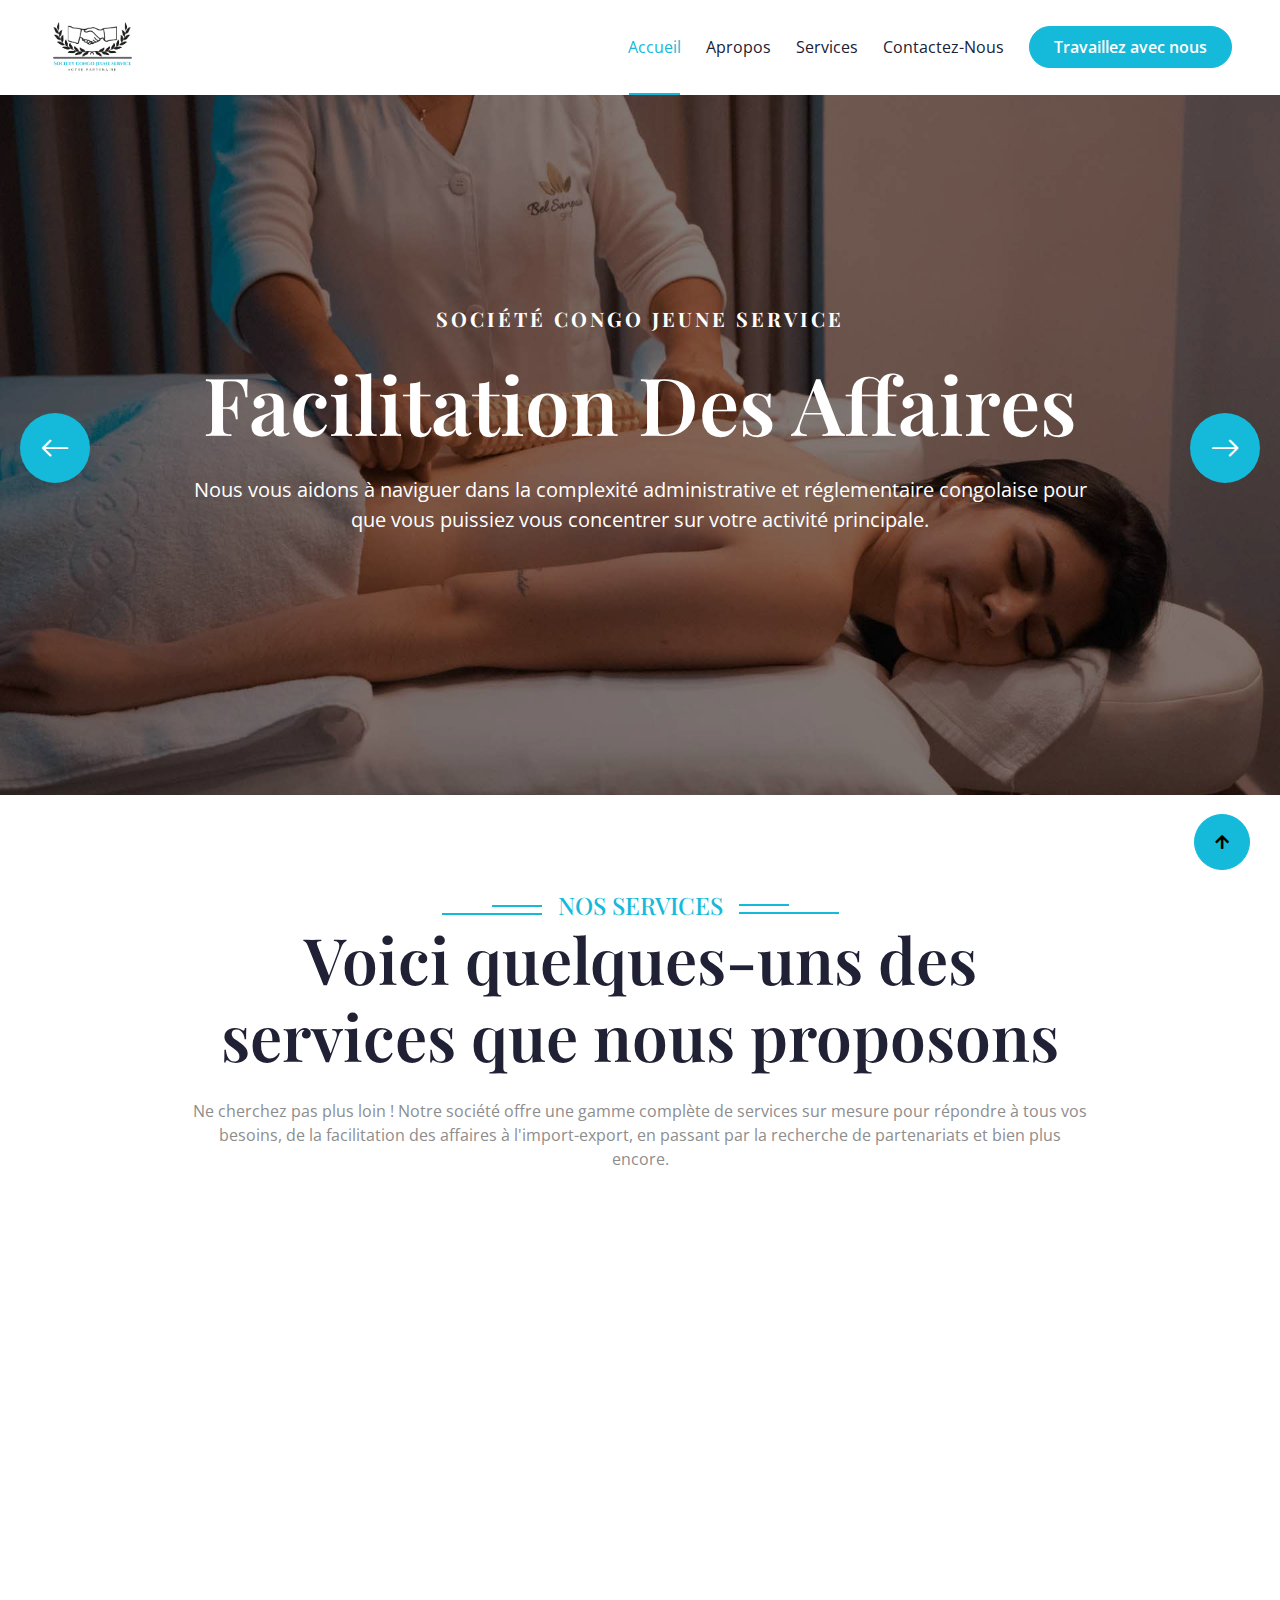
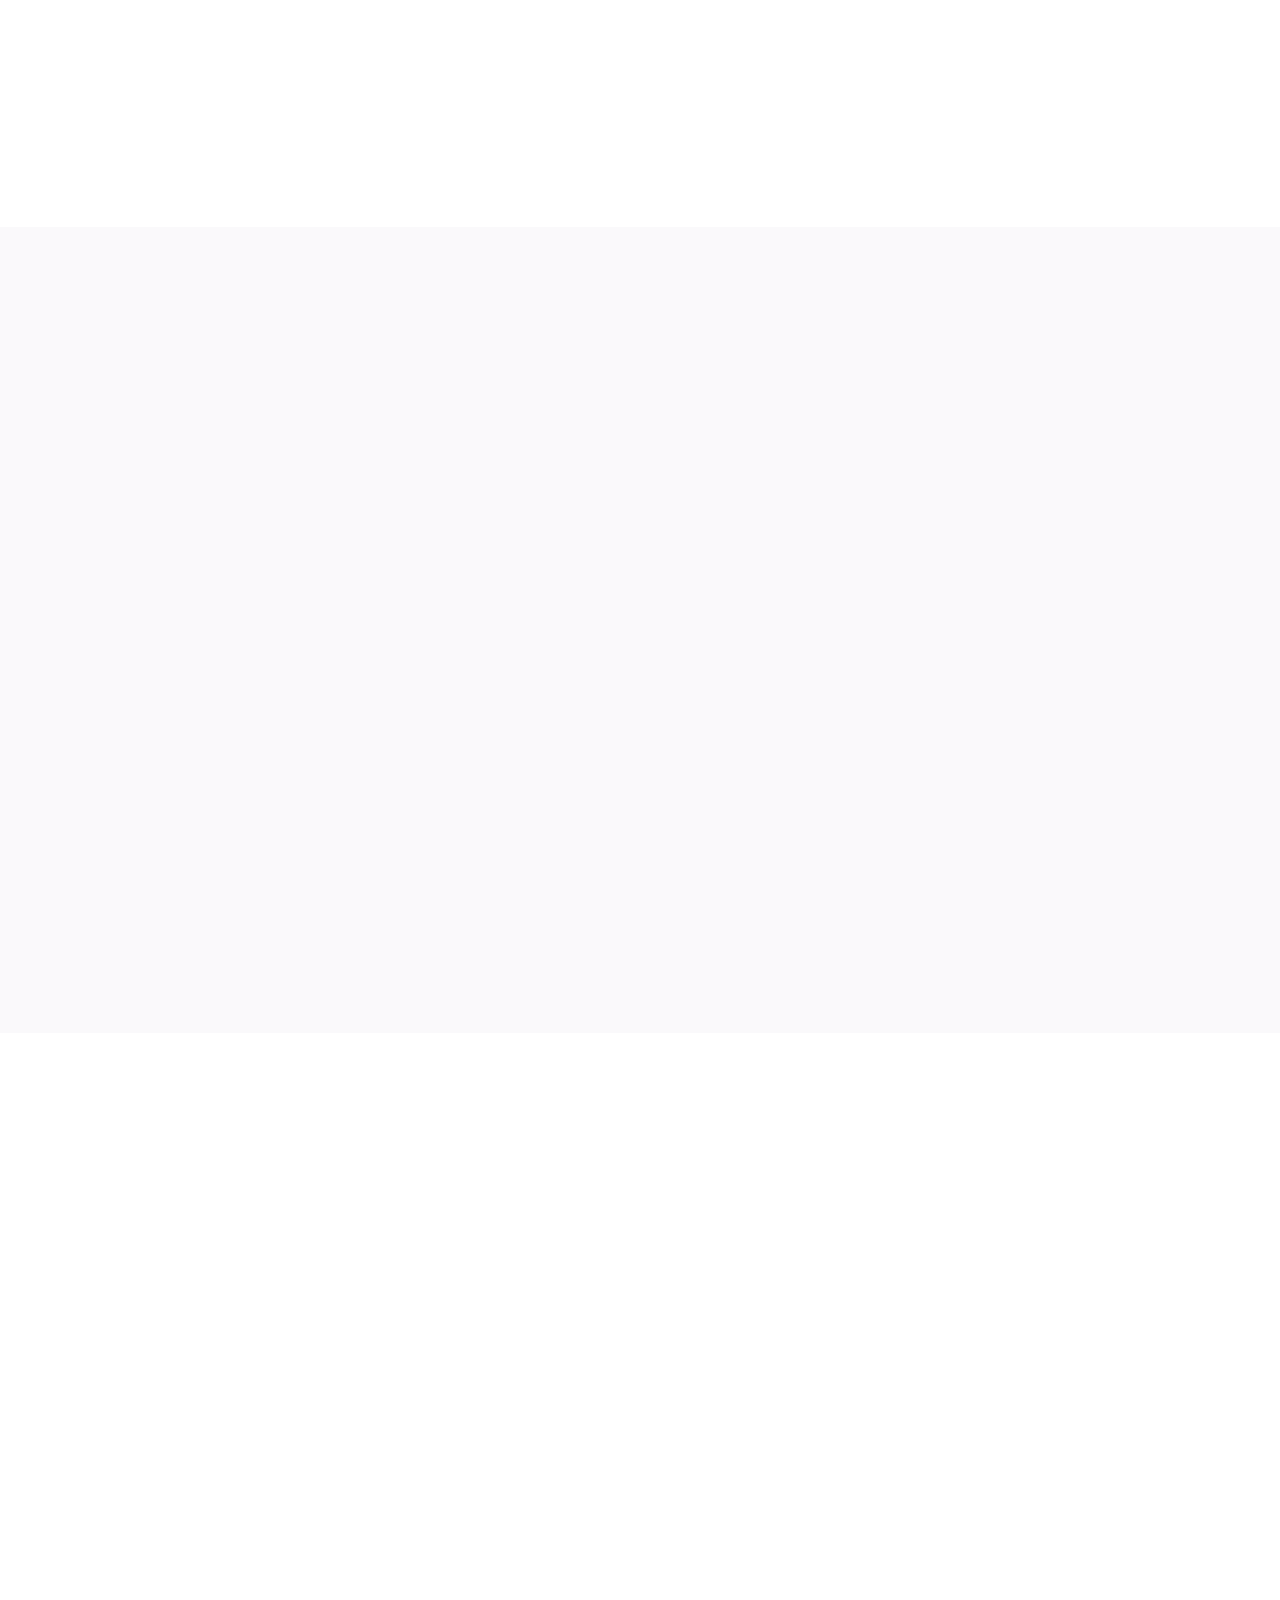
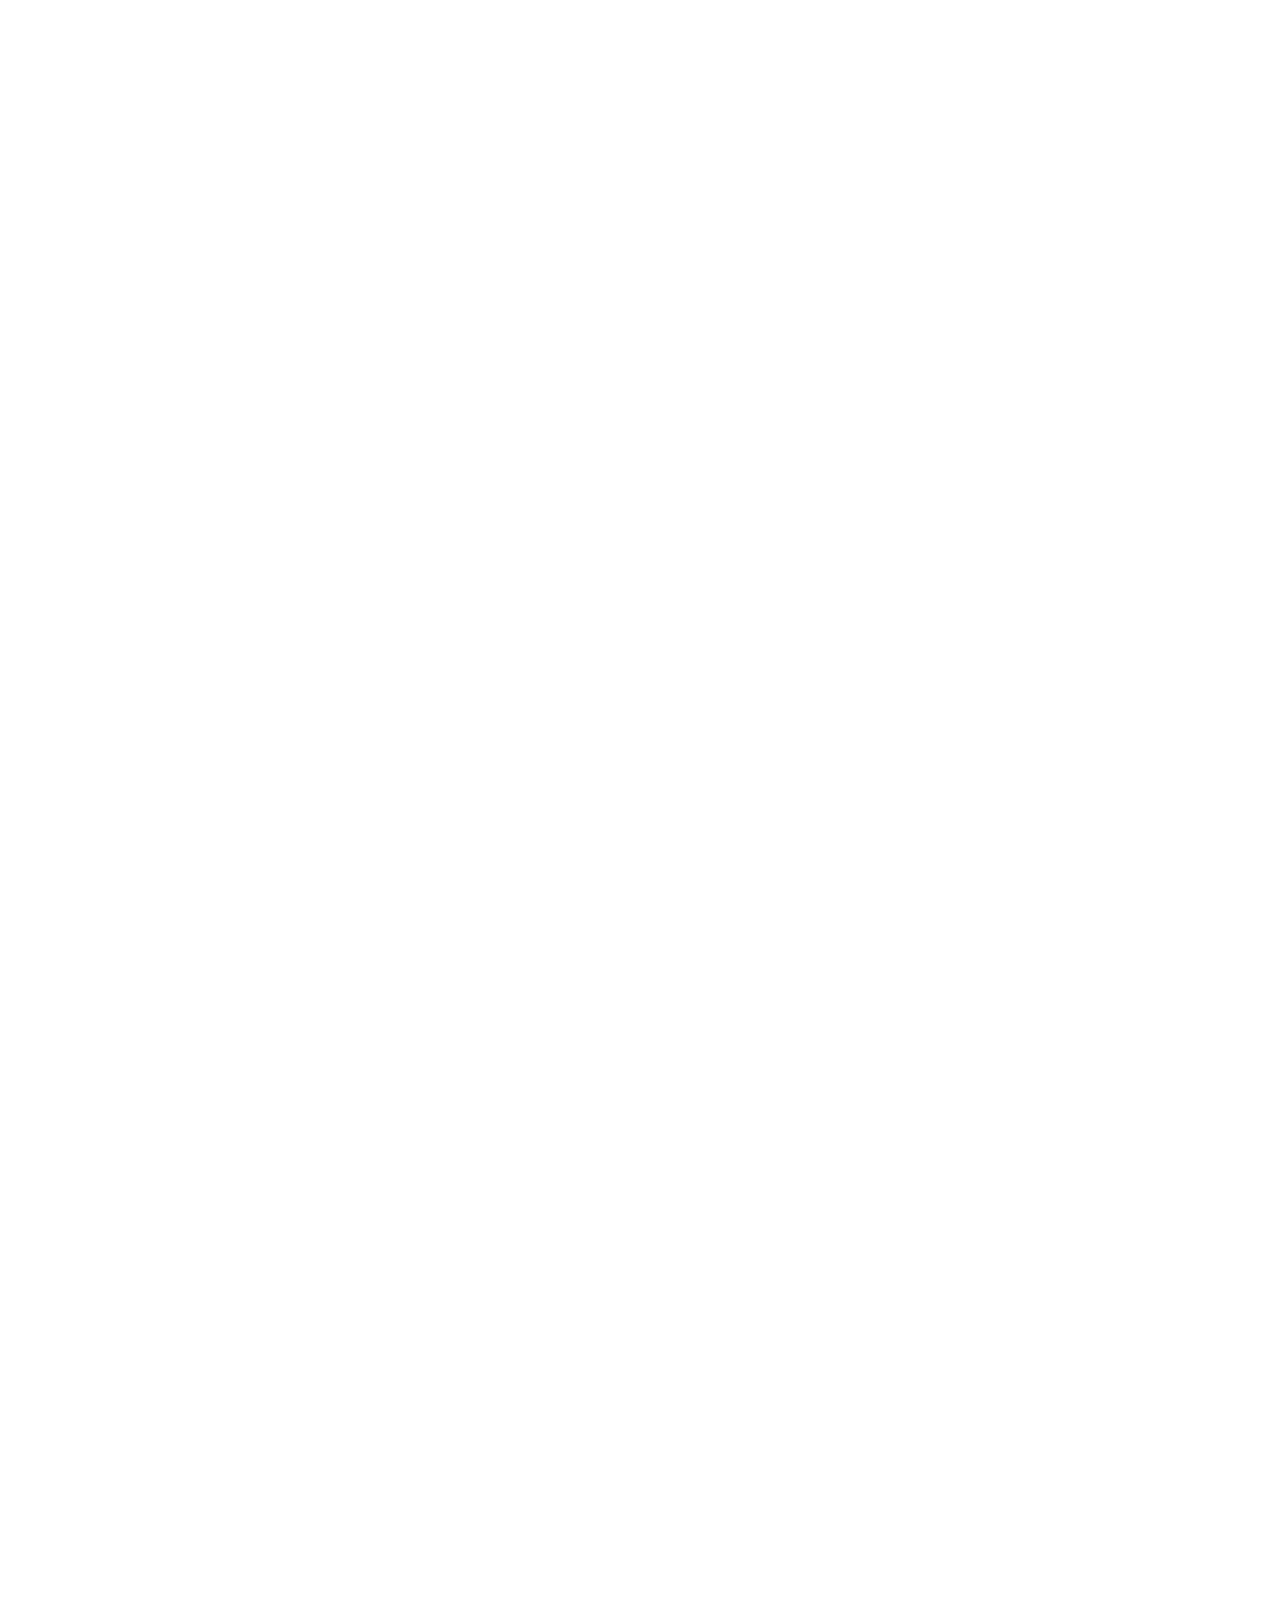
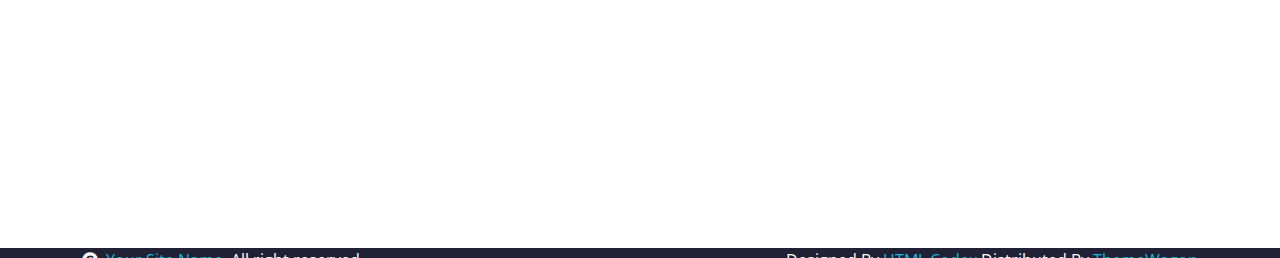
<file: index.html>
<!DOCTYPE html>
<html lang="en">

    <head>
        <meta charset="utf-8">
        <title>SCJS - Partenaire fidèle en RDC</title>
        <meta content="width=device-width, initial-scale=1.0" name="viewport">
        <meta content="" name="keywords">
        <meta content="" name="description">

        <!-- Google Web Fonts -->
        <link rel="preconnect" href="https://fonts.googleapis.com">
        <link rel="preconnect" href="https://fonts.gstatic.com" crossorigin>
        <link href="https://fonts.googleapis.com/css2?family=Open+Sans:wght@400;500;600&family=Playfair+Display:wght@400;500;600&display=swap" rel="stylesheet"> 

        <!-- Icon Font Stylesheet -->
        <link rel="stylesheet" href="https://use.fontawesome.com/releases/v5.15.4/css/all.css"/>
        <link href="https://cdn.jsdelivr.net/npm/bootstrap-icons@1.4.1/font/bootstrap-icons.css" rel="stylesheet">

        <!-- Libraries Stylesheet -->
        <link href="lib/animate/animate.min.css" rel="stylesheet">
        <link href="lib/owlcarousel/assets/owl.carousel.min.css" rel="stylesheet">


        <!-- Customized Bootstrap Stylesheet -->
        <link href="css/bootstrap.min.css" rel="stylesheet">

        <!-- Template Stylesheet -->
        <link href="css/style.css" rel="stylesheet">
    </head>

    <body>

        <!-- Spinner Start -->
        <div id="spinner" class="show bg-white position-fixed translate-middle w-100 vh-100 top-50 start-50 d-flex align-items-center justify-content-center">
            <div class="spinner-border text-primary" style="width: 3rem; height: 3rem;" role="status">
                <span class="sr-only">Loading...</span>
            </div>
        </div>
        <!-- Spinner End -->


        <!-- Navbar & Hero Start -->
        <div class="container-fluid position-relative p-0">
            <nav class="navbar navbar-expand-lg navbar-light bg-white px-4 px-lg-5 py-3 py-lg-0">
                <a href="index.html" class="navbar-brand p-0">
                    <!-- <h1 class="text-primary m-0"><i class="fas fa-star-of-life me-3"></i>SCJS</h1> -->
                    <img src="img/SCJS.png" alt="">
                    <!-- <img src="img/logo.png" alt="Logo"> -->
                </a>
                <button class="navbar-toggler" type="button" data-bs-toggle="collapse" data-bs-target="#navbarCollapse">
                    <span class="fa fa-bars"></span>
                </button>
                <div class="collapse navbar-collapse" id="navbarCollapse">
                    <div class="navbar-nav ms-auto py-0">
                        <a href="#" class="nav-item nav-link active">Accueil</a>
                        <a href="#apropos" class="nav-item nav-link">Apropos</a>
                        <a href="#services" class="nav-item nav-link">Services</a>
                        <!-- <div class="nav-item dropdown">
                            <a href="#" class="nav-link dropdown-toggle" data-bs-toggle="dropdown">Pages</a>
                            <div class="dropdown-menu m-0">
                                <a href="appointment.html" class="dropdown-item">Appointment</a>
                                <a href="feature.html" class="dropdown-item">Features</a>
                                <a href="blog.html" class="dropdown-item">Our Blog</a>
                                <a href="team.html" class="dropdown-item">Our Team</a>
                                <a href="testimonial.html" class="dropdown-item">Testimonial</a>
                                <a href="404.html" class="dropdown-item">404 Page</a>
                            </div>
                        </div> -->
                        <a href="#contact" class="nav-item nav-link">Contactez-Nous</a>
                    </div>
                    <a href="mailto:lapaix@societe-cjs.com" class="btn btn-primary rounded-pill text-white py-2 px-4 flex-wrap flex-sm-shrink-0">Travaillez avec nous</a>
                </div>
            </nav>


            <!-- Carousel Start -->
            <div class="header-carousel owl-carousel">
                <div class="header-carousel-item">
                    <img src="img/carousel-2.jpg" class="img-fluid w-100" alt="Image">
                    <div class="carousel-caption">
                        <div class="carousel-caption-content p-3">
                            <h5 class="text-white text-uppercase fw-bold mb-4" style="letter-spacing: 3px;">Société Congo Jeune Service</h5>
                            <h1 class="display-1 text-capitalize text-white mb-4">Facilitation des affaires</h1>
                            <p class="mb-5 fs-5">Nous vous aidons à naviguer dans la complexité administrative et réglementaire congolaise pour que vous puissiez vous concentrer sur votre activité principale.
                            </p> 
                        </div>
                    </div>
                </div>
                <div class="header-carousel-item">
                    <img src="img/carousel-3.jpg" class="img-fluid w-100" alt="Image">
                    <div class="carousel-caption"> 
                        <div class="carousel-caption-content p-3">
                            <h5 class="text-white text-uppercase fw-bold mb-4" style="letter-spacing: 3px;">Société Congo Jeune Service</h5>
                            <h1 class="display-1 text-capitalize text-white mb-4">Import-Export</h1>
                            <p class="mb-5 fs-5 animated slideInDown">Nous vous accompagnons dans toutes les étapes de vos opérations d'import-export, de la recherche de fournisseurs à la gestion logistique. 
                            </p>
                        </div>
                    </div>
                </div>
                <div class="header-carousel-item">
                    <img src="img/carousel-1.jpg" class="img-fluid w-100" alt="Image">
                    <div class="carousel-caption">
                        <div class="carousel-caption-content p-3">
                            <h5 class="text-white text-uppercase fw-bold mb-4" style="letter-spacing: 3px;">Société Congo Jeune Service</h5>
                            <h1 class="display-1 text-capitalize text-white mb-4">Partenariats</h1>
                            <p class="mb-5 fs-5 animated slideInDown">Nous vous mettons en relation avec des partenaires potentiels en RDC pour vous aider à développer votre réseau et à étendre votre présence sur le marché. 
                            </p>
                        </div>
                    </div>
                </div>
                <div class="header-carousel-item">
                    <img src="img/minerals.svg" class="img-fluid w-100" alt="Image">
                    <div class="carousel-caption">
                        <div class="carousel-caption-content p-3">
                            <h5 class="text-white text-uppercase fw-bold mb-4" style="letter-spacing: 3px;">Société Congo Jeune Service</h5>
                            <h1 class="display-1 text-capitalize text-white mb-4">Mines et Carrières</h1>
                            <p class="mb-5 fs-5 animated slideInDown">Nous vous mettons en relation avec des partenaires potentiels en RDC pour vous aider à développer votre réseau dans les Mines et Carrières et à étendre votre présence sur le marché. 
                            </p>
                        </div>
                    </div>
                </div>
            </div>
            <!-- Carousel End -->
        </div>
        <!-- Navbar & Hero End -->


        <!-- Services Start -->
        <div class="container-fluid service py-5" id="services">
            <div class="container py-5">
                <div class="section-title mb-5 wow fadeInUp" data-wow-delay="0.2s">
                    <div class="sub-style">
                        <h4 class="sub-title px-3 mb-0">Nos services</h4>
                    </div>
                    <h1 class="display-3 mb-4">Voici quelques-uns des services que nous proposons</h1>
                    <p class="mb-0">Ne cherchez pas plus loin ! Notre société offre une gamme complète de services sur mesure pour répondre à tous vos besoins, de la facilitation des affaires à l'import-export, en passant par la recherche de partenariats et bien plus encore.</p>
                </div>
                <div class="row g-4 justify-content-center">
                    <div class="col-md-6 col-lg-4 col-xl-3 wow fadeInUp" data-wow-delay="0.1s">
                        <div class="service-item rounded">
                           <div class="service-img rounded-top">
                                <img src="img/carousel-1.jpg" class="img-fluid rounded-top w-100" alt="">
                           </div>
                            <div class="service-content rounded-bottom bg-light p-4">
                                <div class="service-content-inner">
                                    <h5 class="mb-4">Facilitation des affaires</h5>
                                    <p class="mb-4">Nous vous aidons à naviguer dans la complexité administrative et réglementaire congolaise pour que vous puissiez vous concentrer sur votre activité principale.</p>
                                    <a href="#" class="btn btn-primary rounded-pill text-white py-2 px-4 mb-2">Lire plus</a>
                                </div>
                            </div>
                        </div>
                    </div>
                    <div class="col-md-6 col-lg-4 col-xl-3 wow fadeInUp" data-wow-delay="0.3s">
                        <div class="service-item rounded">
                           <div class="service-img rounded-top">
                                <img src="img/carousel-3.jpg" class="img-fluid rounded-top w-100" alt="">
                           </div>
                            <div class="service-content rounded-bottom bg-light p-4">
                                <div class="service-content-inner">
                                    <h5 class="mb-4">Import-export</h5>
                                    <p class="mb-4">Nous vous accompagnons dans toutes les étapes de vos opérations d'import-export, de la recherche de fournisseurs à la gestion logistique.</p>
                                    <a href="#" class="btn btn-primary rounded-pill text-white py-2 px-4 mb-2">Lire plus</a>
                                </div>
                            </div>
                        </div>
                    </div>
                    <div class="col-md-6 col-lg-4 col-xl-3 wow fadeInUp" data-wow-delay="0.5s">
                        <div class="service-item rounded">
                           <div class="service-img rounded-top">
                                <img src="img/carousel-4.jpg" class="img-fluid rounded-top w-100" alt="">
                           </div>
                            <div class="service-content rounded-bottom bg-light p-4">
                                <div class="service-content-inner">
                                    <h5 class="mb-4">Partenariat</h5>
                                    <p class="mb-4">Nous vous mettons en relation avec des partenaires potentiels en RDC pour vous aider à développer votre réseau et à étendre votre présence sur le marché.</p>
                                    <a href="#" class="btn btn-primary rounded-pill text-white py-2 px-4 mb-2">Lire plus</a>
                                </div>
                            </div>
                        </div>
                    </div>
                    <div class="col-md-6 col-lg-4 col-xl-3 wow fadeInUp" data-wow-delay="0.7s">
                        <div class="service-item rounded">
                           <div class="service-img rounded-top">
                                <img src="img/carousel-2.jpg" class="img-fluid rounded-top w-100" alt="">
                           </div>
                            <div class="service-content rounded-bottom bg-light p-4">
                                <div class="service-content-inner">
                                    <h5 class="mb-4">Autres services</h5>
                                    <p class="mb-4">Nous proposons également une large gamme d'autres services, tels que l'obtention des marchers, la recherche de financement, le développement de stratégies</p>
                                    <a href="#" class="btn btn-primary rounded-pill text-white py-2 px-4 mb-2">Lire plus</a>
                                </div>
                            </div>
                        </div>
                    </div>
                </div>
            </div>
        </div>
        <!-- Services End -->


        <!-- About Start -->
        <div class="container-fluid about bg-light py-5" id="apropos">
            <div class="container py-5">
                <div class="row g-5 align-items-center">
                    <div class="col-lg-5 wow fadeInLeft" data-wow-delay="0.2s">
                        <div class="about-img pb-5 ps-5">
                            <img src="img/carousel-22.jpeg" class="img-fluid rounded w-100" style="object-fit: cover;" alt="Image">
                            <div class="about-img-inner w-50 h-50">
                                <img src="img/carousel-22.jpeg" class="img-fluid rounded-circle w-100 h-100" alt="Image">
                            </div>
                            <div class="about-experience">15 ans d'experience</div>
                        </div>
                    </div>
                    <div class="col-lg-7 wow fadeInRight" data-wow-delay="0.4s">
                        <div class="section-title text-start mb-5">
                            <h4 class="sub-title pe-3 mb-0">A Propos de Nous</h4>
                            <h1 class="display-3 mb-4">Votre unique Partenaire de Confiance en RDC.</h1>
                            <p class="mb-4">Nous sommes une société multidisciplinaire de services aux entreprises et particuliers en République Démocratique du Congo (RDC). Nous nous positionnons comme votre guichet unique pour tous vos besoins en affaires en RDC.</p>
                            <div class="mb-4">
                                <p class="text-secondary"><i class="fa fa-check text-primary me-2"></i> Expertise locale</p>
                                <p class="text-secondary"><i class="fa fa-check text-primary me-2"></i> Réseau étendu</p>
                                <p class="text-secondary"><i class="fa fa-check text-primary me-2"></i> Engagement envers la qualité</p>
                            </div>
                            <a href="contact.html" class="btn btn-primary rounded-pill text-white py-3 px-5">Contactez-nous</a>
                        </div>
                    </div>
                </div>
            </div>
        </div>
        <!-- About End -->

        <!-- Feature Start -->
        <div class="container-fluid feature py-5" id="pourquoi">
            <div class="container py-5">
                <div class="section-title mb-5 wow fadeInUp" data-wow-delay="0.1s">
                    <div class="sub-style">
                        <h4 class="sub-title px-3 mb-0">Pourquoi nous choisir ?</h4>
                    </div>
                    <h1 class="display-3 mb-4">Nous sommes votre allié pour la réussite en RDC.</h1>
                    <p class="mb-0">En choisissant notre société, vous vous assurez d'avoir un partenaire de confiance à vos côtés tout au long de votre parcours d'affaires en RDC. Nous sommes là pour vous aider à :</p>
                </div>
                <div class="row g-4 justify-content-center">
                    <div class="col-md-6 col-lg-4 col-xl-3 wow fadeInUp" data-wow-delay="0.1s">
                        <div class="row-cols-1 feature-item p-4">
                            <div class="col-12">
                                <div class="feature-icon mb-4">
                                    <div class="p-3 d-inline-flex bg-white rounded">
                                        <i class="fas fa-diagnoses fa-4x text-primary"></i>
                                    </div>
                                </div>
                                <div class="feature-content d-flex flex-column">
                                    <h5 class="mb-4">Expertise locale</h5>
                                    <p class="mb-0">Nous avons une connaissance intime des rouages du marché congolais et des pratiques commerciales locales.</p>
                                </div>
                            </div>
                        </div>
                    </div>
                    <div class="col-md-6 col-lg-4 col-xl-3 wow fadeInUp" data-wow-delay="0.7s">
                        <div class="row-cols-1 feature-item p-4">
                            <div class="col-12">
                                <div class="feature-icon mb-4">
                                    <div class="p-3 d-inline-flex bg-white rounded">
                                        <i class="fas fa-users fa-4x text-primary"></i>
                                    </div>
                                </div>
                                <div class="feature-content d-flex flex-column">
                                    <h5 class="mb-4">Réseau étendu</h5>
                                    <p class="mb-0">Nous disposons d'un vaste réseau de contacts dans tous les secteurs d'activité en RDC, ce qui nous permet de vous connecter avec les partenaires idéaux.</p>
                                </div>
                            </div>
                        </div>
                    </div>
                    <div class="col-md-6 col-lg-4 col-xl-3 wow fadeInUp" data-wow-delay="0.1s">
                        <div class="row-cols-1 feature-item p-4">
                            <div class="col-12">
                                <div class="feature-icon mb-4">
                                    <div class="p-3 d-inline-flex bg-white rounded">
                                        <i class="fas fa-spa fa-4x text-primary"></i>
                                    </div>
                                </div>
                                <div class="feature-content d-flex flex-column">
                                    <h5 class="mb-4">Engagement envers la qualité</h5>
                                    <p class="mb-0">Nous sommes fiers de fournir un service exceptionnel et personnalisé à chaque client, quel que soit son envergure.</p>
                                </div>
                            </div>
                        </div>
                    </div>
                    <div class="col-md-6 col-lg-4 col-xl-3 wow fadeInUp" data-wow-delay="0.5s">
                        <div class="row-cols-1 feature-item p-4">
                            <div class="col-12">
                                <div class="feature-icon mb-4">
                                    <div class="p-3 d-inline-flex bg-white rounded">
                                        <i class="fab fa-pied-piper fa-4x text-primary"></i>
                                    </div>
                                </div>
                                <div class="feature-content d-flex flex-column">
                                    <h5 class="mb-4">Approche Proactive</h5>
                                    <p class="mb-0">Nous ne nous contentons pas de répondre à vos demandes, nous anticipons et vous proposons des solutions stratégiques pour vous mener au succès.</p>
                                </div>
                            </div>
                        </div>
                    </div>
                    <div class="col-12 text-center wow fadeInUp" data-wow-delay="0.2s">
                        <a href="contact.html" class="btn btn-primary rounded-pill text-white py-3 px-5">Contactez-nous</a>
                    </div>
                </div>
            </div>
        </div>
        <!-- Feature End -->


        <!-- Book Appointment Start -->
        <div class="container-fluid appointment py-5" id="contact">
            <div class="container py-5">
                <div class="row g-5 align-items-center">
                    <div class="col-lg-6 wow fadeInLeft" data-wow-delay="0.2">
                        <div class="section-title text-start">
                            <h4 class="sub-title pe-3 mb-0">Contactez-nous dès aujourd'hui</h4>
                            <h1 class="display-4 mb-4">Parlons de vos objectifs d'affaires en RDC.</h1>
                            <p class="mb-4">Lorem ipsum dolor sit amet consectetur adipisicing elit. Quaerat deleniti amet at atque sequi quibusdam cumque itaque repudiandae temporibus, eius nam mollitia voluptas maxime veniam necessitatibus saepe in ab? Repellat!</p>
                            <div class="row g-4">
                                <div class="col-sm-6">
                                    <div class="d-flex flex-column h-100">
                                        <div class="mb-4">
                                            <h6 class="mb-3"><i class="fa fa-check text-primary me-2"></i> Vos opérations d'import-export</h6>
                                        </div>
                                        <div class="mb-4">
                                            <h6 class="mb-3"><i class="fa fa-check text-primary me-2"></i> Vos activités en RDC en douceur</h6>
                                        </div>
                                        <div class="mb-4">
                                            <h6 class="mb-3"><i class="fa fa-check text-primary me-2"></i> Des contacts qu'il vous faut</h6>
                                        </div>
                                        <div class="mb-4">
                                            <h6 class="mb-3"><i class="fa fa-check text-primary me-2"></i> Acceder à notre carnet d'addresse</h6>
                                        </div>
                                        <div class="mb-4">
                                            <h6 class="mb-3"><i class="fa fa-check text-primary me-2"></i> Opportunités de marché</h6>
                                        </div>
                                        <div class="text-start mb-4">
                                            <a href="#" class="btn btn-primary rounded-pill text-white py-3 px-5">More Details</a>
                                        </div>
                                    </div>
                                </div>
                                <div class="col-sm-6">
                                    <div class="video h-90">
                                        <img src="img/carousel-4.jpg" class="img-fluid rounded w-100 h-100" style="object-fit: cover;" alt="">
                                        <!-- <button type="button" class="btn btn-play" data-bs-toggle="modal" data-src="https://www.youtube.com/embed/DWRcNpR6Kdc" data-bs-target="#videoModal">
                                            <span></span>
                                        </button> -->
                                    </div>
                                </div>
                            </div>
                        </div>
                    </div>
                    <div class="col-lg-6 wow fadeInRight" data-wow-delay="0.4s">
                        <div class="appointment-form rounded p-5">
                            <p class="fs-4 text-uppercase text-primary">Laissez-nous un message</p>
                            <form>
                                <div class="row gy-3 gx-4">
                                    <div class="col-xl-6">
                                        <input type="text" class="form-control py-3 border-primary bg-transparent text-white" placeholder="Nom">
                                    </div>
                                    <div class="col-xl-6">
                                        <input type="email" class="form-control py-3 border-primary bg-transparent text-white" placeholder="Email">
                                    </div>
                                    <div class="col-xl-6">
                                        <input type="phone" class="form-control py-3 border-primary bg-transparent" placeholder="Tel">
                                    </div>
                                    <div class="col-xl-6">
                                        <input type="date" class="form-control py-3 border-primary bg-transparent">
                                    </div>
                                    <div class="col-12">
                                        <textarea class="form-control border-primary bg-transparent text-white" name="text" id="area-text" cols="30" rows="5" placeholder="Write Comments"></textarea>
                                    </div>
                                    <div class="col-12">
                                        <button type="button" class="btn btn-primary text-white w-100 py-3 px-5">Envoyer</button>
                                    </div>
                                </div>
                            </form>
                        </div>
                    </div>
                </div>
            </div>
        </div>
        <!-- Modal Video -->
        
        <!-- Book Appointment End -->

        <!-- Footer Start -->
        <div class="container-fluid footer py-5 wow fadeIn" data-wow-delay="0.2s">
            <div class="container py-5">
                <div class="row g-5">
                    <div class="col-md-6 col-lg-6 col-xl-3">
                        <div class="footer-item d-flex flex-column">
                            <h4 class="text-white mb-4"></i>SCJS</h4>
                            <p>Nous sommes une société multidisciplinaire de services aux entreprises et particuliers en République Démocratique du Congo (RDC).
                            </p>
                            <div class="d-flex align-items-center">
                                <i class="fas fa-share fa-2x text-white me-2"></i>
                                <a class="btn-square btn btn-primary text-white rounded-circle mx-1" href=""><i class="fab fa-facebook-f"></i></a>
                                <a class="btn-square btn btn-primary text-white rounded-circle mx-1" href=""><i class="fab fa-twitter"></i></a>
                                <a class="btn-square btn btn-primary text-white rounded-circle mx-1" href=""><i class="fab fa-instagram"></i></a>
                                <a class="btn-square btn btn-primary text-white rounded-circle mx-1" href=""><i class="fab fa-linkedin-in"></i></a>
                            </div>
                        </div>
                    </div>
                    <div class="col-md-6 col-lg-6 col-xl-3">
                        <div class="footer-item d-flex flex-column">
                            <h4 class="mb-4 text-white">Quick Links</h4>
                            <a href="#apropos"><i class="fas fa-angle-right me-2"></i> À propos</a>
                            <a href="#contact"><i class="fas fa-angle-right me-2"></i> Contactez-nous</a>
                            <a href=""><i class="fas fa-angle-right me-2"></i> Privacy Policy</a>
                            <a href=""><i class="fas fa-angle-right me-2"></i> Terms et Conditions</a>
                        </div>
                    </div>
                    <div class="col-md-6 col-lg-6 col-xl-3">
                        <div class="footer-item d-flex flex-column">
                            <h4 class="mb-4 text-white">SCJS Services</h4>
                            <a href="#services"><i class="fas fa-angle-right me-2"></i> Nos Services</a>
                        </div>
                    </div>
                    <div class="col-md-6 col-lg-6 col-xl-3">
                        <div class="footer-item d-flex flex-column">
                            <h4 class="mb-4 text-white">Contact Info</h4>
                            <a href=""><i class="fa fa-map-marker-alt me-2"></i> Gombe 4, Kinshasa, RDC</a>
                            <a href="mailto:lapaix@societe-cjs.com"><i class="fas fa-envelope me-2"></i> lapaix@societe-cjs.com</a>
                            <a href="tel:+243901455306"><i class="fas fa-phone me-2"></i> +243 901 455 306</a>
                            <a href="tel:+243812315202" class="mb-3"><i class="fas fa-print me-2"></i> +243 812 315 202</a>
                        </div>
                    </div>
                </div>
            </div>
        </div>
        <!-- Footer End -->
        
        <!-- Copyright Start -->
        <div class="container-fluid copyright" style="height:10px; overflow:hidden; color:brown;">
            <div class="container">
                <div class="row g-4 align-items-center">
                    <div class="col-md-6 text-center text-md-start mb-md-0">
                        <span class="text-white"><a href="#"><i class="fas fa-copyright text-light me-2"></i>Your Site Name</a>, All right reserved.</span>
                    </div>
                    <div class="col-md-6 text-center text-md-end text-white">
                        <!--/*** This template is free as long as you keep the below author’s credit link/attribution link/backlink. ***/-->
                        <!--/*** If you'd like to use the template without the below author’s credit link/attribution link/backlink, ***/-->
                        <!--/*** you can purchase the Credit Removal License from "https://htmlcodex.com/credit-removal". ***/-->
                        Designed By <a class="border-bottom" href="https://htmlcodex.com">HTML Codex</a> Distributed By <a class="border-bottom" href="https://themewagon.com">ThemeWagon</a>
                    </div>
                </div>
            </div>
        </div>
        <!-- Copyright End -->

        <!-- Back to Top -->
        <a href="#" class="btn btn-primary btn-lg-square back-to-top"><i class="fa fa-arrow-up"></i></a>   

        
        <!-- JavaScript Libraries -->
        <script src="https://ajax.googleapis.com/ajax/libs/jquery/3.6.4/jquery.min.js"></script>
        <script src="https://cdn.jsdelivr.net/npm/bootstrap@5.0.0/dist/js/bootstrap.bundle.min.js"></script>
        <script src="lib/wow/wow.min.js"></script>
        <script src="lib/easing/easing.min.js"></script>
        <script src="lib/waypoints/waypoints.min.js"></script>
        <script src="lib/owlcarousel/owl.carousel.min.js"></script>
        

        <!-- Template Javascript -->
        <script src="js/main.js"></script>
        
    </body>

</html>
</file>
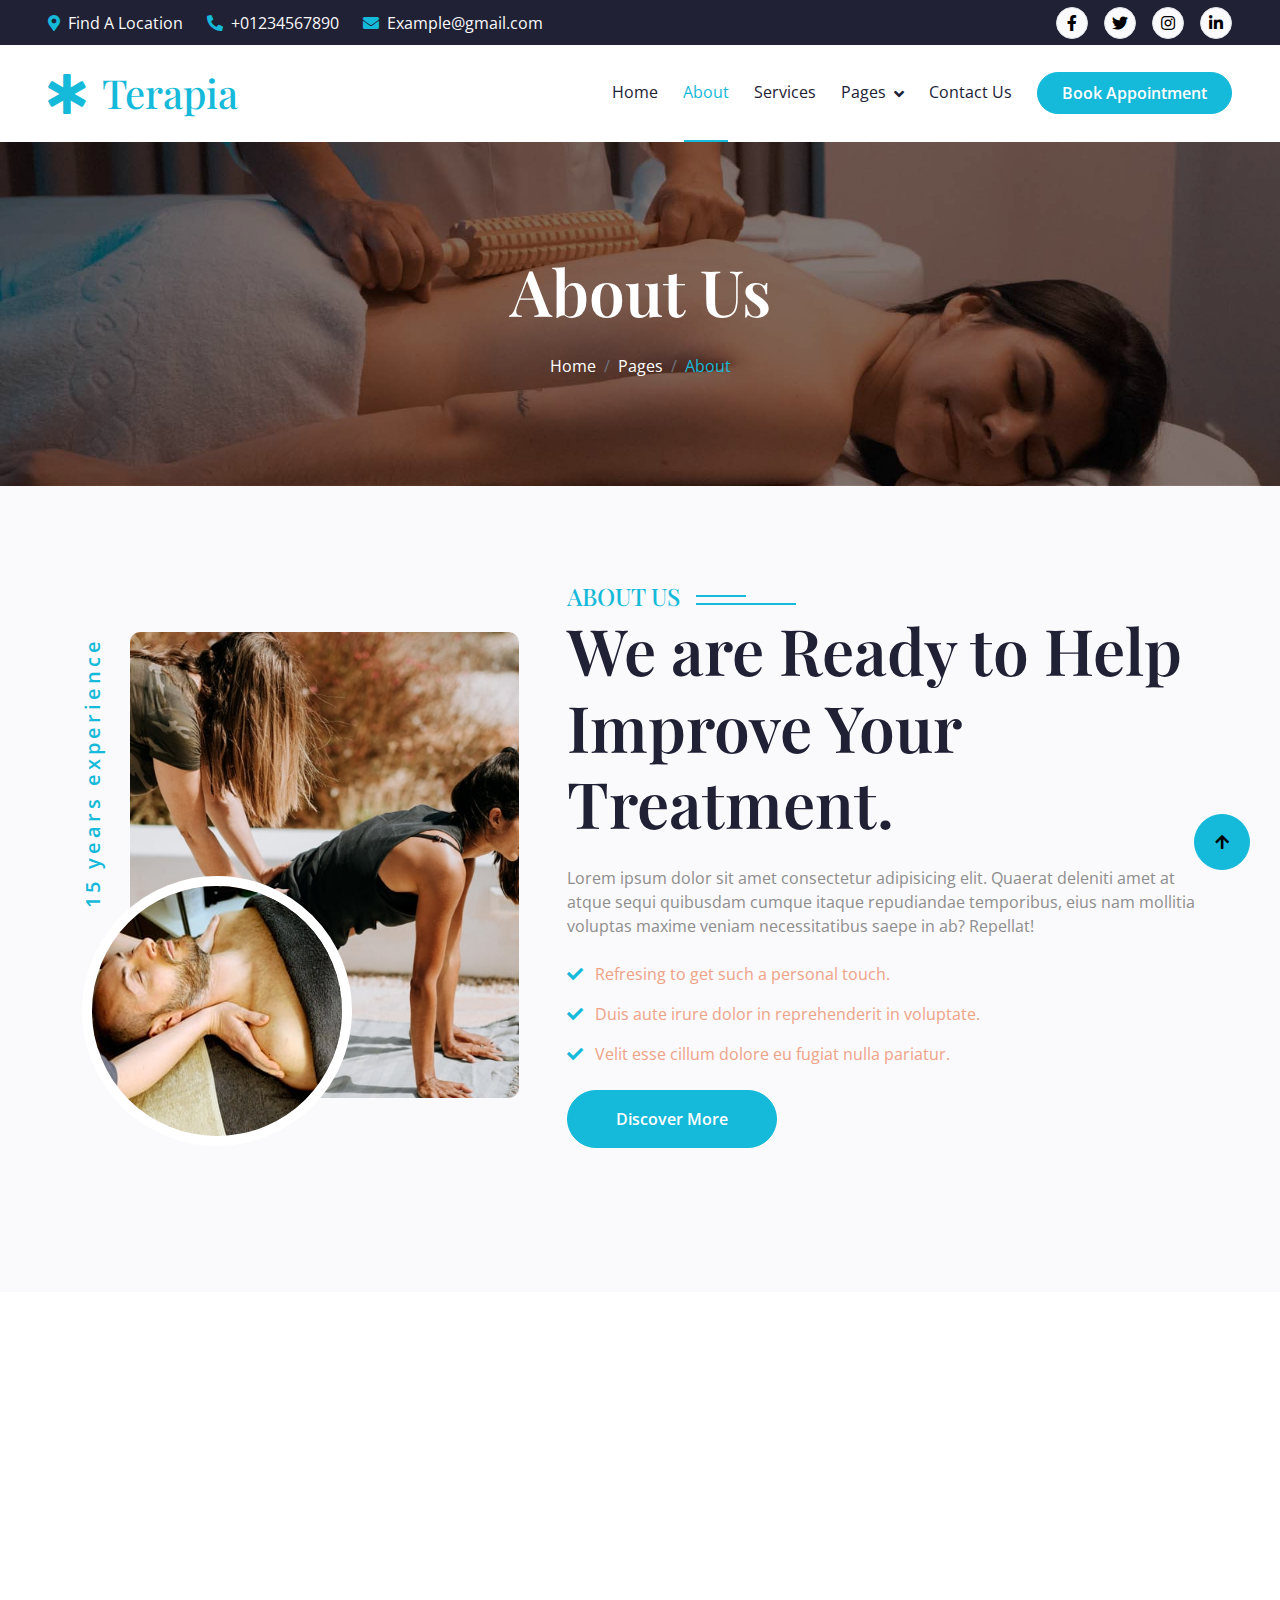
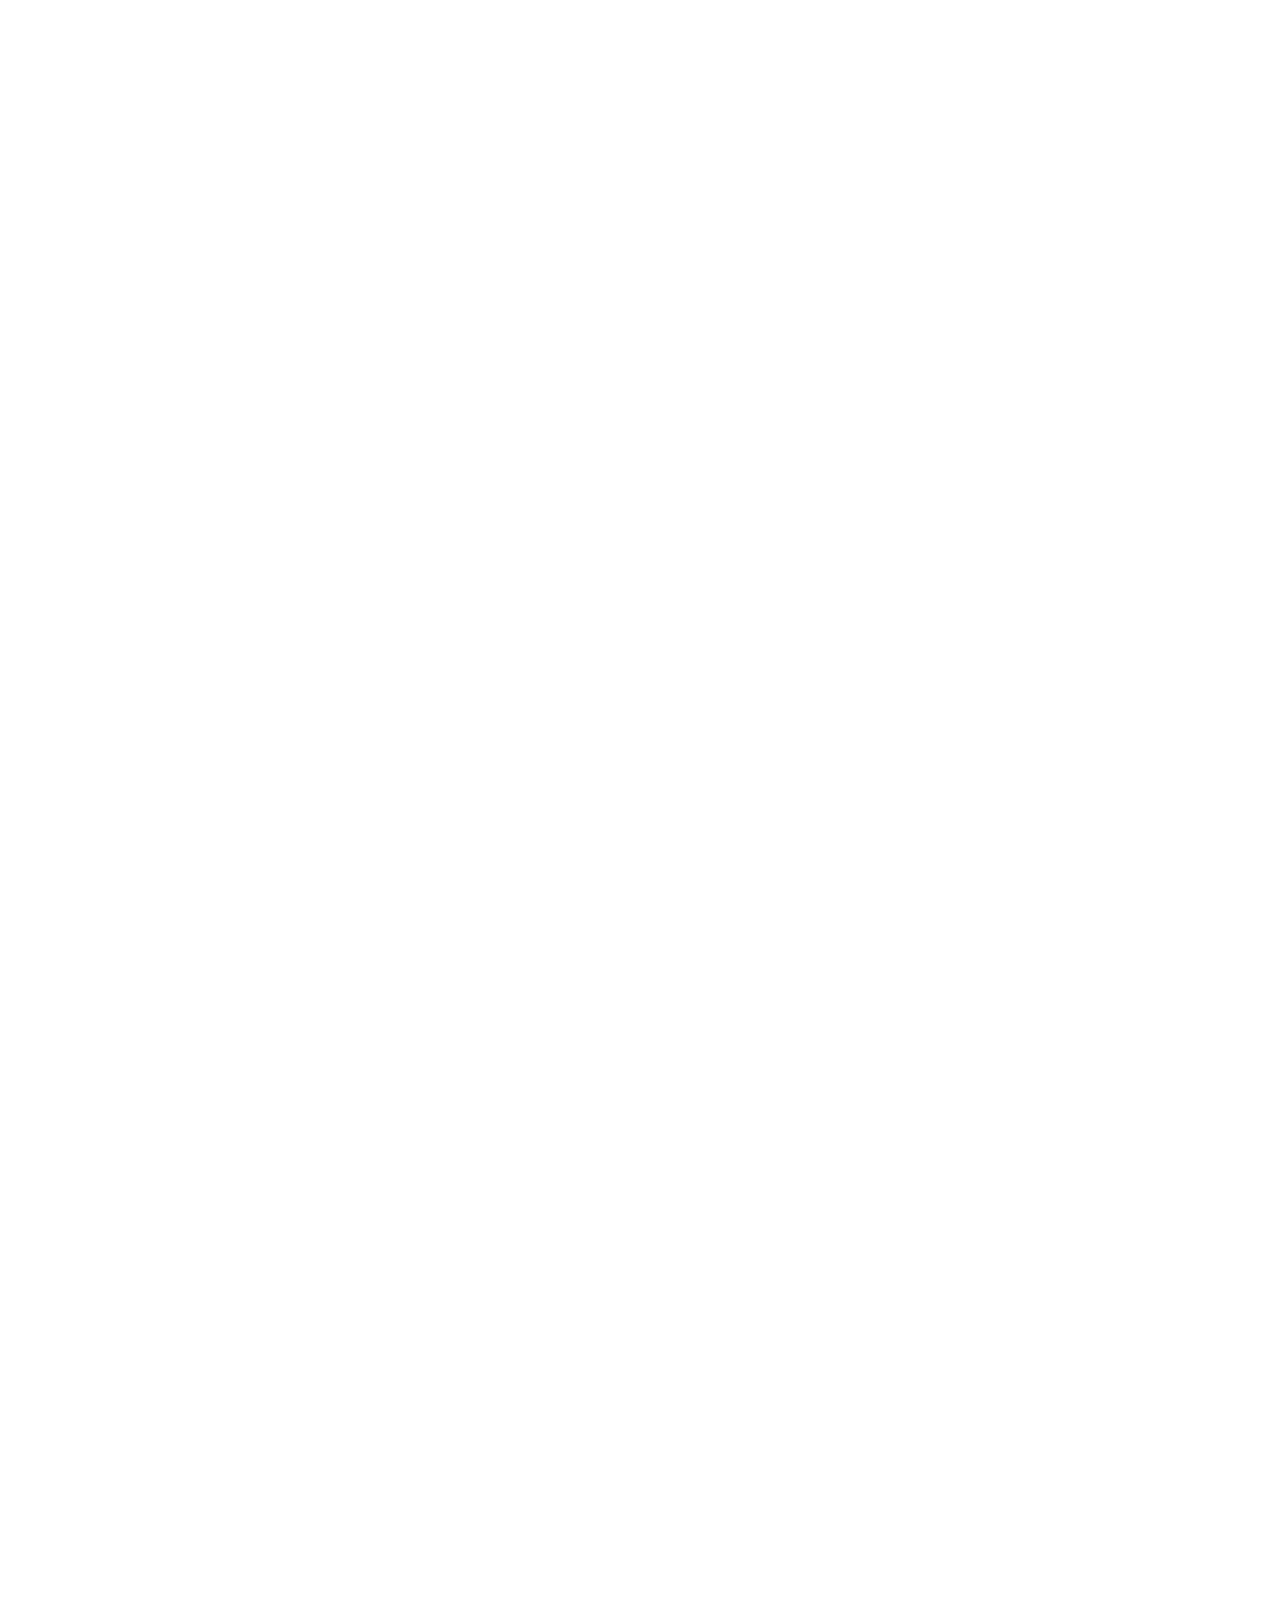
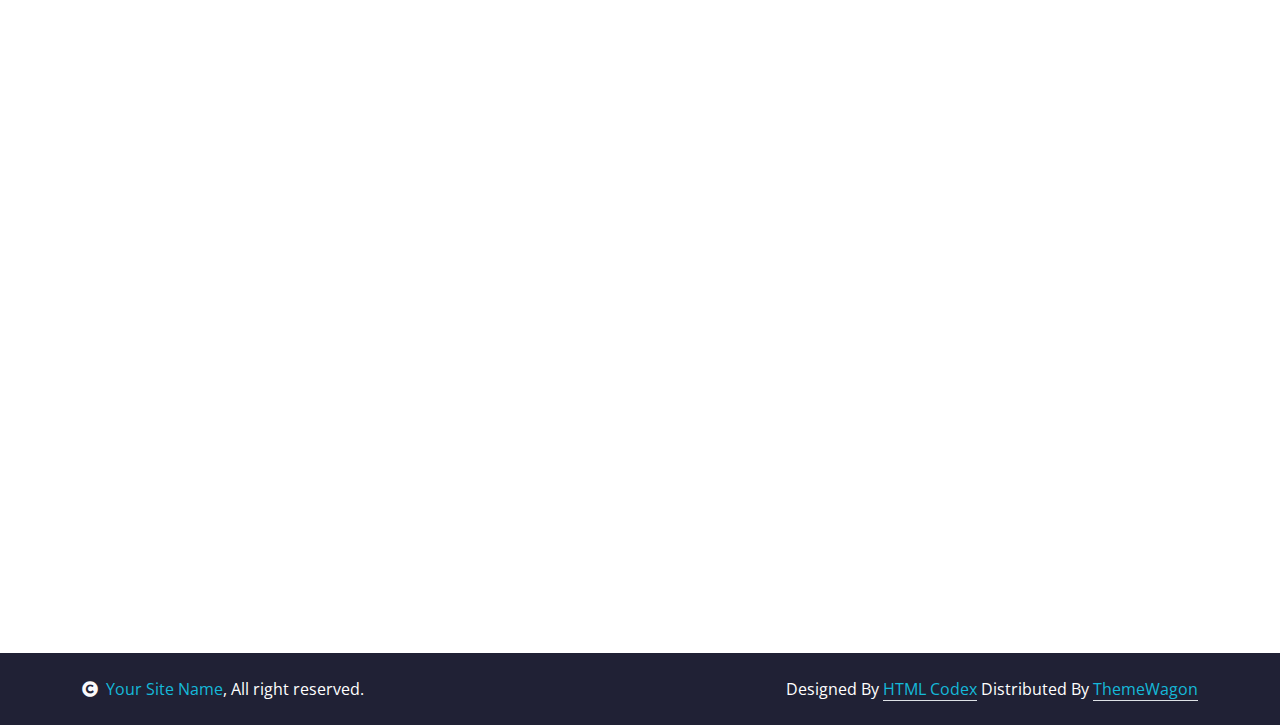
<file: about.html>
<!DOCTYPE html>
<html lang="en">

    <head>
        <meta charset="utf-8">
        <title>Terapia - Physical Therapy Website Template</title>
        <meta content="width=device-width, initial-scale=1.0" name="viewport">
        <meta content="" name="keywords">
        <meta content="" name="description">

        <!-- Google Web Fonts -->
        <link rel="preconnect" href="https://fonts.googleapis.com">
        <link rel="preconnect" href="https://fonts.gstatic.com" crossorigin>
        <link href="https://fonts.googleapis.com/css2?family=Open+Sans:wght@400;500;600&family=Playfair+Display:wght@400;500;600&display=swap" rel="stylesheet"> 

        <!-- Icon Font Stylesheet -->
        <link rel="stylesheet" href="https://use.fontawesome.com/releases/v5.15.4/css/all.css"/>
        <link href="https://cdn.jsdelivr.net/npm/bootstrap-icons@1.4.1/font/bootstrap-icons.css" rel="stylesheet">

        <!-- Libraries Stylesheet -->
        <link href="lib/animate/animate.min.css" rel="stylesheet">
        <link href="lib/owlcarousel/assets/owl.carousel.min.css" rel="stylesheet">


        <!-- Customized Bootstrap Stylesheet -->
        <link href="css/bootstrap.min.css" rel="stylesheet">

        <!-- Template Stylesheet -->
        <link href="css/style.css" rel="stylesheet">
    </head>

    <body>

        <!-- Spinner Start -->
        <div id="spinner" class="show bg-white position-fixed translate-middle w-100 vh-100 top-50 start-50 d-flex align-items-center justify-content-center">
            <div class="spinner-border text-primary" style="width: 3rem; height: 3rem;" role="status">
                <span class="sr-only">Loading...</span>
            </div>
        </div>
        <!-- Spinner End -->


        <!-- Topbar Start -->
        <div class="container-fluid bg-dark px-5 d-none d-lg-block">
            <div class="row gx-0 align-items-center" style="height: 45px;">
                <div class="col-lg-8 text-center text-lg-start mb-lg-0">
                    <div class="d-flex flex-wrap">
                        <a href="#" class="text-light me-4"><i class="fas fa-map-marker-alt text-primary me-2"></i>Find A Location</a>
                        <a href="#" class="text-light me-4"><i class="fas fa-phone-alt text-primary me-2"></i>+01234567890</a>
                        <a href="#" class="text-light me-0"><i class="fas fa-envelope text-primary me-2"></i>Example@gmail.com</a>
                    </div>
                </div>
                <div class="col-lg-4 text-center text-lg-end">
                    <div class="d-flex align-items-center justify-content-end">
                        <a href="#" class="btn btn-light btn-square border rounded-circle nav-fill me-3"><i class="fab fa-facebook-f"></i></a>
                        <a href="#" class="btn btn-light btn-square border rounded-circle nav-fill me-3"><i class="fab fa-twitter"></i></a>
                        <a href="#" class="btn btn-light btn-square border rounded-circle nav-fill me-3"><i class="fab fa-instagram"></i></a>
                        <a href="#" class="btn btn-light btn-square border rounded-circle nav-fill me-0"><i class="fab fa-linkedin-in"></i></a>
                    </div>
                </div>
            </div>
        </div>
        <!-- Topbar End -->


        <!-- Navbar & Hero Start -->
        <div class="container-fluid position-relative p-0">
            <nav class="navbar navbar-expand-lg navbar-light bg-white px-4 px-lg-5 py-3 py-lg-0">
                <a href="index.html" class="navbar-brand p-0">
                    <h1 class="text-primary m-0"><i class="fas fa-star-of-life me-3"></i>Terapia</h1>
                    <!-- <img src="img/logo.png" alt="Logo"> -->
                </a>
                <button class="navbar-toggler" type="button" data-bs-toggle="collapse" data-bs-target="#navbarCollapse">
                    <span class="fa fa-bars"></span>
                </button>
                <div class="collapse navbar-collapse" id="navbarCollapse">
                    <div class="navbar-nav ms-auto py-0">
                        <a href="index.html" class="nav-item nav-link">Home</a>
                        <a href="about.html" class="nav-item nav-link active">About</a>
                        <a href="service.html" class="nav-item nav-link">Services</a>
                        <div class="nav-item dropdown">
                            <a href="#" class="nav-link dropdown-toggle" data-bs-toggle="dropdown">Pages</a>
                            <div class="dropdown-menu m-0">
                                <a href="appointment.html" class="dropdown-item">Appointment</a>
                                <a href="feature.html" class="dropdown-item">Features</a>
                                <a href="blog.html" class="dropdown-item">Our Blog</a>
                                <a href="team.html" class="dropdown-item">Our Team</a>
                                <a href="testimonial.html" class="dropdown-item">Testimonial</a>
                                <a href="404.html" class="dropdown-item">404 Page</a>
                            </div>
                        </div>
                        <a href="contact.html" class="nav-item nav-link">Contact Us</a>
                    </div>
                    <a href="#" class="btn btn-primary rounded-pill text-white py-2 px-4 flex-wrap flex-sm-shrink-0">Book Appointment</a>
                </div>
            </nav>
        </div>
        <!-- Navbar End -->


        <!-- Header Start -->
        <div class="container-fluid bg-breadcrumb">
            <div class="container text-center py-5" style="max-width: 900px;">
                <h3 class="text-white display-3 mb-4 wow fadeInDown" data-wow-delay="0.1s">About Us</h1>
                <ol class="breadcrumb justify-content-center mb-0 wow fadeInDown" data-wow-delay="0.3s">
                    <li class="breadcrumb-item"><a href="index.html">Home</a></li>
                    <li class="breadcrumb-item"><a href="#">Pages</a></li>
                    <li class="breadcrumb-item active text-primary">About</li>
                </ol>    
            </div>
        </div>
        <!-- Header End -->


        <!-- About Start -->
        <div class="container-fluid about bg-light py-5">
            <div class="container py-5">
                <div class="row g-5 align-items-center">
                    <div class="col-lg-5 wow fadeInLeft" data-wow-delay="0.2s">
                        <div class="about-img pb-5 ps-5">
                            <img src="img/about-1.jpg" class="img-fluid rounded w-100" style="object-fit: cover;" alt="Image">
                            <div class="about-img-inner">
                                <img src="img/about-2.jpg" class="img-fluid rounded-circle w-100 h-100" alt="Image">
                            </div>
                            <div class="about-experience">15 years experience</div>
                        </div>
                    </div>
                    <div class="col-lg-7 wow fadeInRight" data-wow-delay="0.4s">
                        <div class="section-title text-start mb-5">
                            <h4 class="sub-title pe-3 mb-0">About Us</h4>
                            <h1 class="display-3 mb-4">We are Ready to Help Improve Your Treatment.</h1>
                            <p class="mb-4">Lorem ipsum dolor sit amet consectetur adipisicing elit. Quaerat deleniti amet at atque sequi quibusdam cumque itaque repudiandae temporibus, eius nam mollitia voluptas maxime veniam necessitatibus saepe in ab? Repellat!</p>
                            <div class="mb-4">
                                <p class="text-secondary"><i class="fa fa-check text-primary me-2"></i> Refresing to get such a personal touch.</p>
                                <p class="text-secondary"><i class="fa fa-check text-primary me-2"></i> Duis aute irure dolor in reprehenderit in voluptate.</p>
                                <p class="text-secondary"><i class="fa fa-check text-primary me-2"></i> Velit esse cillum dolore eu fugiat nulla pariatur.</p>
                            </div>
                            <a href="#" class="btn btn-primary rounded-pill text-white py-3 px-5">Discover More</a>
                        </div>
                    </div>
                </div>
            </div>
        </div>
        <!-- About End -->


        <!-- Team Start -->
        <div class="container-fluid team py-5">
            <div class="container py-5">
                <div class="section-title mb-5 wow fadeInUp" data-wow-delay="0.1s">
                    <div class="sub-style">
                        <h4 class="sub-title px-3 mb-0">Meet our team</h4>
                    </div>
                    <h1 class="display-3 mb-4">Physiotherapy Services from Professional Therapist</h1>
                    <p class="mb-0">Lorem ipsum dolor sit amet consectetur adipisicing elit. Quaerat deleniti amet at atque sequi quibusdam cumque itaque repudiandae temporibus, eius nam mollitia voluptas maxime veniam necessitatibus saepe in ab? Repellat!</p>
                </div>
                <div class="row g-4 justify-content-center">
                    <div class="col-md-6 col-lg-6 col-xl-3 wow fadeInUp" data-wow-delay="0.1s">
                        <div class="team-item rounded">
                            <div class="team-img rounded-top h-100">
                                <img src="img/team-1.jpg" class="img-fluid rounded-top w-100" alt="">
                                <div class="team-icon d-flex justify-content-center">
                                    <a class="btn btn-square btn-primary text-white rounded-circle mx-1" href=""><i class="fab fa-facebook-f"></i></a>
                                    <a class="btn btn-square btn-primary text-white rounded-circle mx-1" href=""><i class="fab fa-twitter"></i></a>
                                    <a class="btn btn-square btn-primary text-white rounded-circle mx-1" href=""><i class="fab fa-instagram"></i></a>
                                    <a class="btn btn-square btn-primary text-white rounded-circle mx-1" href=""><i class="fab fa-linkedin-in"></i></a>
                                </div>
                            </div>
                            <div class="team-content text-center border border-primary border-top-0 rounded-bottom p-4">
                                <h5>Full Name</h5>
                                <p class="mb-0">Message Physio Therapist</p>
                            </div>
                        </div>
                    </div>
                    <div class="col-md-6 col-lg-6 col-xl-3 wow fadeInUp" data-wow-delay="0.3s">
                        <div class="team-item rounded">
                            <div class="team-img rounded-top h-100">
                                <img src="img/team-2.jpg" class="img-fluid rounded-top w-100" alt="">
                                <div class="team-icon d-flex justify-content-center">
                                    <a class="btn btn-square btn-primary text-white rounded-circle mx-1" href=""><i class="fab fa-facebook-f"></i></a>
                                    <a class="btn btn-square btn-primary text-white rounded-circle mx-1" href=""><i class="fab fa-twitter"></i></a>
                                    <a class="btn btn-square btn-primary text-white rounded-circle mx-1" href=""><i class="fab fa-instagram"></i></a>
                                    <a class="btn btn-square btn-primary text-white rounded-circle mx-1" href=""><i class="fab fa-linkedin-in"></i></a>
                                </div>
                            </div>
                            <div class="team-content text-center border border-primary border-top-0 rounded-bottom p-4">
                                <h5>Full Name</h5>
                                <p class="mb-0">Rehabilitation Therapist</p>
                            </div>
                        </div>
                    </div>
                    <div class="col-md-6 col-lg-6 col-xl-3 wow fadeInUp" data-wow-delay="0.5s">
                        <div class="team-item rounded">
                            <div class="team-img rounded-top h-100">
                                <img src="img/team-3.jpg" class="img-fluid rounded-top w-100" alt="">
                                <div class="team-icon d-flex justify-content-center">
                                    <a class="btn btn-square btn-primary text-white rounded-circle mx-1" href=""><i class="fab fa-facebook-f"></i></a>
                                    <a class="btn btn-square btn-primary text-white rounded-circle mx-1" href=""><i class="fab fa-twitter"></i></a>
                                    <a class="btn btn-square btn-primary text-white rounded-circle mx-1" href=""><i class="fab fa-instagram"></i></a>
                                    <a class="btn btn-square btn-primary text-white rounded-circle mx-1" href=""><i class="fab fa-linkedin-in"></i></a>
                                </div>
                            </div>
                            <div class="team-content text-center border border-primary border-top-0 rounded-bottom p-4">
                                <h5>Full Name</h5>
                                <p class="mb-0">Doctor of Physical therapy</p>
                            </div>
                        </div>
                    </div>
                    <div class="col-md-6 col-lg-6 col-xl-3 wow fadeInUp" data-wow-delay="0.7s">
                        <div class="team-item rounded">
                            <div class="team-img rounded-top h-100">
                                <img src="img/team-4.jpg" class="img-fluid rounded-top w-100" alt="">
                                <div class="team-icon d-flex justify-content-center">
                                    <a class="btn btn-square btn-primary text-white rounded-circle mx-1" href=""><i class="fab fa-facebook-f"></i></a>
                                    <a class="btn btn-square btn-primary text-white rounded-circle mx-1" href=""><i class="fab fa-twitter"></i></a>
                                    <a class="btn btn-square btn-primary text-white rounded-circle mx-1" href=""><i class="fab fa-instagram"></i></a>
                                    <a class="btn btn-square btn-primary text-white rounded-circle mx-1" href=""><i class="fab fa-linkedin-in"></i></a>
                                </div>
                            </div>
                            <div class="team-content text-center border border-primary border-top-0 rounded-bottom p-4">
                                <h5>Full Name</h5>
                                <p class="mb-0">Doctor of Physical therapy</p>
                            </div>
                        </div>
                    </div>
                </div>
            </div>
        </div>
        <!-- Team End -->


        <!-- Feature Start -->
        <div class="container-fluid feature py-5">
            <div class="container py-5">
                <div class="section-title mb-5 wow fadeInUp" data-wow-delay="0.1s">
                    <div class="sub-style">
                        <h4 class="sub-title px-3 mb-0">Why Choose Us</h4>
                    </div>
                    <h1 class="display-3 mb-4">Why Choose Us? Get Your Life Style Back</h1>
                    <p class="mb-0">Lorem ipsum dolor sit amet consectetur adipisicing elit. Quaerat deleniti amet at atque sequi quibusdam cumque itaque repudiandae temporibus, eius nam mollitia voluptas maxime veniam necessitatibus saepe in ab? Repellat!</p>
                </div>
                <div class="row g-4 justify-content-center">
                    <div class="col-md-6 col-lg-4 col-xl-3 wow fadeInUp" data-wow-delay="0.1s">
                        <div class="row-cols-1 feature-item p-4">
                            <div class="col-12">
                                <div class="feature-icon mb-4">
                                    <div class="p-3 d-inline-flex bg-white rounded">
                                        <i class="fas fa-diagnoses fa-4x text-primary"></i>
                                    </div>
                                </div>
                                <div class="feature-content d-flex flex-column">
                                    <h5 class="mb-4">Licensed Therapist</h5>
                                    <p class="mb-0">Dolor, sit amet consectetur adipisicing elit. Soluta inventore cum accusamus,</p>
                                </div>
                            </div>
                        </div>
                    </div>
                    <div class="col-md-6 col-lg-4 col-xl-3 wow fadeInUp" data-wow-delay="0.3s">
                        <div class="row-cols-1 feature-item p-4">
                            <div class="col-12">
                                <div class="feature-icon mb-4">
                                    <div class="p-3 d-inline-flex bg-white rounded">
                                        <i class="fas fa-briefcase-medical fa-4x text-primary"></i>
                                    </div>
                                </div>
                                <div class="feature-content d-flex flex-column">
                                    <h5 class="mb-4">Personalized Treatment</h5>
                                    <p class="mb-0">Dolor, sit amet consectetur adipisicing elit. Soluta inventore cum accusamus,</p>
                                </div>
                            </div>
                        </div>
                    </div>
                    <div class="col-md-6 col-lg-4 col-xl-3 wow fadeInUp" data-wow-delay="0.5s">
                        <div class="row-cols-1 feature-item p-4">
                            <div class="col-12">
                                <div class="feature-icon mb-4">
                                    <div class="p-3 d-inline-flex bg-white rounded">
                                        <i class="fas fa-hospital-user fa-4x text-primary"></i>
                                    </div>
                                </div>
                                <div class="feature-content d-flex flex-column">
                                    <h5 class="mb-4">Therapy Goals</h5>
                                    <p class="mb-0">Dolor, sit amet consectetur adipisicing elit. Soluta inventore cum accusamus,</p>
                                </div>
                            </div>
                        </div>
                    </div>
                    <div class="col-md-6 col-lg-4 col-xl-3 wow fadeInUp" data-wow-delay="0.7s">
                        <div class="row-cols-1 feature-item p-4">
                            <div class="col-12">
                                <div class="feature-icon mb-4">
                                    <div class="p-3 d-inline-flex bg-white rounded">
                                        <i class="fas fa-users fa-4x text-primary"></i>
                                    </div>
                                </div>
                                <div class="feature-content d-flex flex-column">
                                    <h5 class="mb-4">Practitioners Network</h5>
                                    <p class="mb-0">Dolor, sit amet consectetur adipisicing elit. Soluta inventore cum accusamus,</p>
                                </div>
                            </div>
                        </div>
                    </div>
                    <div class="col-md-6 col-lg-4 col-xl-3 wow fadeInUp" data-wow-delay="0.1s">
                        <div class="row-cols-1 feature-item p-4">
                            <div class="col-12">
                                <div class="feature-icon mb-4">
                                    <div class="p-3 d-inline-flex bg-white rounded">
                                        <i class="fas fa-spa fa-4x text-primary"></i>
                                    </div>
                                </div>
                                <div class="feature-content d-flex flex-column">
                                    <h5 class="mb-4">Comfortable Center</h5>
                                    <p class="mb-0">Dolor, sit amet consectetur adipisicing elit. Soluta inventore cum accusamus,</p>
                                </div>
                            </div>
                        </div>
                    </div>
                    <div class="col-md-6 col-lg-4 col-xl-3 wow fadeInUp" data-wow-delay="0.3s">
                        <div class="row-cols-1 feature-item p-4">
                            <div class="col-12">
                                <div class="feature-icon mb-4">
                                    <div class="p-3 d-inline-flex bg-white rounded">
                                        <i class="fas fa-heart fa-4x text-primary"></i>
                                    </div>
                                </div>
                                <div class="feature-content d-flex flex-column">
                                    <h5 class="mb-4">Experienced Stuff</h5>
                                    <p class="mb-0">Dolor, sit amet consectetur adipisicing elit. Soluta inventore cum accusamus,</p>
                                </div>
                            </div>
                        </div>
                    </div>
                    <div class="col-md-6 col-lg-4 col-xl-3 wow fadeInUp" data-wow-delay="0.5s">
                        <div class="row-cols-1 feature-item p-4">
                            <div class="col-12">
                                <div class="feature-icon mb-4">
                                    <div class="p-3 d-inline-flex bg-white rounded">
                                        <i class="fab fa-pied-piper fa-4x text-primary"></i>
                                    </div>
                                </div>
                                <div class="feature-content d-flex flex-column">
                                    <h5 class="mb-4">Therapy Goals</h5>
                                    <p class="mb-0">Dolor, sit amet consectetur adipisicing elit. Soluta inventore cum accusamus,</p>
                                </div>
                            </div>
                        </div>
                    </div>
                    <div class="col-md-6 col-lg-4 col-xl-3 wow fadeInUp" data-wow-delay="0.7s">
                        <div class="row-cols-1 feature-item p-4">
                            <div class="col-12">
                                <div class="feature-icon mb-4">
                                    <div class="p-3 d-inline-flex bg-white rounded">
                                        <i class="fas fa-user-md fa-4x text-primary"></i>
                                    </div>
                                </div>
                                <div class="feature-content d-flex flex-column">
                                    <h5 class="mb-4">Licensed Therapist</h5>
                                    <p class="mb-0">Dolor, sit amet consectetur adipisicing elit. Soluta inventore cum accusamus,</p>
                                </div>
                            </div>
                        </div>
                    </div>
                    <div class="col-12 text-center wow fadeInUp" data-wow-delay="0.2s">
                        <a href="#" class="btn btn-primary rounded-pill text-white py-3 px-5">More Details</a>
                    </div>
                </div>
            </div>
        </div>
        <!-- Feature End -->


        <!-- Footer Start -->
        <div class="container-fluid footer py-5 wow fadeIn" data-wow-delay="0.2s">
            <div class="container py-5">
                <div class="row g-5">
                    <div class="col-md-6 col-lg-6 col-xl-3">
                        <div class="footer-item d-flex flex-column">
                            <h4 class="text-white mb-4"><i class="fas fa-star-of-life me-3"></i>Terapia</h4>
                            <p>Lorem ipsum dolor sit amet consectetur adipisicing elit. Delectus dolorem impedit eos autem dolores laudantium quia, qui similique
                            </p>
                            <div class="d-flex align-items-center">
                                <i class="fas fa-share fa-2x text-white me-2"></i>
                                <a class="btn-square btn btn-primary text-white rounded-circle mx-1" href=""><i class="fab fa-facebook-f"></i></a>
                                <a class="btn-square btn btn-primary text-white rounded-circle mx-1" href=""><i class="fab fa-twitter"></i></a>
                                <a class="btn-square btn btn-primary text-white rounded-circle mx-1" href=""><i class="fab fa-instagram"></i></a>
                                <a class="btn-square btn btn-primary text-white rounded-circle mx-1" href=""><i class="fab fa-linkedin-in"></i></a>
                            </div>
                        </div>
                    </div>
                    <div class="col-md-6 col-lg-6 col-xl-3">
                        <div class="footer-item d-flex flex-column">
                            <h4 class="mb-4 text-white">Quick Links</h4>
                            <a href=""><i class="fas fa-angle-right me-2"></i> About Us</a>
                            <a href=""><i class="fas fa-angle-right me-2"></i> Contact Us</a>
                            <a href=""><i class="fas fa-angle-right me-2"></i> Privacy Policy</a>
                            <a href=""><i class="fas fa-angle-right me-2"></i> Terms & Conditions</a>
                            <a href=""><i class="fas fa-angle-right me-2"></i> Our Blog & News</a>
                            <a href=""><i class="fas fa-angle-right me-2"></i> Our Team</a>
                        </div>
                    </div>
                    <div class="col-md-6 col-lg-6 col-xl-3">
                        <div class="footer-item d-flex flex-column">
                            <h4 class="mb-4 text-white">Terapia Services</h4>
                            <a href=""><i class="fas fa-angle-right me-2"></i> All Services</a>
                            <a href=""><i class="fas fa-angle-right me-2"></i> Physiotherapy</a>
                            <a href=""><i class="fas fa-angle-right me-2"></i> Diagnostics</a>
                            <a href=""><i class="fas fa-angle-right me-2"></i> Manual Therapy</a>
                            <a href=""><i class="fas fa-angle-right me-2"></i> Massage Therapy</a>
                            <a href=""><i class="fas fa-angle-right me-2"></i> Rehabilitation</a>
                        </div>
                    </div>
                    <div class="col-md-6 col-lg-6 col-xl-3">
                        <div class="footer-item d-flex flex-column">
                            <h4 class="mb-4 text-white">Contact Info</h4>
                            <a href=""><i class="fa fa-map-marker-alt me-2"></i> 123 Street, New York, USA</a>
                            <a href=""><i class="fas fa-envelope me-2"></i> info@example.com</a>
                            <a href=""><i class="fas fa-envelope me-2"></i> info@example.com</a>
                            <a href=""><i class="fas fa-phone me-2"></i> +012 345 67890</a>
                            <a href="" class="mb-3"><i class="fas fa-print me-2"></i> +012 345 67890</a>
                        </div>
                    </div>
                </div>
            </div>
        </div>
        <!-- Footer End -->
        
        <!-- Copyright Start -->
        <div class="container-fluid copyright py-4">
            <div class="container">
                <div class="row g-4 align-items-center">
                    <div class="col-md-6 text-center text-md-start mb-md-0">
                        <span class="text-white"><a href="#"><i class="fas fa-copyright text-light me-2"></i>Your Site Name</a>, All right reserved.</span>
                    </div>
                    <div class="col-md-6 text-center text-md-end text-white">
                        <!--/*** This template is free as long as you keep the below author’s credit link/attribution link/backlink. ***/-->
                        <!--/*** If you'd like to use the template without the below author’s credit link/attribution link/backlink, ***/-->
                        <!--/*** you can purchase the Credit Removal License from "https://htmlcodex.com/credit-removal". ***/-->
                        Designed By <a class="border-bottom" href="https://htmlcodex.com">HTML Codex</a> Distributed By <a class="border-bottom" href="https://themewagon.com">ThemeWagon</a>
                    </div>
                </div>
            </div>
        </div>
        <!-- Copyright End -->

        <!-- Back to Top -->
        <a href="#" class="btn btn-primary btn-lg-square back-to-top"><i class="fa fa-arrow-up"></i></a>   

        
        <!-- JavaScript Libraries -->
        <script src="https://ajax.googleapis.com/ajax/libs/jquery/3.6.4/jquery.min.js"></script>
        <script src="https://cdn.jsdelivr.net/npm/bootstrap@5.0.0/dist/js/bootstrap.bundle.min.js"></script>
        <script src="lib/wow/wow.min.js"></script>
        <script src="lib/easing/easing.min.js"></script>
        <script src="lib/waypoints/waypoints.min.js"></script>
        <script src="lib/owlcarousel/owl.carousel.min.js"></script>
        

        <!-- Template Javascript -->
        <script src="js/main.js"></script>
        
    </body>

</html>
</file>
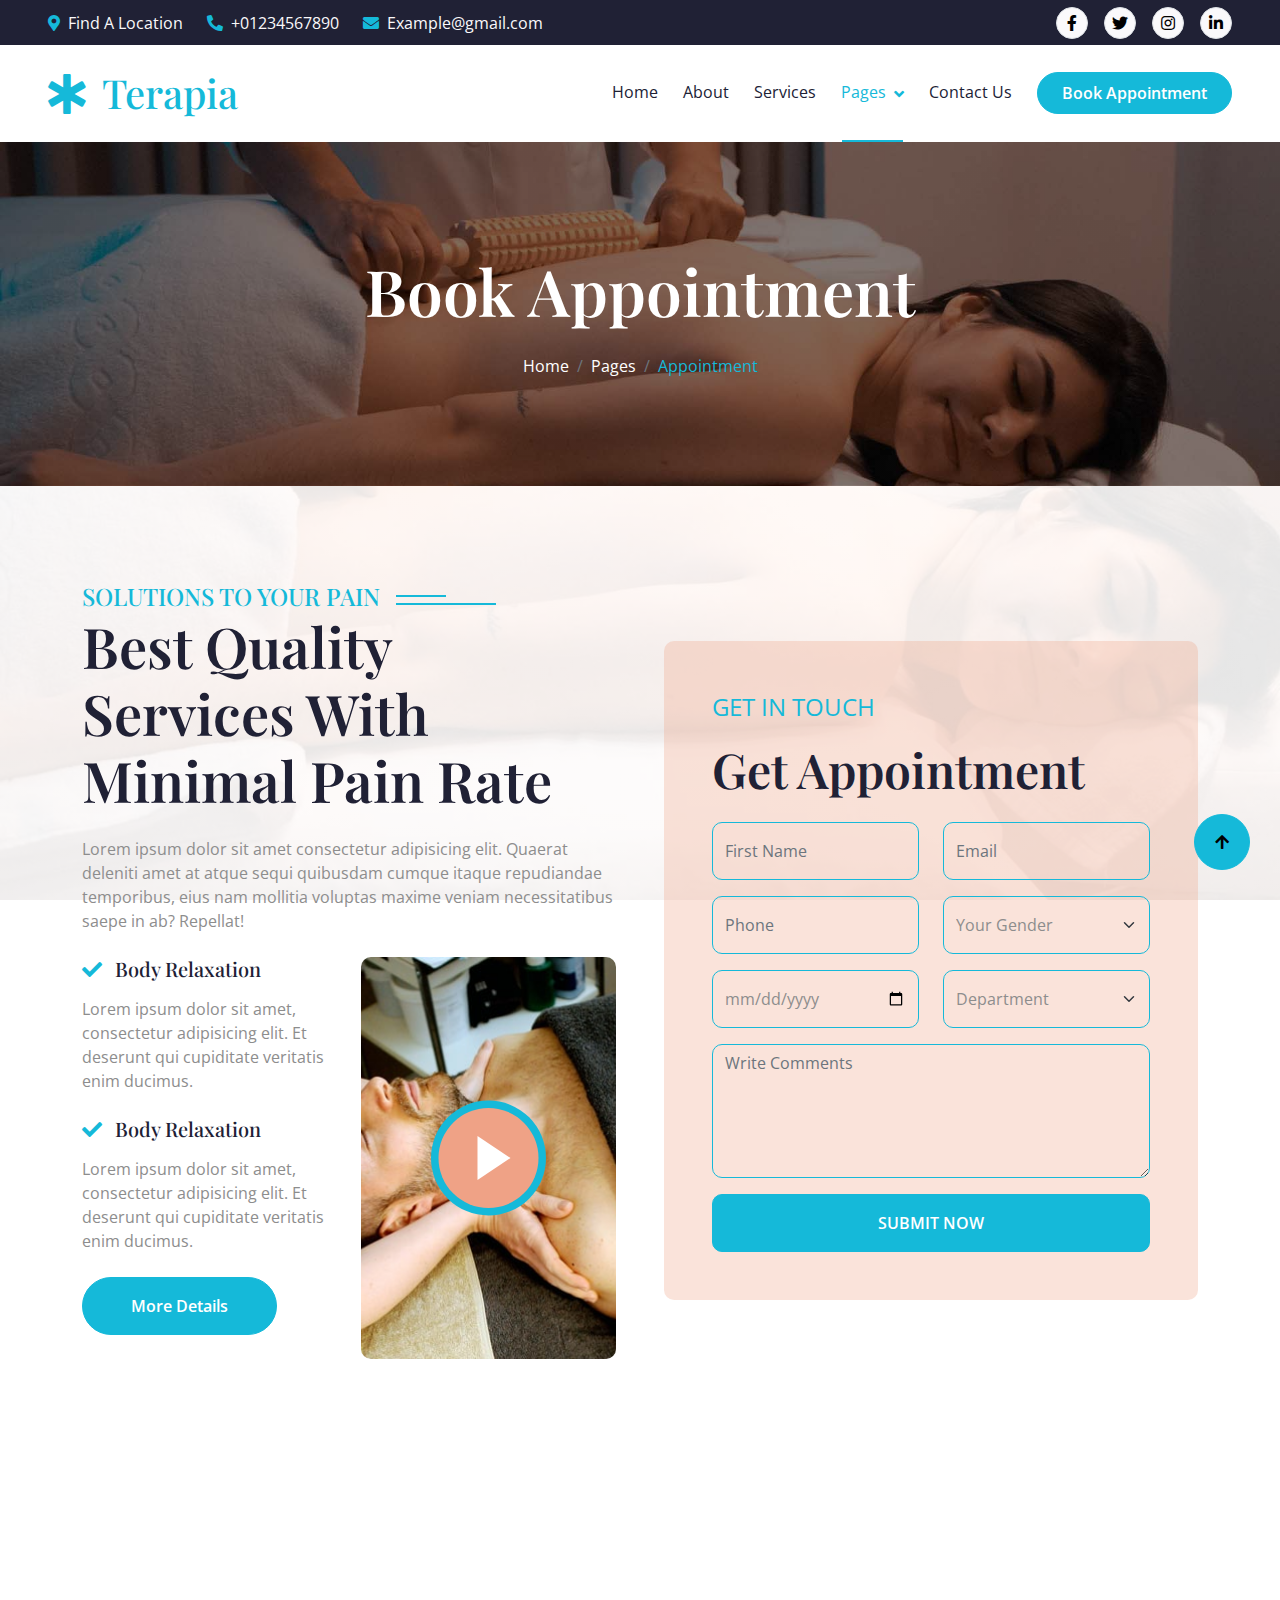
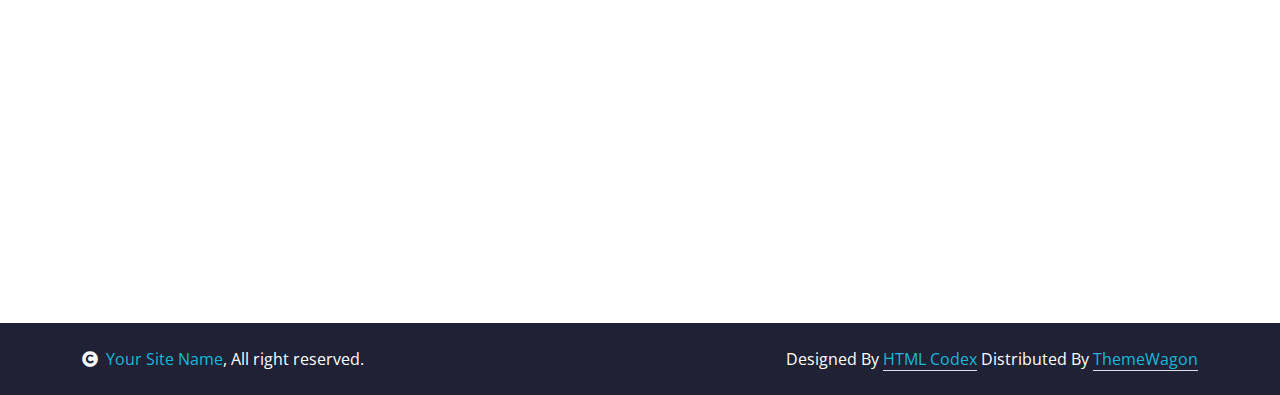
<file: appointment.html>
<!DOCTYPE html>
<html lang="en">

    <head>
        <meta charset="utf-8">
        <title>Terapia - Physical Therapy Website Template</title>
        <meta content="width=device-width, initial-scale=1.0" name="viewport">
        <meta content="" name="keywords">
        <meta content="" name="description">

        <!-- Google Web Fonts -->
        <link rel="preconnect" href="https://fonts.googleapis.com">
        <link rel="preconnect" href="https://fonts.gstatic.com" crossorigin>
        <link href="https://fonts.googleapis.com/css2?family=Open+Sans:wght@400;500;600&family=Playfair+Display:wght@400;500;600&display=swap" rel="stylesheet"> 

        <!-- Icon Font Stylesheet -->
        <link rel="stylesheet" href="https://use.fontawesome.com/releases/v5.15.4/css/all.css"/>
        <link href="https://cdn.jsdelivr.net/npm/bootstrap-icons@1.4.1/font/bootstrap-icons.css" rel="stylesheet">

        <!-- Libraries Stylesheet -->
        <link href="lib/animate/animate.min.css" rel="stylesheet">
        <link href="lib/owlcarousel/assets/owl.carousel.min.css" rel="stylesheet">


        <!-- Customized Bootstrap Stylesheet -->
        <link href="css/bootstrap.min.css" rel="stylesheet">

        <!-- Template Stylesheet -->
        <link href="css/style.css" rel="stylesheet">
    </head>

    <body>

        <!-- Spinner Start -->
        <div id="spinner" class="show bg-white position-fixed translate-middle w-100 vh-100 top-50 start-50 d-flex align-items-center justify-content-center">
            <div class="spinner-border text-primary" style="width: 3rem; height: 3rem;" role="status">
                <span class="sr-only">Loading...</span>
            </div>
        </div>
        <!-- Spinner End -->


        <!-- Topbar Start -->
        <div class="container-fluid bg-dark px-5 d-none d-lg-block">
            <div class="row gx-0 align-items-center" style="height: 45px;">
                <div class="col-lg-8 text-center text-lg-start mb-lg-0">
                    <div class="d-flex flex-wrap">
                        <a href="#" class="text-light me-4"><i class="fas fa-map-marker-alt text-primary me-2"></i>Find A Location</a>
                        <a href="#" class="text-light me-4"><i class="fas fa-phone-alt text-primary me-2"></i>+01234567890</a>
                        <a href="#" class="text-light me-0"><i class="fas fa-envelope text-primary me-2"></i>Example@gmail.com</a>
                    </div>
                </div>
                <div class="col-lg-4 text-center text-lg-end">
                    <div class="d-flex align-items-center justify-content-end">
                        <a href="#" class="btn btn-light btn-square border rounded-circle nav-fill me-3"><i class="fab fa-facebook-f"></i></a>
                        <a href="#" class="btn btn-light btn-square border rounded-circle nav-fill me-3"><i class="fab fa-twitter"></i></a>
                        <a href="#" class="btn btn-light btn-square border rounded-circle nav-fill me-3"><i class="fab fa-instagram"></i></a>
                        <a href="#" class="btn btn-light btn-square border rounded-circle nav-fill me-0"><i class="fab fa-linkedin-in"></i></a>
                    </div>
                </div>
            </div>
        </div>
        <!-- Topbar End -->


        <!-- Navbar & Hero Start -->
        <div class="container-fluid position-relative p-0">
            <nav class="navbar navbar-expand-lg navbar-light bg-white px-4 px-lg-5 py-3 py-lg-0">
                <a href="index.html" class="navbar-brand p-0">
                    <h1 class="text-primary m-0"><i class="fas fa-star-of-life me-3"></i>Terapia</h1>
                    <!-- <img src="img/logo.png" alt="Logo"> -->
                </a>
                <button class="navbar-toggler" type="button" data-bs-toggle="collapse" data-bs-target="#navbarCollapse">
                    <span class="fa fa-bars"></span>
                </button>
                <div class="collapse navbar-collapse" id="navbarCollapse">
                    <div class="navbar-nav ms-auto py-0">
                        <a href="index.html" class="nav-item nav-link">Home</a>
                        <a href="about.html" class="nav-item nav-link">About</a>
                        <a href="service.html" class="nav-item nav-link">Services</a>
                        <div class="nav-item dropdown">
                            <a href="#" class="nav-link dropdown-toggle active" data-bs-toggle="dropdown">Pages</a>
                            <div class="dropdown-menu m-0">
                                <a href="appointment.html" class="dropdown-item active">Appointment</a>
                                <a href="feature.html" class="dropdown-item">Features</a>
                                <a href="blog.html" class="dropdown-item">Our Blog</a>
                                <a href="team.html" class="dropdown-item">Our Team</a>
                                <a href="testimonial.html" class="dropdown-item">Testimonial</a>
                                <a href="404.html" class="dropdown-item">404 Page</a>
                            </div>
                        </div>
                        <a href="contact.html" class="nav-item nav-link">Contact Us</a>
                    </div>
                    <a href="#" class="btn btn-primary rounded-pill text-white py-2 px-4 flex-wrap flex-sm-shrink-0">Book Appointment</a>
                </div>
            </nav>
        </div>
        <!-- Navbar End -->


        <!-- Header Start -->
        <div class="container-fluid bg-breadcrumb">
            <div class="container text-center py-5" style="max-width: 900px;">
                <h3 class="text-white display-3 mb-4 wow fadeInDown" data-wow-delay="0.1s">Book Appointment</h1>
                <ol class="breadcrumb justify-content-center mb-0 wow fadeInDown" data-wow-delay="0.3s">
                    <li class="breadcrumb-item"><a href="index.html">Home</a></li>
                    <li class="breadcrumb-item"><a href="#">Pages</a></li>
                    <li class="breadcrumb-item active text-primary">Appointment</li>
                </ol>    
            </div>
        </div>
        <!-- Header End -->


        <!-- Book Appointment Start -->
        <div class="container-fluid appointment py-5">
            <div class="container py-5">
                <div class="row g-5 align-items-center">
                    <div class="col-lg-6 wow fadeInLeft" data-wow-delay="0.2">
                        <div class="section-title text-start">
                            <h4 class="sub-title pe-3 mb-0">Solutions To Your Pain</h4>
                            <h1 class="display-4 mb-4">Best Quality Services With Minimal Pain Rate</h1>
                            <p class="mb-4">Lorem ipsum dolor sit amet consectetur adipisicing elit. Quaerat deleniti amet at atque sequi quibusdam cumque itaque repudiandae temporibus, eius nam mollitia voluptas maxime veniam necessitatibus saepe in ab? Repellat!</p>
                            <div class="row g-4">
                                <div class="col-sm-6">
                                    <div class="d-flex flex-column h-100">
                                        <div class="mb-4">
                                            <h5 class="mb-3"><i class="fa fa-check text-primary me-2"></i> Body Relaxation</h5>
                                            <p class="mb-0">Lorem ipsum dolor sit amet, consectetur adipisicing elit. Et deserunt qui cupiditate veritatis enim ducimus.</p>
                                        </div>
                                        <div class="mb-4">
                                            <h5 class="mb-3"><i class="fa fa-check text-primary me-2"></i> Body Relaxation</h5>
                                            <p class="mb-0">Lorem ipsum dolor sit amet, consectetur adipisicing elit. Et deserunt qui cupiditate veritatis enim ducimus.</p>
                                        </div>
                                        <div class="text-start mb-4">
                                            <a href="#" class="btn btn-primary rounded-pill text-white py-3 px-5">More Details</a>
                                        </div>
                                    </div>
                                </div>
                                <div class="col-sm-6">
                                    <div class="video h-100">
                                        <img src="img/video-img.jpg" class="img-fluid rounded w-100 h-100" style="object-fit: cover;" alt="">
                                        <button type="button" class="btn btn-play" data-bs-toggle="modal" data-src="https://www.youtube.com/embed/DWRcNpR6Kdc" data-bs-target="#videoModal">
                                            <span></span>
                                        </button>
                                    </div>
                                </div>
                            </div>
                        </div>
                    </div>
                    <div class="col-lg-6 wow fadeInRight" data-wow-delay="0.4s">
                        <div class="appointment-form rounded p-5">
                            <p class="fs-4 text-uppercase text-primary">Get In Touch</p>
                            <h1 class="display-5 mb-4">Get Appointment</h1>
                            <form>
                                <div class="row gy-3 gx-4">
                                    <div class="col-xl-6">
                                        <input type="text" class="form-control py-3 border-primary bg-transparent text-white" placeholder="First Name">
                                    </div>
                                    <div class="col-xl-6">
                                        <input type="email" class="form-control py-3 border-primary bg-transparent text-white" placeholder="Email">
                                    </div>
                                    <div class="col-xl-6">
                                        <input type="phone" class="form-control py-3 border-primary bg-transparent" placeholder="Phone">
                                    </div>
                                    <div class="col-xl-6">
                                        <select class="form-select py-3 border-primary bg-transparent" aria-label="Default select example">
                                            <option selected>Your Gender</option>
                                            <option value="1">Male</option>
                                            <option value="2">FeMale</option>
                                            <option value="3">Others</option>
                                        </select>
                                    </div>
                                    <div class="col-xl-6">
                                        <input type="date" class="form-control py-3 border-primary bg-transparent">
                                    </div>
                                    <div class="col-xl-6">
                                        <select class="form-select py-3 border-primary bg-transparent" aria-label="Default select example">
                                            <option selected>Department</option>
                                            <option value="1">Physiotherapy</option>
                                            <option value="2">Physical Helth</option>
                                            <option value="2">Treatments</option>
                                        </select>
                                    </div>
                                    <div class="col-12">
                                        <textarea class="form-control border-primary bg-transparent text-white" name="text" id="area-text" cols="30" rows="5" placeholder="Write Comments"></textarea>
                                    </div>
                                    <div class="col-12">
                                        <button type="button" class="btn btn-primary text-white w-100 py-3 px-5">SUBMIT NOW</button>
                                    </div>
                                </div>
                            </form>
                        </div>
                    </div>
                </div>
            </div>
        </div>
        <!-- Modal Video -->
        <div class="modal fade" id="videoModal" tabindex="-1" aria-labelledby="exampleModalLabel" aria-hidden="true">
            <div class="modal-dialog">
                <div class="modal-content rounded-0">
                    <div class="modal-header">
                        <h5 class="modal-title" id="exampleModalLabel">Youtube Video</h5>
                        <button type="button" class="btn-close" data-bs-dismiss="modal" aria-label="Close"></button>
                    </div>
                    <div class="modal-body">
                        <!-- 16:9 aspect ratio -->
                        <div class="ratio ratio-16x9">
                            <iframe class="embed-responsive-item" src="" id="video" allowfullscreen allowscriptaccess="always"
                                allow="autoplay"></iframe>
                        </div>
                    </div>
                </div>
            </div>
        </div>
        <!-- Book Appointment End -->


        <!-- Footer Start -->
        <div class="container-fluid footer py-5 wow fadeIn" data-wow-delay="0.2s">
            <div class="container py-5">
                <div class="row g-5">
                    <div class="col-md-6 col-lg-6 col-xl-3">
                        <div class="footer-item d-flex flex-column">
                            <h4 class="text-white mb-4"><i class="fas fa-star-of-life me-3"></i>Terapia</h4>
                            <p>Lorem ipsum dolor sit amet consectetur adipisicing elit. Delectus dolorem impedit eos autem dolores laudantium quia, qui similique
                            </p>
                            <div class="d-flex align-items-center">
                                <i class="fas fa-share fa-2x text-white me-2"></i>
                                <a class="btn-square btn btn-primary text-white rounded-circle mx-1" href=""><i class="fab fa-facebook-f"></i></a>
                                <a class="btn-square btn btn-primary text-white rounded-circle mx-1" href=""><i class="fab fa-twitter"></i></a>
                                <a class="btn-square btn btn-primary text-white rounded-circle mx-1" href=""><i class="fab fa-instagram"></i></a>
                                <a class="btn-square btn btn-primary text-white rounded-circle mx-1" href=""><i class="fab fa-linkedin-in"></i></a>
                            </div>
                        </div>
                    </div>
                    <div class="col-md-6 col-lg-6 col-xl-3">
                        <div class="footer-item d-flex flex-column">
                            <h4 class="mb-4 text-white">Quick Links</h4>
                            <a href=""><i class="fas fa-angle-right me-2"></i> About Us</a>
                            <a href=""><i class="fas fa-angle-right me-2"></i> Contact Us</a>
                            <a href=""><i class="fas fa-angle-right me-2"></i> Privacy Policy</a>
                            <a href=""><i class="fas fa-angle-right me-2"></i> Terms & Conditions</a>
                            <a href=""><i class="fas fa-angle-right me-2"></i> Our Blog & News</a>
                            <a href=""><i class="fas fa-angle-right me-2"></i> Our Team</a>
                        </div>
                    </div>
                    <div class="col-md-6 col-lg-6 col-xl-3">
                        <div class="footer-item d-flex flex-column">
                            <h4 class="mb-4 text-white">Terapia Services</h4>
                            <a href=""><i class="fas fa-angle-right me-2"></i> All Services</a>
                            <a href=""><i class="fas fa-angle-right me-2"></i> Physiotherapy</a>
                            <a href=""><i class="fas fa-angle-right me-2"></i> Diagnostics</a>
                            <a href=""><i class="fas fa-angle-right me-2"></i> Manual Therapy</a>
                            <a href=""><i class="fas fa-angle-right me-2"></i> Massage Therapy</a>
                            <a href=""><i class="fas fa-angle-right me-2"></i> Rehabilitation</a>
                        </div>
                    </div>
                    <div class="col-md-6 col-lg-6 col-xl-3">
                        <div class="footer-item d-flex flex-column">
                            <h4 class="mb-4 text-white">Contact Info</h4>
                            <a href=""><i class="fa fa-map-marker-alt me-2"></i> 123 Street, New York, USA</a>
                            <a href=""><i class="fas fa-envelope me-2"></i> info@example.com</a>
                            <a href=""><i class="fas fa-envelope me-2"></i> info@example.com</a>
                            <a href=""><i class="fas fa-phone me-2"></i> +012 345 67890</a>
                            <a href="" class="mb-3"><i class="fas fa-print me-2"></i> +012 345 67890</a>
                        </div>
                    </div>
                </div>
            </div>
        </div>
        <!-- Footer End -->
        
        <!-- Copyright Start -->
        <div class="container-fluid copyright py-4">
            <div class="container">
                <div class="row g-4 align-items-center">
                    <div class="col-md-6 text-center text-md-start mb-md-0">
                        <span class="text-white"><a href="#"><i class="fas fa-copyright text-light me-2"></i>Your Site Name</a>, All right reserved.</span>
                    </div>
                    <div class="col-md-6 text-center text-md-end text-white">
                        <!--/*** This template is free as long as you keep the below author’s credit link/attribution link/backlink. ***/-->
                        <!--/*** If you'd like to use the template without the below author’s credit link/attribution link/backlink, ***/-->
                        <!--/*** you can purchase the Credit Removal License from "https://htmlcodex.com/credit-removal". ***/-->
                        Designed By <a class="border-bottom" href="https://htmlcodex.com">HTML Codex</a> Distributed By <a class="border-bottom" href="https://themewagon.com">ThemeWagon</a>
                    </div>
                </div>
            </div>
        </div>
        <!-- Copyright End -->

        <!-- Back to Top -->
        <a href="#" class="btn btn-primary btn-lg-square back-to-top"><i class="fa fa-arrow-up"></i></a>   

        
        <!-- JavaScript Libraries -->
        <script src="https://ajax.googleapis.com/ajax/libs/jquery/3.6.4/jquery.min.js"></script>
        <script src="https://cdn.jsdelivr.net/npm/bootstrap@5.0.0/dist/js/bootstrap.bundle.min.js"></script>
        <script src="lib/wow/wow.min.js"></script>
        <script src="lib/easing/easing.min.js"></script>
        <script src="lib/waypoints/waypoints.min.js"></script>
        <script src="lib/owlcarousel/owl.carousel.min.js"></script>
        

        <!-- Template Javascript -->
        <script src="js/main.js"></script>
        
    </body>

</html>
</file>
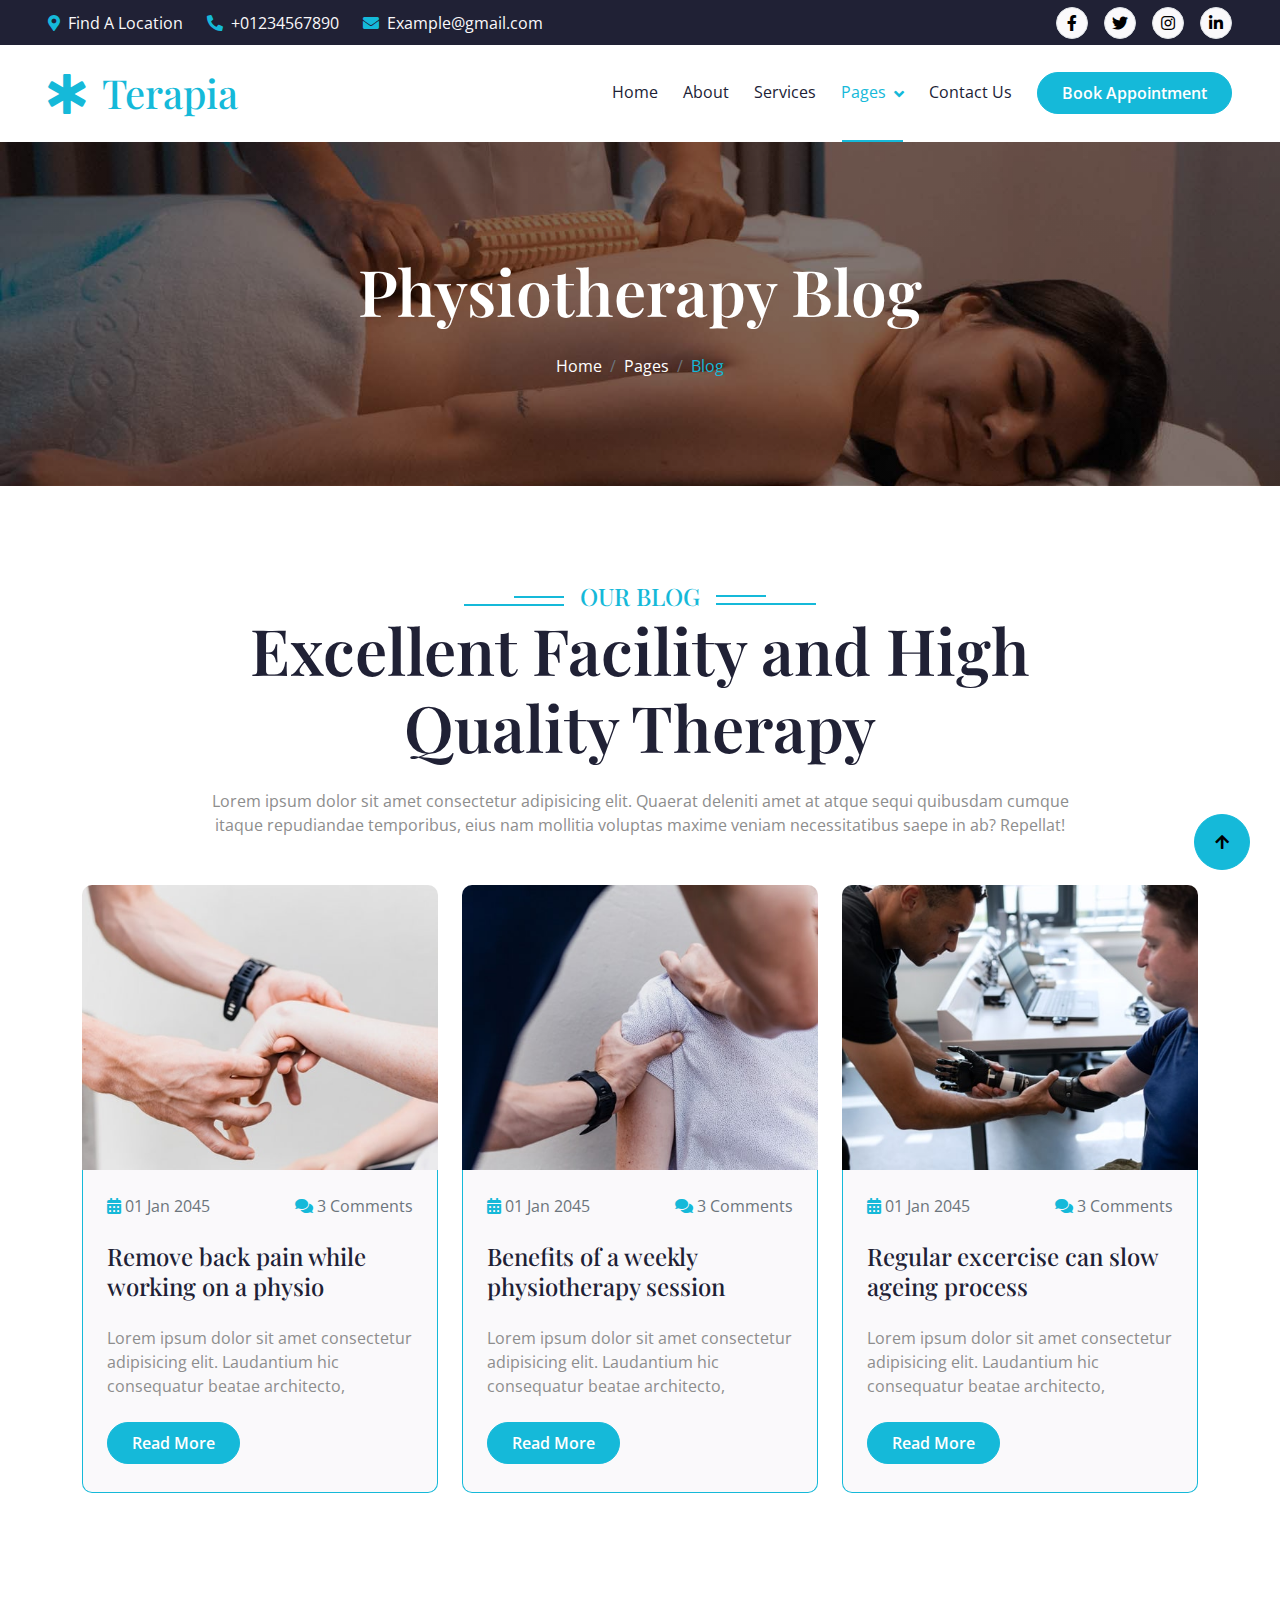
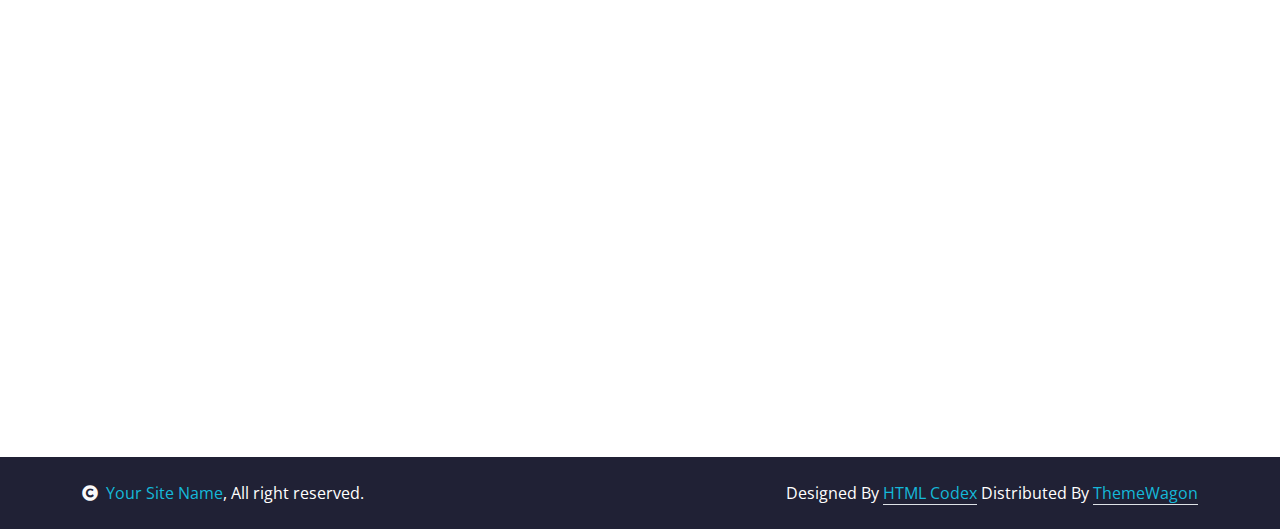
<file: blog.html>
<!DOCTYPE html>
<html lang="en">

    <head>
        <meta charset="utf-8">
        <title>Terapia - Physical Therapy Website Template</title>
        <meta content="width=device-width, initial-scale=1.0" name="viewport">
        <meta content="" name="keywords">
        <meta content="" name="description">

        <!-- Google Web Fonts -->
        <link rel="preconnect" href="https://fonts.googleapis.com">
        <link rel="preconnect" href="https://fonts.gstatic.com" crossorigin>
        <link href="https://fonts.googleapis.com/css2?family=Open+Sans:wght@400;500;600&family=Playfair+Display:wght@400;500;600&display=swap" rel="stylesheet"> 

        <!-- Icon Font Stylesheet -->
        <link rel="stylesheet" href="https://use.fontawesome.com/releases/v5.15.4/css/all.css"/>
        <link href="https://cdn.jsdelivr.net/npm/bootstrap-icons@1.4.1/font/bootstrap-icons.css" rel="stylesheet">

        <!-- Libraries Stylesheet -->
        <link href="lib/animate/animate.min.css" rel="stylesheet">
        <link href="lib/owlcarousel/assets/owl.carousel.min.css" rel="stylesheet">


        <!-- Customized Bootstrap Stylesheet -->
        <link href="css/bootstrap.min.css" rel="stylesheet">

        <!-- Template Stylesheet -->
        <link href="css/style.css" rel="stylesheet">
    </head>

    <body>

        <!-- Spinner Start -->
        <div id="spinner" class="show bg-white position-fixed translate-middle w-100 vh-100 top-50 start-50 d-flex align-items-center justify-content-center">
            <div class="spinner-border text-primary" style="width: 3rem; height: 3rem;" role="status">
                <span class="sr-only">Loading...</span>
            </div>
        </div>
        <!-- Spinner End -->


        <!-- Topbar Start -->
        <div class="container-fluid bg-dark px-5 d-none d-lg-block">
            <div class="row gx-0 align-items-center" style="height: 45px;">
                <div class="col-lg-8 text-center text-lg-start mb-lg-0">
                    <div class="d-flex flex-wrap">
                        <a href="#" class="text-light me-4"><i class="fas fa-map-marker-alt text-primary me-2"></i>Find A Location</a>
                        <a href="#" class="text-light me-4"><i class="fas fa-phone-alt text-primary me-2"></i>+01234567890</a>
                        <a href="#" class="text-light me-0"><i class="fas fa-envelope text-primary me-2"></i>Example@gmail.com</a>
                    </div>
                </div>
                <div class="col-lg-4 text-center text-lg-end">
                    <div class="d-flex align-items-center justify-content-end">
                        <a href="#" class="btn btn-light btn-square border rounded-circle nav-fill me-3"><i class="fab fa-facebook-f"></i></a>
                        <a href="#" class="btn btn-light btn-square border rounded-circle nav-fill me-3"><i class="fab fa-twitter"></i></a>
                        <a href="#" class="btn btn-light btn-square border rounded-circle nav-fill me-3"><i class="fab fa-instagram"></i></a>
                        <a href="#" class="btn btn-light btn-square border rounded-circle nav-fill me-0"><i class="fab fa-linkedin-in"></i></a>
                    </div>
                </div>
            </div>
        </div>
        <!-- Topbar End -->


        <!-- Navbar & Hero Start -->
        <div class="container-fluid position-relative p-0">
            <nav class="navbar navbar-expand-lg navbar-light bg-white px-4 px-lg-5 py-3 py-lg-0">
                <a href="index.html" class="navbar-brand p-0">
                    <h1 class="text-primary m-0"><i class="fas fa-star-of-life me-3"></i>Terapia</h1>
                    <!-- <img src="img/logo.png" alt="Logo"> -->
                </a>
                <button class="navbar-toggler" type="button" data-bs-toggle="collapse" data-bs-target="#navbarCollapse">
                    <span class="fa fa-bars"></span>
                </button>
                <div class="collapse navbar-collapse" id="navbarCollapse">
                    <div class="navbar-nav ms-auto py-0">
                        <a href="index.html" class="nav-item nav-link">Home</a>
                        <a href="about.html" class="nav-item nav-link">About</a>
                        <a href="service.html" class="nav-item nav-link">Services</a>
                        <div class="nav-item dropdown">
                            <a href="#" class="nav-link dropdown-toggle active" data-bs-toggle="dropdown">Pages</a>
                            <div class="dropdown-menu m-0">
                                <a href="appointment.html" class="dropdown-item">Appointment</a>
                                <a href="feature.html" class="dropdown-item">Features</a>
                                <a href="blog.html" class="dropdown-item active">Our Blog</a>
                                <a href="team.html" class="dropdown-item">Our Team</a>
                                <a href="testimonial.html" class="dropdown-item">Testimonial</a>
                                <a href="404.html" class="dropdown-item">404 Page</a>
                            </div>
                        </div>
                        <a href="contact.html" class="nav-item nav-link">Contact Us</a>
                    </div>
                    <a href="#" class="btn btn-primary rounded-pill text-white py-2 px-4 flex-wrap flex-sm-shrink-0">Book Appointment</a>
                </div>
            </nav>
        </div>
        <!-- Navbar End -->


        <!-- Header Start -->
        <div class="container-fluid bg-breadcrumb">
            <div class="container text-center py-5" style="max-width: 900px;">
                <h3 class="text-white display-3 mb-4 wow fadeInDown" data-wow-delay="0.1s">Physiotherapy Blog</h1>
                <ol class="breadcrumb justify-content-center mb-0 wow fadeInDown" data-wow-delay="0.3s">
                    <li class="breadcrumb-item"><a href="index.html">Home</a></li>
                    <li class="breadcrumb-item"><a href="#">Pages</a></li>
                    <li class="breadcrumb-item active text-primary">Blog</li>
                </ol>    
            </div>
        </div>
        <!-- Header End -->


        <!-- Blog Start -->
        <div class="container-fluid blog py-5">
            <div class="container py-5">
                <div class="section-title mb-5 wow fadeInUp" data-wow-delay="0.1s">
                    <div class="sub-style">
                        <h4 class="sub-title px-3 mb-0">Our Blog</h4>
                    </div>
                    <h1 class="display-3 mb-4">Excellent Facility and High Quality Therapy</h1>
                    <p class="mb-0">Lorem ipsum dolor sit amet consectetur adipisicing elit. Quaerat deleniti amet at atque sequi quibusdam cumque itaque repudiandae temporibus, eius nam mollitia voluptas maxime veniam necessitatibus saepe in ab? Repellat!</p>
                </div>
                <div class="row g-4 justify-content-center">
                    <div class="col-md-6 col-lg-6 col-xl-4 wow fadeInUp" data-wow-delay="0.1s">
                        <div class="blog-item rounded">
                            <div class="blog-img">
                                <img src="img/blog-1.jpg" class="img-fluid w-100" alt="Image">
                            </div>
                            <div class="blog-centent p-4">
                                <div class="d-flex justify-content-between mb-4">
                                    <p class="mb-0 text-muted"><i class="fa fa-calendar-alt text-primary"></i> 01 Jan 2045</p>
                                    <a href="#" class="text-muted"><span class="fa fa-comments text-primary"></span> 3 Comments</a>
                                </div>
                                <a href="#" class="h4">Remove back pain while working on a physio</a>
                                <p class="my-4">Lorem ipsum dolor sit amet consectetur adipisicing elit. Laudantium hic consequatur beatae architecto,</p>
                                <a href="#" class="btn btn-primary rounded-pill text-white py-2 px-4 mb-1">Read More</a>
                            </div>
                        </div>
                    </div>
                    <div class="col-md-6 col-lg-6 col-xl-4 wow fadeInUp" data-wow-delay="0.3s">
                        <div class="blog-item rounded">
                            <div class="blog-img">
                                <img src="img/blog-2.jpg" class="img-fluid w-100" alt="Image">
                            </div>
                            <div class="blog-centent p-4">
                                <div class="d-flex justify-content-between mb-4">
                                    <p class="mb-0 text-muted"><i class="fa fa-calendar-alt text-primary"></i> 01 Jan 2045</p>
                                    <a href="#" class="text-muted"><span class="fa fa-comments text-primary"></span> 3 Comments</a>
                                </div>
                                <a href="#" class="h4">Benefits of a weekly physiotherapy session</a>
                                <p class="my-4">Lorem ipsum dolor sit amet consectetur adipisicing elit. Laudantium hic consequatur beatae architecto,</p>
                                <a href="#" class="btn btn-primary rounded-pill text-white py-2 px-4 mb-1">Read More</a>
                            </div>
                        </div>
                    </div>
                    <div class="col-md-6 col-lg-6 col-xl-4 wow fadeInUp" data-wow-delay="0.5s">
                        <div class="blog-item rounded">
                            <div class="blog-img">
                                <img src="img/blog-3.jpg" class="img-fluid w-100" alt="Image">
                            </div>
                            <div class="blog-centent p-4">
                                <div class="d-flex justify-content-between mb-4">
                                    <p class="mb-0 text-muted"><i class="fa fa-calendar-alt text-primary"></i> 01 Jan 2045</p>
                                    <a href="#" class="text-muted"><span class="fa fa-comments text-primary"></span> 3 Comments</a>
                                </div>
                                <a href="#" class="h4">Regular excercise can slow ageing process</a>
                                <p class="my-4">Lorem ipsum dolor sit amet consectetur adipisicing elit. Laudantium hic consequatur beatae architecto,</p>
                                <a href="#" class="btn btn-primary rounded-pill text-white py-2 px-4 mb-1">Read More</a>
                            </div>
                        </div>
                    </div>
                </div>
            </div>
        </div>
        <!-- Blog End -->


        <!-- Footer Start -->
        <div class="container-fluid footer py-5 wow fadeIn" data-wow-delay="0.2s">
            <div class="container py-5">
                <div class="row g-5">
                    <div class="col-md-6 col-lg-6 col-xl-3">
                        <div class="footer-item d-flex flex-column">
                            <h4 class="text-white mb-4"><i class="fas fa-star-of-life me-3"></i>Terapia</h4>
                            <p>Lorem ipsum dolor sit amet consectetur adipisicing elit. Delectus dolorem impedit eos autem dolores laudantium quia, qui similique
                            </p>
                            <div class="d-flex align-items-center">
                                <i class="fas fa-share fa-2x text-white me-2"></i>
                                <a class="btn-square btn btn-primary text-white rounded-circle mx-1" href=""><i class="fab fa-facebook-f"></i></a>
                                <a class="btn-square btn btn-primary text-white rounded-circle mx-1" href=""><i class="fab fa-twitter"></i></a>
                                <a class="btn-square btn btn-primary text-white rounded-circle mx-1" href=""><i class="fab fa-instagram"></i></a>
                                <a class="btn-square btn btn-primary text-white rounded-circle mx-1" href=""><i class="fab fa-linkedin-in"></i></a>
                            </div>
                        </div>
                    </div>
                    <div class="col-md-6 col-lg-6 col-xl-3">
                        <div class="footer-item d-flex flex-column">
                            <h4 class="mb-4 text-white">Quick Links</h4>
                            <a href=""><i class="fas fa-angle-right me-2"></i> About Us</a>
                            <a href=""><i class="fas fa-angle-right me-2"></i> Contact Us</a>
                            <a href=""><i class="fas fa-angle-right me-2"></i> Privacy Policy</a>
                            <a href=""><i class="fas fa-angle-right me-2"></i> Terms & Conditions</a>
                            <a href=""><i class="fas fa-angle-right me-2"></i> Our Blog & News</a>
                            <a href=""><i class="fas fa-angle-right me-2"></i> Our Team</a>
                        </div>
                    </div>
                    <div class="col-md-6 col-lg-6 col-xl-3">
                        <div class="footer-item d-flex flex-column">
                            <h4 class="mb-4 text-white">Terapia Services</h4>
                            <a href=""><i class="fas fa-angle-right me-2"></i> All Services</a>
                            <a href=""><i class="fas fa-angle-right me-2"></i> Physiotherapy</a>
                            <a href=""><i class="fas fa-angle-right me-2"></i> Diagnostics</a>
                            <a href=""><i class="fas fa-angle-right me-2"></i> Manual Therapy</a>
                            <a href=""><i class="fas fa-angle-right me-2"></i> Massage Therapy</a>
                            <a href=""><i class="fas fa-angle-right me-2"></i> Rehabilitation</a>
                        </div>
                    </div>
                    <div class="col-md-6 col-lg-6 col-xl-3">
                        <div class="footer-item d-flex flex-column">
                            <h4 class="mb-4 text-white">Contact Info</h4>
                            <a href=""><i class="fa fa-map-marker-alt me-2"></i> 123 Street, New York, USA</a>
                            <a href=""><i class="fas fa-envelope me-2"></i> info@example.com</a>
                            <a href=""><i class="fas fa-envelope me-2"></i> info@example.com</a>
                            <a href=""><i class="fas fa-phone me-2"></i> +012 345 67890</a>
                            <a href="" class="mb-3"><i class="fas fa-print me-2"></i> +012 345 67890</a>
                        </div>
                    </div>
                </div>
            </div>
        </div>
        <!-- Footer End -->
        
        <!-- Copyright Start -->
        <div class="container-fluid copyright py-4">
            <div class="container">
                <div class="row g-4 align-items-center">
                    <div class="col-md-6 text-center text-md-start mb-md-0">
                        <span class="text-white"><a href="#"><i class="fas fa-copyright text-light me-2"></i>Your Site Name</a>, All right reserved.</span>
                    </div>
                    <div class="col-md-6 text-center text-md-end text-white">
                        <!--/*** This template is free as long as you keep the below author’s credit link/attribution link/backlink. ***/-->
                        <!--/*** If you'd like to use the template without the below author’s credit link/attribution link/backlink, ***/-->
                        <!--/*** you can purchase the Credit Removal License from "https://htmlcodex.com/credit-removal". ***/-->
                        Designed By <a class="border-bottom" href="https://htmlcodex.com">HTML Codex</a> Distributed By <a class="border-bottom" href="https://themewagon.com">ThemeWagon</a>
                    </div>
                </div>
            </div>
        </div>
        <!-- Copyright End -->

        <!-- Back to Top -->
        <a href="#" class="btn btn-primary btn-lg-square back-to-top"><i class="fa fa-arrow-up"></i></a>   

        
        <!-- JavaScript Libraries -->
        <script src="https://ajax.googleapis.com/ajax/libs/jquery/3.6.4/jquery.min.js"></script>
        <script src="https://cdn.jsdelivr.net/npm/bootstrap@5.0.0/dist/js/bootstrap.bundle.min.js"></script>
        <script src="lib/wow/wow.min.js"></script>
        <script src="lib/easing/easing.min.js"></script>
        <script src="lib/waypoints/waypoints.min.js"></script>
        <script src="lib/owlcarousel/owl.carousel.min.js"></script>
        

        <!-- Template Javascript -->
        <script src="js/main.js"></script>
        
    </body>

</html>
</file>
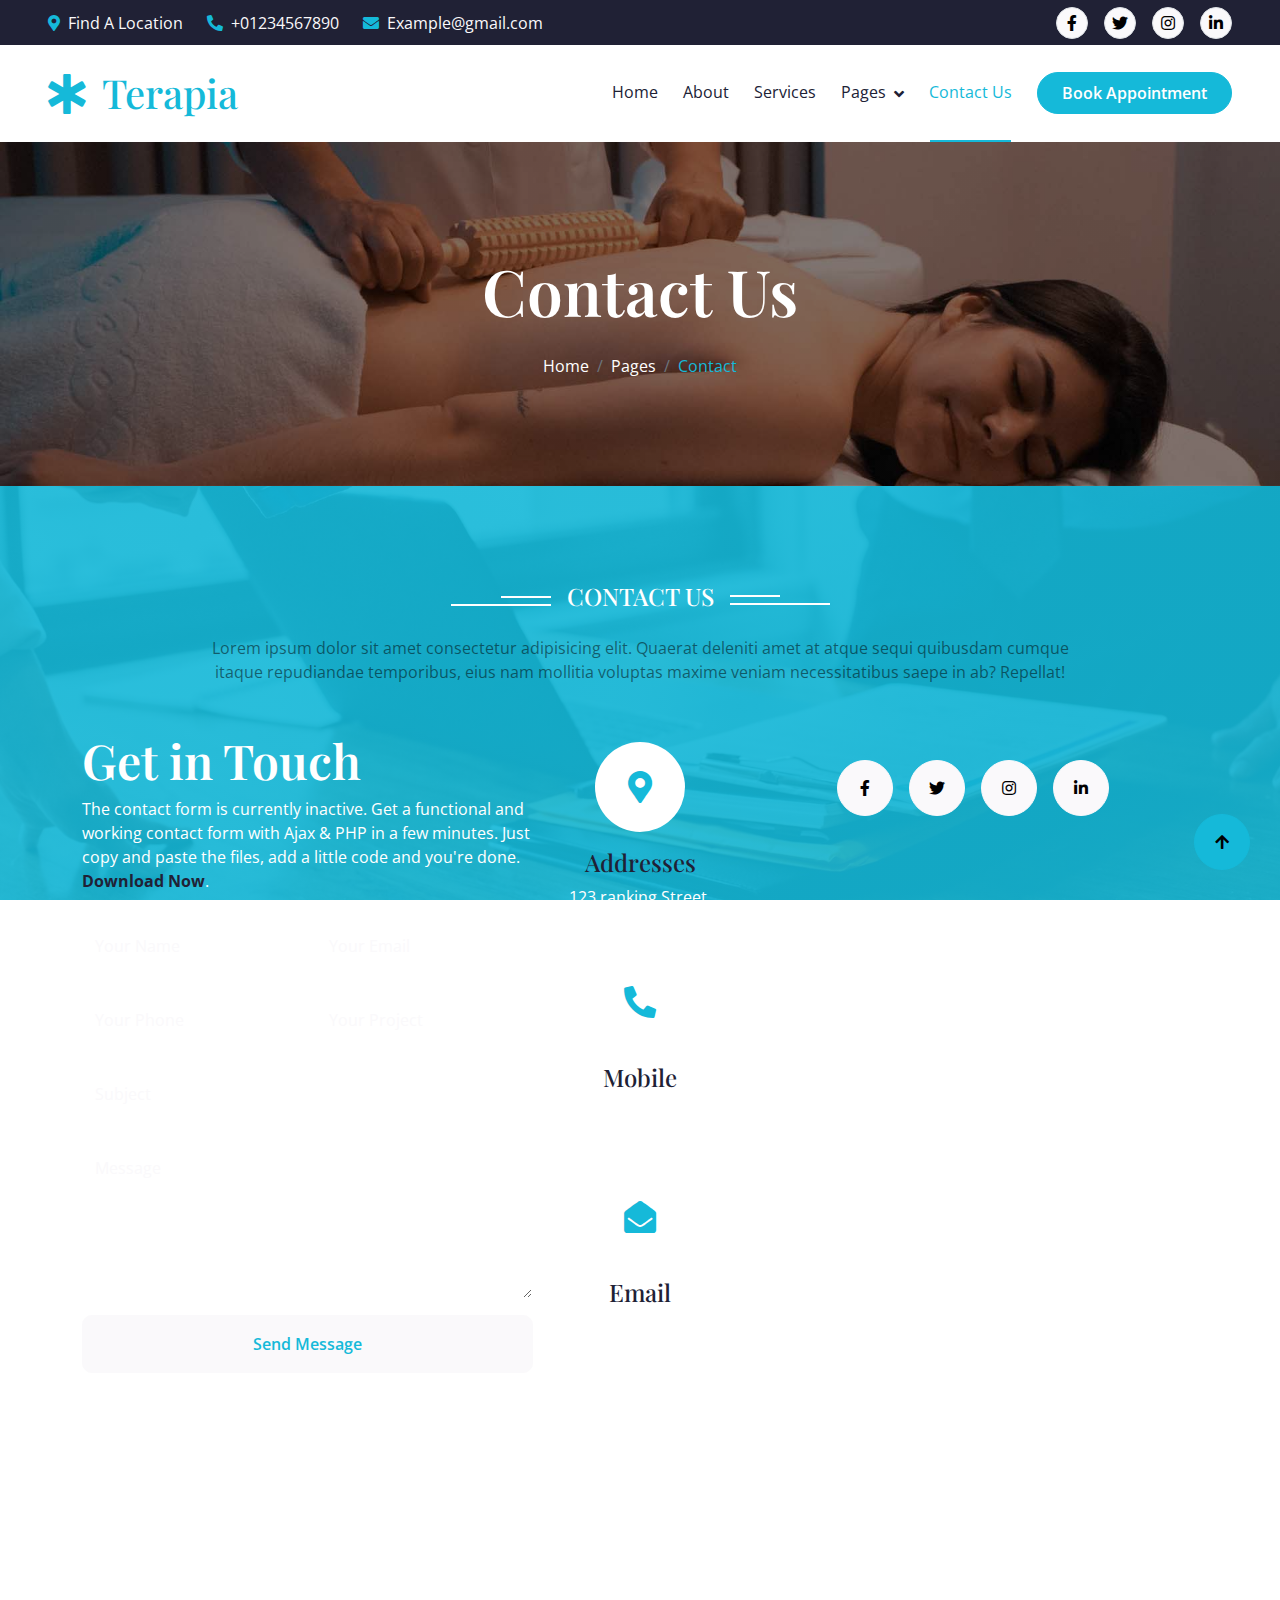
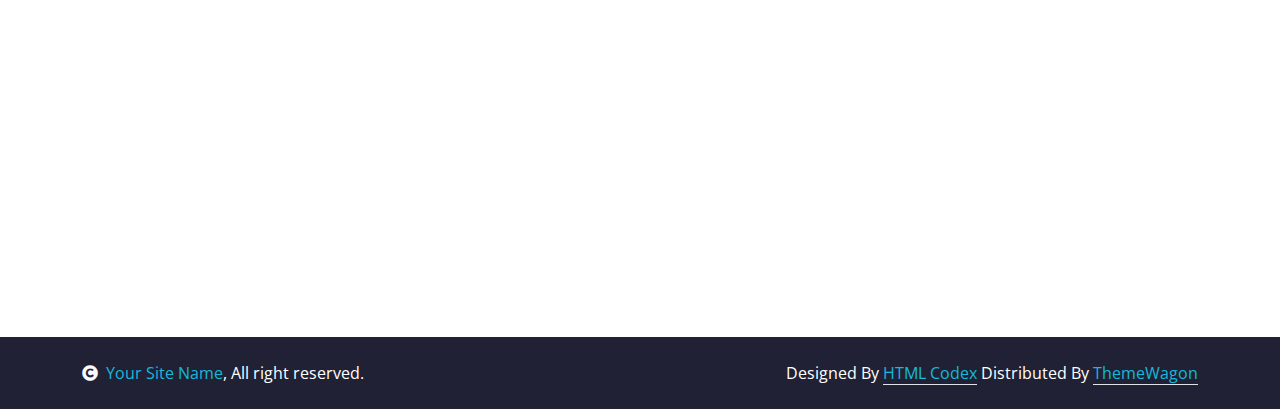
<file: contact.html>
<!DOCTYPE html>
<html lang="en">

    <head>
        <meta charset="utf-8">
        <title>Terapia - Physical Therapy Website Template</title>
        <meta content="width=device-width, initial-scale=1.0" name="viewport">
        <meta content="" name="keywords">
        <meta content="" name="description">

        <!-- Google Web Fonts -->
        <link rel="preconnect" href="https://fonts.googleapis.com">
        <link rel="preconnect" href="https://fonts.gstatic.com" crossorigin>
        <link href="https://fonts.googleapis.com/css2?family=Open+Sans:wght@400;500;600&family=Playfair+Display:wght@400;500;600&display=swap" rel="stylesheet"> 

        <!-- Icon Font Stylesheet -->
        <link rel="stylesheet" href="https://use.fontawesome.com/releases/v5.15.4/css/all.css"/>
        <link href="https://cdn.jsdelivr.net/npm/bootstrap-icons@1.4.1/font/bootstrap-icons.css" rel="stylesheet">

        <!-- Libraries Stylesheet -->
        <link href="lib/animate/animate.min.css" rel="stylesheet">
        <link href="lib/owlcarousel/assets/owl.carousel.min.css" rel="stylesheet">


        <!-- Customized Bootstrap Stylesheet -->
        <link href="css/bootstrap.min.css" rel="stylesheet">

        <!-- Template Stylesheet -->
        <link href="css/style.css" rel="stylesheet">
    </head>

    <body>

        <!-- Spinner Start -->
        <div id="spinner" class="show bg-white position-fixed translate-middle w-100 vh-100 top-50 start-50 d-flex align-items-center justify-content-center">
            <div class="spinner-border text-primary" style="width: 3rem; height: 3rem;" role="status">
                <span class="sr-only">Loading...</span>
            </div>
        </div>
        <!-- Spinner End -->


        <!-- Topbar Start -->
        <div class="container-fluid bg-dark px-5 d-none d-lg-block">
            <div class="row gx-0 align-items-center" style="height: 45px;">
                <div class="col-lg-8 text-center text-lg-start mb-lg-0">
                    <div class="d-flex flex-wrap">
                        <a href="#" class="text-light me-4"><i class="fas fa-map-marker-alt text-primary me-2"></i>Find A Location</a>
                        <a href="#" class="text-light me-4"><i class="fas fa-phone-alt text-primary me-2"></i>+01234567890</a>
                        <a href="#" class="text-light me-0"><i class="fas fa-envelope text-primary me-2"></i>Example@gmail.com</a>
                    </div>
                </div>
                <div class="col-lg-4 text-center text-lg-end">
                    <div class="d-flex align-items-center justify-content-end">
                        <a href="#" class="btn btn-light btn-square border rounded-circle nav-fill me-3"><i class="fab fa-facebook-f"></i></a>
                        <a href="#" class="btn btn-light btn-square border rounded-circle nav-fill me-3"><i class="fab fa-twitter"></i></a>
                        <a href="#" class="btn btn-light btn-square border rounded-circle nav-fill me-3"><i class="fab fa-instagram"></i></a>
                        <a href="#" class="btn btn-light btn-square border rounded-circle nav-fill me-0"><i class="fab fa-linkedin-in"></i></a>
                    </div>
                </div>
            </div>
        </div>
        <!-- Topbar End -->


        <!-- Navbar & Hero Start -->
        <div class="container-fluid position-relative p-0">
            <nav class="navbar navbar-expand-lg navbar-light bg-white px-4 px-lg-5 py-3 py-lg-0">
                <a href="index.html" class="navbar-brand p-0">
                    <h1 class="text-primary m-0"><i class="fas fa-star-of-life me-3"></i>Terapia</h1>
                    <!-- <img src="img/logo.png" alt="Logo"> -->
                </a>
                <button class="navbar-toggler" type="button" data-bs-toggle="collapse" data-bs-target="#navbarCollapse">
                    <span class="fa fa-bars"></span>
                </button>
                <div class="collapse navbar-collapse" id="navbarCollapse">
                    <div class="navbar-nav ms-auto py-0">
                        <a href="index.html" class="nav-item nav-link">Home</a>
                        <a href="about.html" class="nav-item nav-link">About</a>
                        <a href="service.html" class="nav-item nav-link">Services</a>
                        <div class="nav-item dropdown">
                            <a href="#" class="nav-link dropdown-toggle" data-bs-toggle="dropdown">Pages</a>
                            <div class="dropdown-menu m-0">
                                <a href="appointment.html" class="dropdown-item">Appointment</a>
                                <a href="feature.html" class="dropdown-item">Features</a>
                                <a href="blog.html" class="dropdown-item">Our Blog</a>
                                <a href="team.html" class="dropdown-item">Our Team</a>
                                <a href="testimonial.html" class="dropdown-item">Testimonial</a>
                                <a href="404.html" class="dropdown-item">404 Page</a>
                            </div>
                        </div>
                        <a href="contact.html" class="nav-item nav-link active">Contact Us</a>
                    </div>
                    <a href="#" class="btn btn-primary rounded-pill text-white py-2 px-4 flex-wrap flex-sm-shrink-0">Book Appointment</a>
                </div>
            </nav>
        </div>
        <!-- Navbar End -->


        <!-- Header Start -->
        <div class="container-fluid bg-breadcrumb">
            <div class="container text-center py-5" style="max-width: 900px;">
                <h3 class="text-white display-3 mb-4 wow fadeInDown" data-wow-delay="0.1s">Contact Us</h1>
                <ol class="breadcrumb justify-content-center mb-0 wow fadeInDown" data-wow-delay="0.3s">
                    <li class="breadcrumb-item"><a href="index.html">Home</a></li>
                    <li class="breadcrumb-item"><a href="#">Pages</a></li>
                    <li class="breadcrumb-item active text-primary">Contact</li>
                </ol>    
            </div>
        </div>
        <!-- Header End -->


        <!-- Contact Start -->
        <div class="container-fluid contact py-5">
            <div class="container py-5">
                <div class="section-title mb-5 wow fadeInUp" data-wow-delay="0.1s">
                    <div class="sub-style mb-4">
                        <h4 class="sub-title text-white px-3 mb-0">Contact Us</h4>
                    </div>
                    <p class="mb-0 text-black-50">Lorem ipsum dolor sit amet consectetur adipisicing elit. Quaerat deleniti amet at atque sequi quibusdam cumque itaque repudiandae temporibus, eius nam mollitia voluptas maxime veniam necessitatibus saepe in ab? Repellat!</p>
                </div>
                <div class="row g-4 align-items-center">
                    <div class="col-lg-5 col-xl-5 contact-form wow fadeInLeft" data-wow-delay="0.1s">
                        <h2 class="display-5 text-white mb-2">Get in Touch</h2>
                        <p class="mb-4 text-white">The contact form is currently inactive. Get a functional and working contact form with Ajax & PHP in a few minutes. Just copy and paste the files, add a little code and you're done. <a class="text-dark fw-bold" href="https://htmlcodex.com/contact-form">Download Now</a>.</p>
                        <form>
                            <div class="row g-3">
                                <div class="col-lg-12 col-xl-6">
                                    <div class="form-floating">
                                        <input type="text" class="form-control bg-transparent border border-white" id="name" placeholder="Your Name">
                                        <label for="name">Your Name</label>
                                    </div>
                                </div>
                                <div class="col-lg-12 col-xl-6">
                                    <div class="form-floating">
                                        <input type="email" class="form-control bg-transparent border border-white" id="email" placeholder="Your Email">
                                        <label for="email">Your Email</label>
                                    </div>
                                </div>
                                <div class="col-lg-12 col-xl-6">
                                    <div class="form-floating">
                                        <input type="phone" class="form-control bg-transparent border border-white" id="phone" placeholder="Phone">
                                        <label for="phone">Your Phone</label>
                                    </div>
                                </div>
                                <div class="col-lg-12 col-xl-6">
                                    <div class="form-floating">
                                        <input type="text" class="form-control bg-transparent border border-white" id="project" placeholder="Project">
                                        <label for="project">Your Project</label>
                                    </div>
                                </div>
                                <div class="col-12">
                                    <div class="form-floating">
                                        <input type="text" class="form-control bg-transparent border border-white" id="subject" placeholder="Subject">
                                        <label for="subject">Subject</label>
                                    </div>
                                </div>
                                <div class="col-12">
                                    <div class="form-floating">
                                        <textarea class="form-control bg-transparent border border-white" placeholder="Leave a message here" id="message" style="height: 160px"></textarea>
                                        <label for="message">Message</label>
                                    </div>
                                </div>
                                <div class="col-12">
                                    <button class="btn btn-light text-primary w-100 py-3">Send Message</button>
                                </div>
                            </div>
                        </form>
                    </div>
                    <div class="col-lg-2 col-xl-2 wow fadeInUp" data-wow-delay="0.5s">
                        <div class="bg-transparent rounded">
                            <div class="d-flex flex-column align-items-center text-center mb-4">
                                <div class="bg-white d-flex align-items-center justify-content-center mb-3" style="width: 90px; height: 90px; border-radius: 50px;"><i class="fa fa-map-marker-alt fa-2x text-primary"></i></div>
                                <h4 class="text-dark">Addresses</h4>
                                <p class="mb-0 text-white">123 ranking Street, New York, USA</p>
                            </div>
                            <div class="d-flex flex-column align-items-center text-center mb-4">
                                <div class="bg-white d-flex align-items-center justify-content-center mb-3" style="width: 90px; height: 90px; border-radius: 50px;"><i class="fa fa-phone-alt fa-2x text-primary"></i></div>
                                <h4 class="text-dark">Mobile</h4>
                                <p class="mb-0 text-white">+012 345 67890</p>
                                <p class="mb-0 text-white">+012 345 67890</p>
                            </div>
                           
                            <div class="d-flex flex-column align-items-center text-center">
                                <div class="bg-white d-flex align-items-center justify-content-center mb-3" style="width: 90px; height: 90px; border-radius: 50px;"><i class="fa fa-envelope-open fa-2x text-primary"></i></div>
                                <h4 class="text-dark">Email</h4>
                                <p class="mb-0 text-white">info@example.com</p>
                                <p class="mb-0 text-white">info@example.com</p>
                            </div>
                        </div>
                    </div>
                    <div class="col-lg-5 col-xl-5 wow fadeInRight" data-wow-delay="0.3s">
                        <div class="d-flex justify-content-center mb-4">
                            <a class="btn btn-lg-square btn-light rounded-circle mx-2" href=""><i class="fab fa-facebook-f"></i></a>
                            <a class="btn btn-lg-square btn-light rounded-circle mx-2" href=""><i class="fab fa-twitter"></i></a>
                            <a class="btn btn-lg-square btn-light rounded-circle mx-2" href=""><i class="fab fa-instagram"></i></a>
                            <a class="btn btn-lg-square btn-light rounded-circle mx-2" href=""><i class="fab fa-linkedin-in"></i></a>
                        </div>
                        <div class="rounded h-100">
                            <iframe class="rounded w-100" 
                            style="height: 500px;" src="https://www.google.com/maps/embed?pb=!1m18!1m12!1m3!1d387191.33750346623!2d-73.97968099999999!3d40.6974881!2m3!1f0!2f0!3f0!3m2!1i1024!2i768!4f13.1!3m3!1m2!1s0x89c24fa5d33f083b%3A0xc80b8f06e177fe62!2sNew%20York%2C%20NY%2C%20USA!5e0!3m2!1sen!2sbd!4v1694259649153!5m2!1sen!2sbd" 
                            loading="lazy" referrerpolicy="no-referrer-when-downgrade"></iframe>
                        </div>
                    </div>
                </div>
            </div>
        </div>
        <!-- Contact End -->


        <!-- Footer Start -->
        <div class="container-fluid footer py-5 wow fadeIn" data-wow-delay="0.2s">
            <div class="container py-5">
                <div class="row g-5">
                    <div class="col-md-6 col-lg-6 col-xl-3">
                        <div class="footer-item d-flex flex-column">
                            <h4 class="text-white mb-4"><i class="fas fa-star-of-life me-3"></i>Terapia</h4>
                            <p>Lorem ipsum dolor sit amet consectetur adipisicing elit. Delectus dolorem impedit eos autem dolores laudantium quia, qui similique
                            </p>
                            <div class="d-flex align-items-center">
                                <i class="fas fa-share fa-2x text-white me-2"></i>
                                <a class="btn-square btn btn-primary text-white rounded-circle mx-1" href=""><i class="fab fa-facebook-f"></i></a>
                                <a class="btn-square btn btn-primary text-white rounded-circle mx-1" href=""><i class="fab fa-twitter"></i></a>
                                <a class="btn-square btn btn-primary text-white rounded-circle mx-1" href=""><i class="fab fa-instagram"></i></a>
                                <a class="btn-square btn btn-primary text-white rounded-circle mx-1" href=""><i class="fab fa-linkedin-in"></i></a>
                            </div>
                        </div>
                    </div>
                    <div class="col-md-6 col-lg-6 col-xl-3">
                        <div class="footer-item d-flex flex-column">
                            <h4 class="mb-4 text-white">Quick Links</h4>
                            <a href=""><i class="fas fa-angle-right me-2"></i> About Us</a>
                            <a href=""><i class="fas fa-angle-right me-2"></i> Contact Us</a>
                            <a href=""><i class="fas fa-angle-right me-2"></i> Privacy Policy</a>
                            <a href=""><i class="fas fa-angle-right me-2"></i> Terms & Conditions</a>
                            <a href=""><i class="fas fa-angle-right me-2"></i> Our Blog & News</a>
                            <a href=""><i class="fas fa-angle-right me-2"></i> Our Team</a>
                        </div>
                    </div>
                    <div class="col-md-6 col-lg-6 col-xl-3">
                        <div class="footer-item d-flex flex-column">
                            <h4 class="mb-4 text-white">Terapia Services</h4>
                            <a href=""><i class="fas fa-angle-right me-2"></i> All Services</a>
                            <a href=""><i class="fas fa-angle-right me-2"></i> Physiotherapy</a>
                            <a href=""><i class="fas fa-angle-right me-2"></i> Diagnostics</a>
                            <a href=""><i class="fas fa-angle-right me-2"></i> Manual Therapy</a>
                            <a href=""><i class="fas fa-angle-right me-2"></i> Massage Therapy</a>
                            <a href=""><i class="fas fa-angle-right me-2"></i> Rehabilitation</a>
                        </div>
                    </div>
                    <div class="col-md-6 col-lg-6 col-xl-3">
                        <div class="footer-item d-flex flex-column">
                            <h4 class="mb-4 text-white">Contact Info</h4>
                            <a href=""><i class="fa fa-map-marker-alt me-2"></i> 123 Street, New York, USA</a>
                            <a href=""><i class="fas fa-envelope me-2"></i> info@example.com</a>
                            <a href=""><i class="fas fa-envelope me-2"></i> info@example.com</a>
                            <a href=""><i class="fas fa-phone me-2"></i> +012 345 67890</a>
                            <a href="" class="mb-3"><i class="fas fa-print me-2"></i> +012 345 67890</a>
                        </div>
                    </div>
                </div>
            </div>
        </div>
        <!-- Footer End -->
        
        <!-- Copyright Start -->
        <div class="container-fluid copyright py-4">
            <div class="container">
                <div class="row g-4 align-items-center">
                    <div class="col-md-6 text-center text-md-start mb-md-0">
                        <span class="text-white"><a href="#"><i class="fas fa-copyright text-light me-2"></i>Your Site Name</a>, All right reserved.</span>
                    </div>
                    <div class="col-md-6 text-center text-md-end text-white">
                        <!--/*** This template is free as long as you keep the below author’s credit link/attribution link/backlink. ***/-->
                        <!--/*** If you'd like to use the template without the below author’s credit link/attribution link/backlink, ***/-->
                        <!--/*** you can purchase the Credit Removal License from "https://htmlcodex.com/credit-removal". ***/-->
                        Designed By <a class="border-bottom" href="https://htmlcodex.com">HTML Codex</a> Distributed By <a class="border-bottom" href="https://themewagon.com">ThemeWagon</a>
                    </div>
                </div>
            </div>
        </div>
        <!-- Copyright End -->

        <!-- Back to Top -->
        <a href="#" class="btn btn-primary btn-lg-square back-to-top"><i class="fa fa-arrow-up"></i></a>   

        
        <!-- JavaScript Libraries -->
        <script src="https://ajax.googleapis.com/ajax/libs/jquery/3.6.4/jquery.min.js"></script>
        <script src="https://cdn.jsdelivr.net/npm/bootstrap@5.0.0/dist/js/bootstrap.bundle.min.js"></script>
        <script src="lib/wow/wow.min.js"></script>
        <script src="lib/easing/easing.min.js"></script>
        <script src="lib/waypoints/waypoints.min.js"></script>
        <script src="lib/owlcarousel/owl.carousel.min.js"></script>
        

        <!-- Template Javascript -->
        <script src="js/main.js"></script>
        
    </body>

</html>
</file>
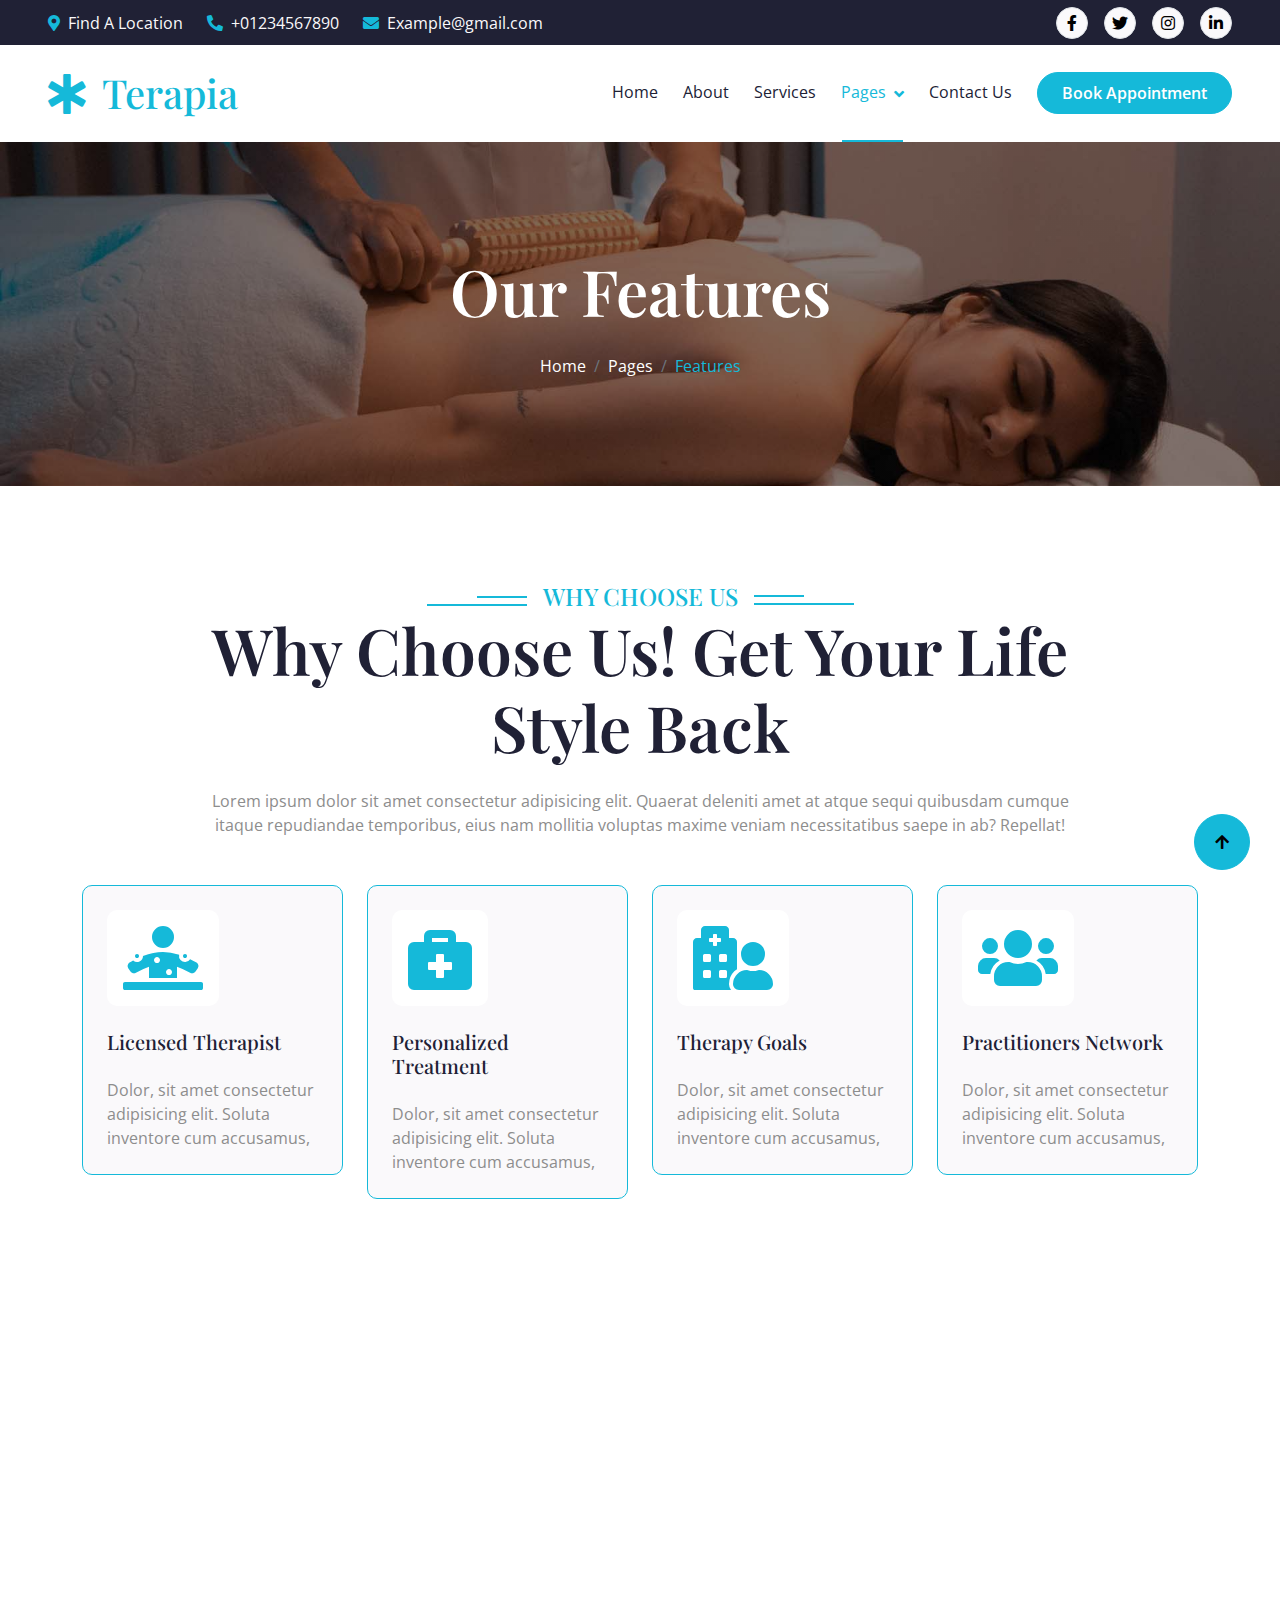
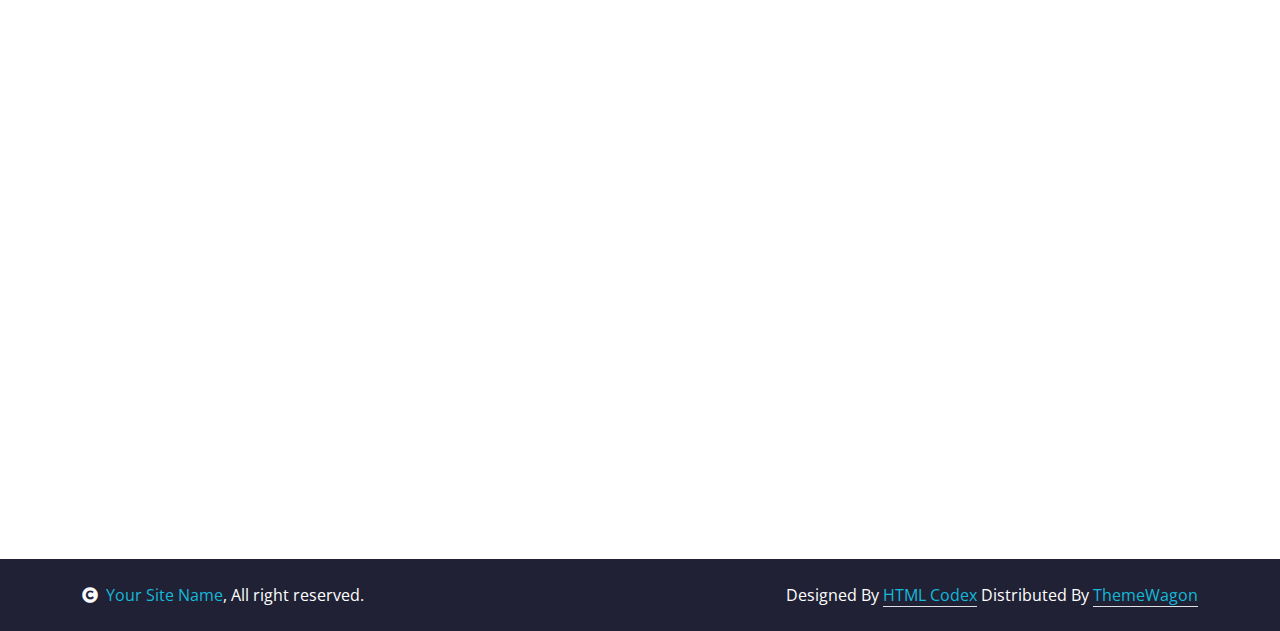
<file: feature.html>
<!DOCTYPE html>
<html lang="en">

    <head>
        <meta charset="utf-8">
        <title>Terapia - Physical Therapy Website Template</title>
        <meta content="width=device-width, initial-scale=1.0" name="viewport">
        <meta content="" name="keywords">
        <meta content="" name="description">

        <!-- Google Web Fonts -->
        <link rel="preconnect" href="https://fonts.googleapis.com">
        <link rel="preconnect" href="https://fonts.gstatic.com" crossorigin>
        <link href="https://fonts.googleapis.com/css2?family=Open+Sans:wght@400;500;600&family=Playfair+Display:wght@400;500;600&display=swap" rel="stylesheet"> 

        <!-- Icon Font Stylesheet -->
        <link rel="stylesheet" href="https://use.fontawesome.com/releases/v5.15.4/css/all.css"/>
        <link href="https://cdn.jsdelivr.net/npm/bootstrap-icons@1.4.1/font/bootstrap-icons.css" rel="stylesheet">

        <!-- Libraries Stylesheet -->
        <link href="lib/animate/animate.min.css" rel="stylesheet">
        <link href="lib/owlcarousel/assets/owl.carousel.min.css" rel="stylesheet">


        <!-- Customized Bootstrap Stylesheet -->
        <link href="css/bootstrap.min.css" rel="stylesheet">

        <!-- Template Stylesheet -->
        <link href="css/style.css" rel="stylesheet">
    </head>

    <body>

        <!-- Spinner Start -->
        <div id="spinner" class="show bg-white position-fixed translate-middle w-100 vh-100 top-50 start-50 d-flex align-items-center justify-content-center">
            <div class="spinner-border text-primary" style="width: 3rem; height: 3rem;" role="status">
                <span class="sr-only">Loading...</span>
            </div>
        </div>
        <!-- Spinner End -->


        <!-- Topbar Start -->
        <div class="container-fluid bg-dark px-5 d-none d-lg-block">
            <div class="row gx-0 align-items-center" style="height: 45px;">
                <div class="col-lg-8 text-center text-lg-start mb-lg-0">
                    <div class="d-flex flex-wrap">
                        <a href="#" class="text-light me-4"><i class="fas fa-map-marker-alt text-primary me-2"></i>Find A Location</a>
                        <a href="#" class="text-light me-4"><i class="fas fa-phone-alt text-primary me-2"></i>+01234567890</a>
                        <a href="#" class="text-light me-0"><i class="fas fa-envelope text-primary me-2"></i>Example@gmail.com</a>
                    </div>
                </div>
                <div class="col-lg-4 text-center text-lg-end">
                    <div class="d-flex align-items-center justify-content-end">
                        <a href="#" class="btn btn-light btn-square border rounded-circle nav-fill me-3"><i class="fab fa-facebook-f"></i></a>
                        <a href="#" class="btn btn-light btn-square border rounded-circle nav-fill me-3"><i class="fab fa-twitter"></i></a>
                        <a href="#" class="btn btn-light btn-square border rounded-circle nav-fill me-3"><i class="fab fa-instagram"></i></a>
                        <a href="#" class="btn btn-light btn-square border rounded-circle nav-fill me-0"><i class="fab fa-linkedin-in"></i></a>
                    </div>
                </div>
            </div>
        </div>
        <!-- Topbar End -->


        <!-- Navbar & Hero Start -->
        <div class="container-fluid position-relative p-0">
            <nav class="navbar navbar-expand-lg navbar-light bg-white px-4 px-lg-5 py-3 py-lg-0">
                <a href="index.html" class="navbar-brand p-0">
                    <h1 class="text-primary m-0"><i class="fas fa-star-of-life me-3"></i>Terapia</h1>
                    <!-- <img src="img/logo.png" alt="Logo"> -->
                </a>
                <button class="navbar-toggler" type="button" data-bs-toggle="collapse" data-bs-target="#navbarCollapse">
                    <span class="fa fa-bars"></span>
                </button>
                <div class="collapse navbar-collapse" id="navbarCollapse">
                    <div class="navbar-nav ms-auto py-0">
                        <a href="index.html" class="nav-item nav-link">Home</a>
                        <a href="about.html" class="nav-item nav-link">About</a>
                        <a href="service.html" class="nav-item nav-link">Services</a>
                        <div class="nav-item dropdown">
                            <a href="#" class="nav-link dropdown-toggle active" data-bs-toggle="dropdown">Pages</a>
                            <div class="dropdown-menu m-0">
                                <a href="appointment.html" class="dropdown-item">Appointment</a>
                                <a href="feature.html" class="dropdown-item active">Features</a>
                                <a href="blog.html" class="dropdown-item">Our Blog</a>
                                <a href="team.html" class="dropdown-item">Our Team</a>
                                <a href="testimonial.html" class="dropdown-item">Testimonial</a>
                                <a href="404.html" class="dropdown-item">404 Page</a>
                            </div>
                        </div>
                        <a href="contact.html" class="nav-item nav-link">Contact Us</a>
                    </div>
                    <a href="#" class="btn btn-primary rounded-pill text-white py-2 px-4 flex-wrap flex-sm-shrink-0">Book Appointment</a>
                </div>
            </nav>
        </div>
        <!-- Navbar End -->


        <!-- Header Start -->
        <div class="container-fluid bg-breadcrumb">
            <div class="container text-center py-5" style="max-width: 900px;">
                <h3 class="text-white display-3 mb-4 wow fadeInDown" data-wow-delay="0.1s">Our Features</h1>
                <ol class="breadcrumb justify-content-center mb-0 wow fadeInDown" data-wow-delay="0.3s">
                    <li class="breadcrumb-item"><a href="index.html">Home</a></li>
                    <li class="breadcrumb-item"><a href="#">Pages</a></li>
                    <li class="breadcrumb-item active text-primary">Features</li>
                </ol>    
            </div>
        </div>
        <!-- Header End -->


        <!-- Feature Start -->
        <div class="container-fluid feature py-5">
            <div class="container py-5">
                <div class="section-title mb-5 wow fadeInUp" data-wow-delay="0.1s">
                    <div class="sub-style">
                        <h4 class="sub-title px-3 mb-0">Why Choose Us</h4>
                    </div>
                    <h1 class="display-3 mb-4">Why Choose Us! Get Your Life Style Back</h1>
                    <p class="mb-0">Lorem ipsum dolor sit amet consectetur adipisicing elit. Quaerat deleniti amet at atque sequi quibusdam cumque itaque repudiandae temporibus, eius nam mollitia voluptas maxime veniam necessitatibus saepe in ab? Repellat!</p>
                </div>
                <div class="row g-4 justify-content-center">
                    <div class="col-md-6 col-lg-4 col-xl-3 wow fadeInUp" data-wow-delay="0.1s">
                        <div class="row-cols-1 feature-item p-4">
                            <div class="col-12">
                                <div class="feature-icon mb-4">
                                    <div class="p-3 d-inline-flex bg-white rounded">
                                        <i class="fas fa-diagnoses fa-4x text-primary"></i>
                                    </div>
                                </div>
                                <div class="feature-content d-flex flex-column">
                                    <h5 class="mb-4">Licensed Therapist</h5>
                                    <p class="mb-0">Dolor, sit amet consectetur adipisicing elit. Soluta inventore cum accusamus,</p>
                                </div>
                            </div>
                        </div>
                    </div>
                    <div class="col-md-6 col-lg-4 col-xl-3 wow fadeInUp" data-wow-delay="0.3s">
                        <div class="row-cols-1 feature-item p-4">
                            <div class="col-12">
                                <div class="feature-icon mb-4">
                                    <div class="p-3 d-inline-flex bg-white rounded">
                                        <i class="fas fa-briefcase-medical fa-4x text-primary"></i>
                                    </div>
                                </div>
                                <div class="feature-content d-flex flex-column">
                                    <h5 class="mb-4">Personalized Treatment</h5>
                                    <p class="mb-0">Dolor, sit amet consectetur adipisicing elit. Soluta inventore cum accusamus,</p>
                                </div>
                            </div>
                        </div>
                    </div>
                    <div class="col-md-6 col-lg-4 col-xl-3 wow fadeInUp" data-wow-delay="0.5s">
                        <div class="row-cols-1 feature-item p-4">
                            <div class="col-12">
                                <div class="feature-icon mb-4">
                                    <div class="p-3 d-inline-flex bg-white rounded">
                                        <i class="fas fa-hospital-user fa-4x text-primary"></i>
                                    </div>
                                </div>
                                <div class="feature-content d-flex flex-column">
                                    <h5 class="mb-4">Therapy Goals</h5>
                                    <p class="mb-0">Dolor, sit amet consectetur adipisicing elit. Soluta inventore cum accusamus,</p>
                                </div>
                            </div>
                        </div>
                    </div>
                    <div class="col-md-6 col-lg-4 col-xl-3 wow fadeInUp" data-wow-delay="0.7s">
                        <div class="row-cols-1 feature-item p-4">
                            <div class="col-12">
                                <div class="feature-icon mb-4">
                                    <div class="p-3 d-inline-flex bg-white rounded">
                                        <i class="fas fa-users fa-4x text-primary"></i>
                                    </div>
                                </div>
                                <div class="feature-content d-flex flex-column">
                                    <h5 class="mb-4">Practitioners Network</h5>
                                    <p class="mb-0">Dolor, sit amet consectetur adipisicing elit. Soluta inventore cum accusamus,</p>
                                </div>
                            </div>
                        </div>
                    </div>
                    <div class="col-md-6 col-lg-4 col-xl-3 wow fadeInUp" data-wow-delay="0.1s">
                        <div class="row-cols-1 feature-item p-4">
                            <div class="col-12">
                                <div class="feature-icon mb-4">
                                    <div class="p-3 d-inline-flex bg-white rounded">
                                        <i class="fas fa-spa fa-4x text-primary"></i>
                                    </div>
                                </div>
                                <div class="feature-content d-flex flex-column">
                                    <h5 class="mb-4">Comfortable Center</h5>
                                    <p class="mb-0">Dolor, sit amet consectetur adipisicing elit. Soluta inventore cum accusamus,</p>
                                </div>
                            </div>
                        </div>
                    </div>
                    <div class="col-md-6 col-lg-4 col-xl-3 wow fadeInUp" data-wow-delay="0.3s">
                        <div class="row-cols-1 feature-item p-4">
                            <div class="col-12">
                                <div class="feature-icon mb-4">
                                    <div class="p-3 d-inline-flex bg-white rounded">
                                        <i class="fas fa-heart fa-4x text-primary"></i>
                                    </div>
                                </div>
                                <div class="feature-content d-flex flex-column">
                                    <h5 class="mb-4">Experienced Stuff</h5>
                                    <p class="mb-0">Dolor, sit amet consectetur adipisicing elit. Soluta inventore cum accusamus,</p>
                                </div>
                            </div>
                        </div>
                    </div>
                    <div class="col-md-6 col-lg-4 col-xl-3 wow fadeInUp" data-wow-delay="0.5s">
                        <div class="row-cols-1 feature-item p-4">
                            <div class="col-12">
                                <div class="feature-icon mb-4">
                                    <div class="p-3 d-inline-flex bg-white rounded">
                                        <i class="fab fa-pied-piper fa-4x text-primary"></i>
                                    </div>
                                </div>
                                <div class="feature-content d-flex flex-column">
                                    <h5 class="mb-4">Therapy Goals</h5>
                                    <p class="mb-0">Dolor, sit amet consectetur adipisicing elit. Soluta inventore cum accusamus,</p>
                                </div>
                            </div>
                        </div>
                    </div>
                    <div class="col-md-6 col-lg-4 col-xl-3 wow fadeInUp" data-wow-delay="0.7s">
                        <div class="row-cols-1 feature-item p-4">
                            <div class="col-12">
                                <div class="feature-icon mb-4">
                                    <div class="p-3 d-inline-flex bg-white rounded">
                                        <i class="fas fa-user-md fa-4x text-primary"></i>
                                    </div>
                                </div>
                                <div class="feature-content d-flex flex-column">
                                    <h5 class="mb-4">Licensed Therapist</h5>
                                    <p class="mb-0">Dolor, sit amet consectetur adipisicing elit. Soluta inventore cum accusamus,</p>
                                </div>
                            </div>
                        </div>
                    </div>
                    <div class="col-12 text-center wow fadeInUp" data-wow-delay="0.2s">
                        <a href="#" class="btn btn-primary rounded-pill text-white py-3 px-5">More Details</a>
                    </div>
                </div>
            </div>
        </div>
        <!-- Feature End -->


        <!-- Footer Start -->
        <div class="container-fluid footer py-5 wow fadeIn" data-wow-delay="0.2s">
            <div class="container py-5">
                <div class="row g-5">
                    <div class="col-md-6 col-lg-6 col-xl-3">
                        <div class="footer-item d-flex flex-column">
                            <h4 class="text-white mb-4"><i class="fas fa-star-of-life me-3"></i>Terapia</h4>
                            <p>Lorem ipsum dolor sit amet consectetur adipisicing elit. Delectus dolorem impedit eos autem dolores laudantium quia, qui similique
                            </p>
                            <div class="d-flex align-items-center">
                                <i class="fas fa-share fa-2x text-white me-2"></i>
                                <a class="btn-square btn btn-primary text-white rounded-circle mx-1" href=""><i class="fab fa-facebook-f"></i></a>
                                <a class="btn-square btn btn-primary text-white rounded-circle mx-1" href=""><i class="fab fa-twitter"></i></a>
                                <a class="btn-square btn btn-primary text-white rounded-circle mx-1" href=""><i class="fab fa-instagram"></i></a>
                                <a class="btn-square btn btn-primary text-white rounded-circle mx-1" href=""><i class="fab fa-linkedin-in"></i></a>
                            </div>
                        </div>
                    </div>
                    <div class="col-md-6 col-lg-6 col-xl-3">
                        <div class="footer-item d-flex flex-column">
                            <h4 class="mb-4 text-white">Quick Links</h4>
                            <a href=""><i class="fas fa-angle-right me-2"></i> About Us</a>
                            <a href=""><i class="fas fa-angle-right me-2"></i> Contact Us</a>
                            <a href=""><i class="fas fa-angle-right me-2"></i> Privacy Policy</a>
                            <a href=""><i class="fas fa-angle-right me-2"></i> Terms & Conditions</a>
                            <a href=""><i class="fas fa-angle-right me-2"></i> Our Blog & News</a>
                            <a href=""><i class="fas fa-angle-right me-2"></i> Our Team</a>
                        </div>
                    </div>
                    <div class="col-md-6 col-lg-6 col-xl-3">
                        <div class="footer-item d-flex flex-column">
                            <h4 class="mb-4 text-white">Terapia Services</h4>
                            <a href=""><i class="fas fa-angle-right me-2"></i> All Services</a>
                            <a href=""><i class="fas fa-angle-right me-2"></i> Physiotherapy</a>
                            <a href=""><i class="fas fa-angle-right me-2"></i> Diagnostics</a>
                            <a href=""><i class="fas fa-angle-right me-2"></i> Manual Therapy</a>
                            <a href=""><i class="fas fa-angle-right me-2"></i> Massage Therapy</a>
                            <a href=""><i class="fas fa-angle-right me-2"></i> Rehabilitation</a>
                        </div>
                    </div>
                    <div class="col-md-6 col-lg-6 col-xl-3">
                        <div class="footer-item d-flex flex-column">
                            <h4 class="mb-4 text-white">Contact Info</h4>
                            <a href=""><i class="fa fa-map-marker-alt me-2"></i> 123 Street, New York, USA</a>
                            <a href=""><i class="fas fa-envelope me-2"></i> info@example.com</a>
                            <a href=""><i class="fas fa-envelope me-2"></i> info@example.com</a>
                            <a href=""><i class="fas fa-phone me-2"></i> +012 345 67890</a>
                            <a href="" class="mb-3"><i class="fas fa-print me-2"></i> +012 345 67890</a>
                        </div>
                    </div>
                </div>
            </div>
        </div>
        <!-- Footer End -->
        
        <!-- Copyright Start -->
        <div class="container-fluid copyright py-4">
            <div class="container">
                <div class="row g-4 align-items-center">
                    <div class="col-md-6 text-center text-md-start mb-md-0">
                        <span class="text-white"><a href="#"><i class="fas fa-copyright text-light me-2"></i>Your Site Name</a>, All right reserved.</span>
                    </div>
                    <div class="col-md-6 text-center text-md-end text-white">
                        <!--/*** This template is free as long as you keep the below author’s credit link/attribution link/backlink. ***/-->
                        <!--/*** If you'd like to use the template without the below author’s credit link/attribution link/backlink, ***/-->
                        <!--/*** you can purchase the Credit Removal License from "https://htmlcodex.com/credit-removal". ***/-->
                        Designed By <a class="border-bottom" href="https://htmlcodex.com">HTML Codex</a> Distributed By <a class="border-bottom" href="https://themewagon.com">ThemeWagon</a>
                    </div>
                </div>
            </div>
        </div>
        <!-- Copyright End -->

        <!-- Back to Top -->
        <a href="#" class="btn btn-primary btn-lg-square back-to-top"><i class="fa fa-arrow-up"></i></a>   

        
        <!-- JavaScript Libraries -->
        <script src="https://ajax.googleapis.com/ajax/libs/jquery/3.6.4/jquery.min.js"></script>
        <script src="https://cdn.jsdelivr.net/npm/bootstrap@5.0.0/dist/js/bootstrap.bundle.min.js"></script>
        <script src="lib/wow/wow.min.js"></script>
        <script src="lib/easing/easing.min.js"></script>
        <script src="lib/waypoints/waypoints.min.js"></script>
        <script src="lib/owlcarousel/owl.carousel.min.js"></script>
        

        <!-- Template Javascript -->
        <script src="js/main.js"></script>
        
    </body>

</html>
</file>
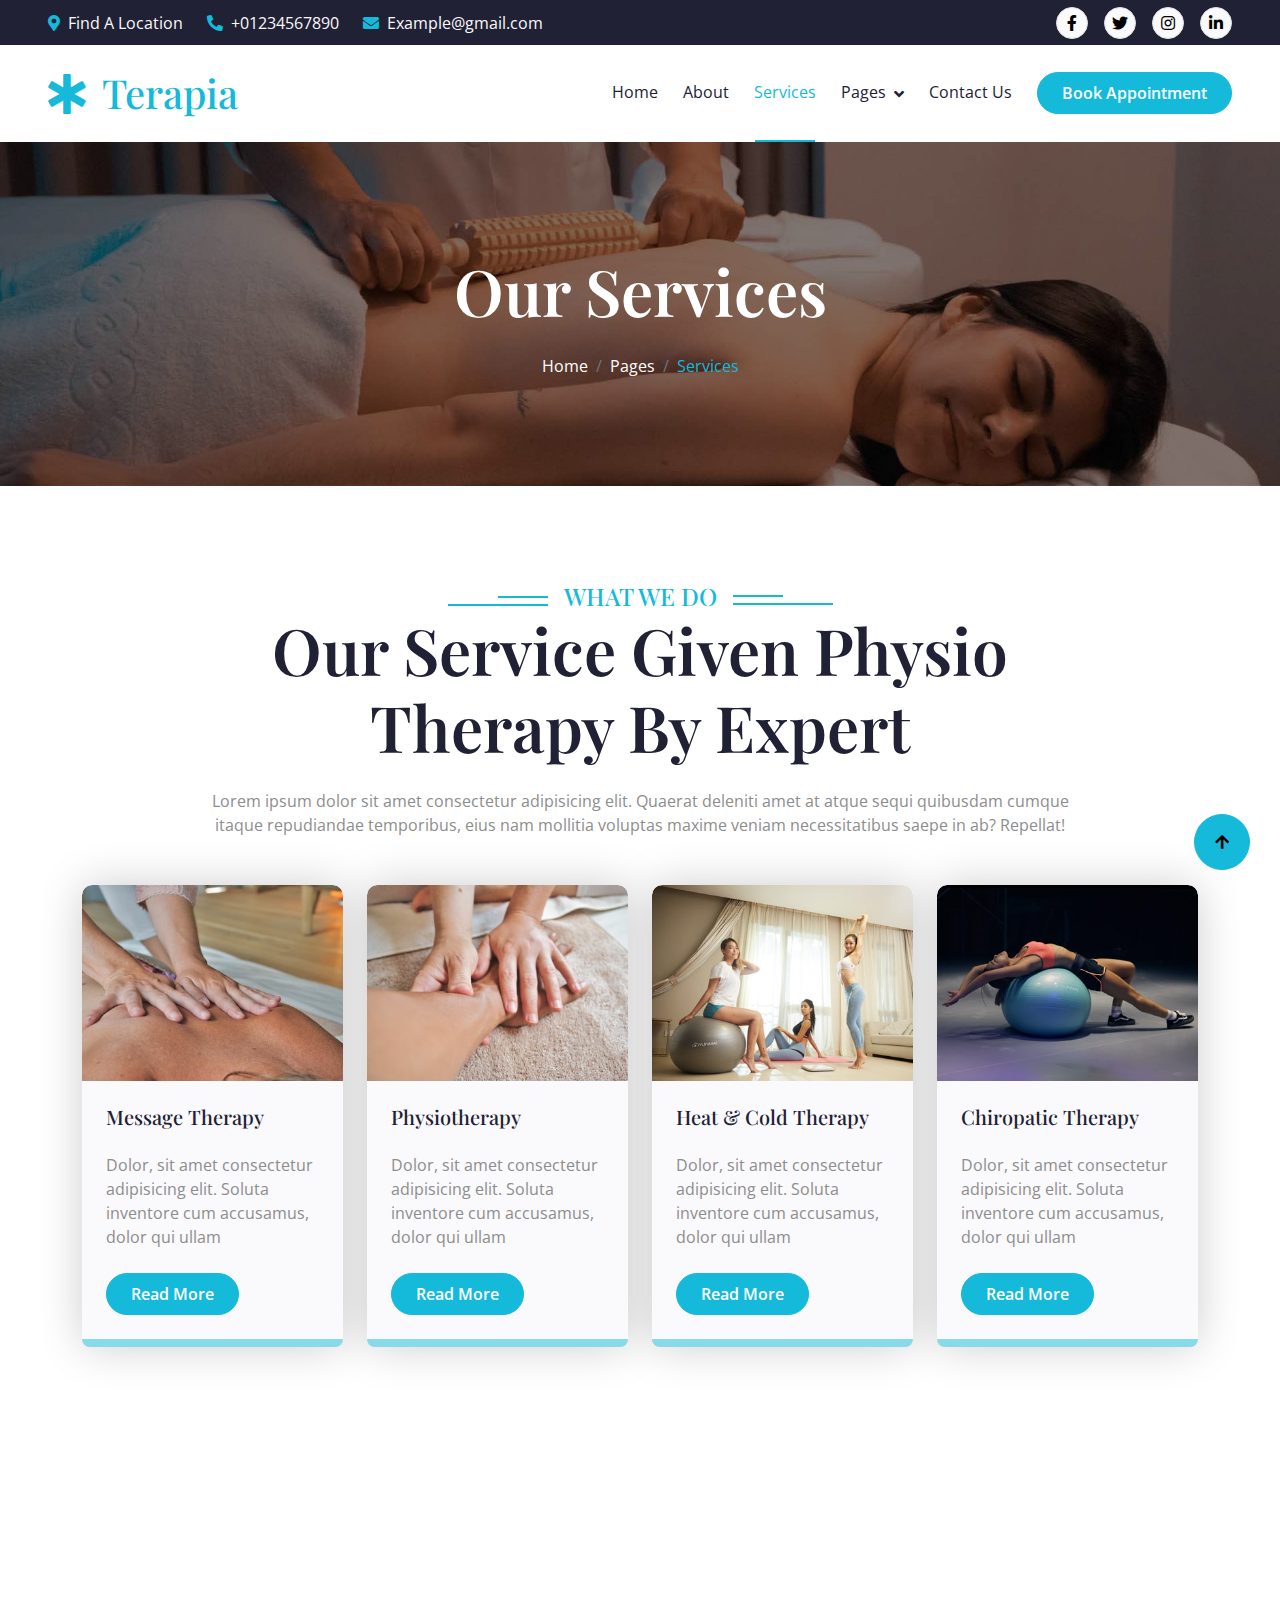
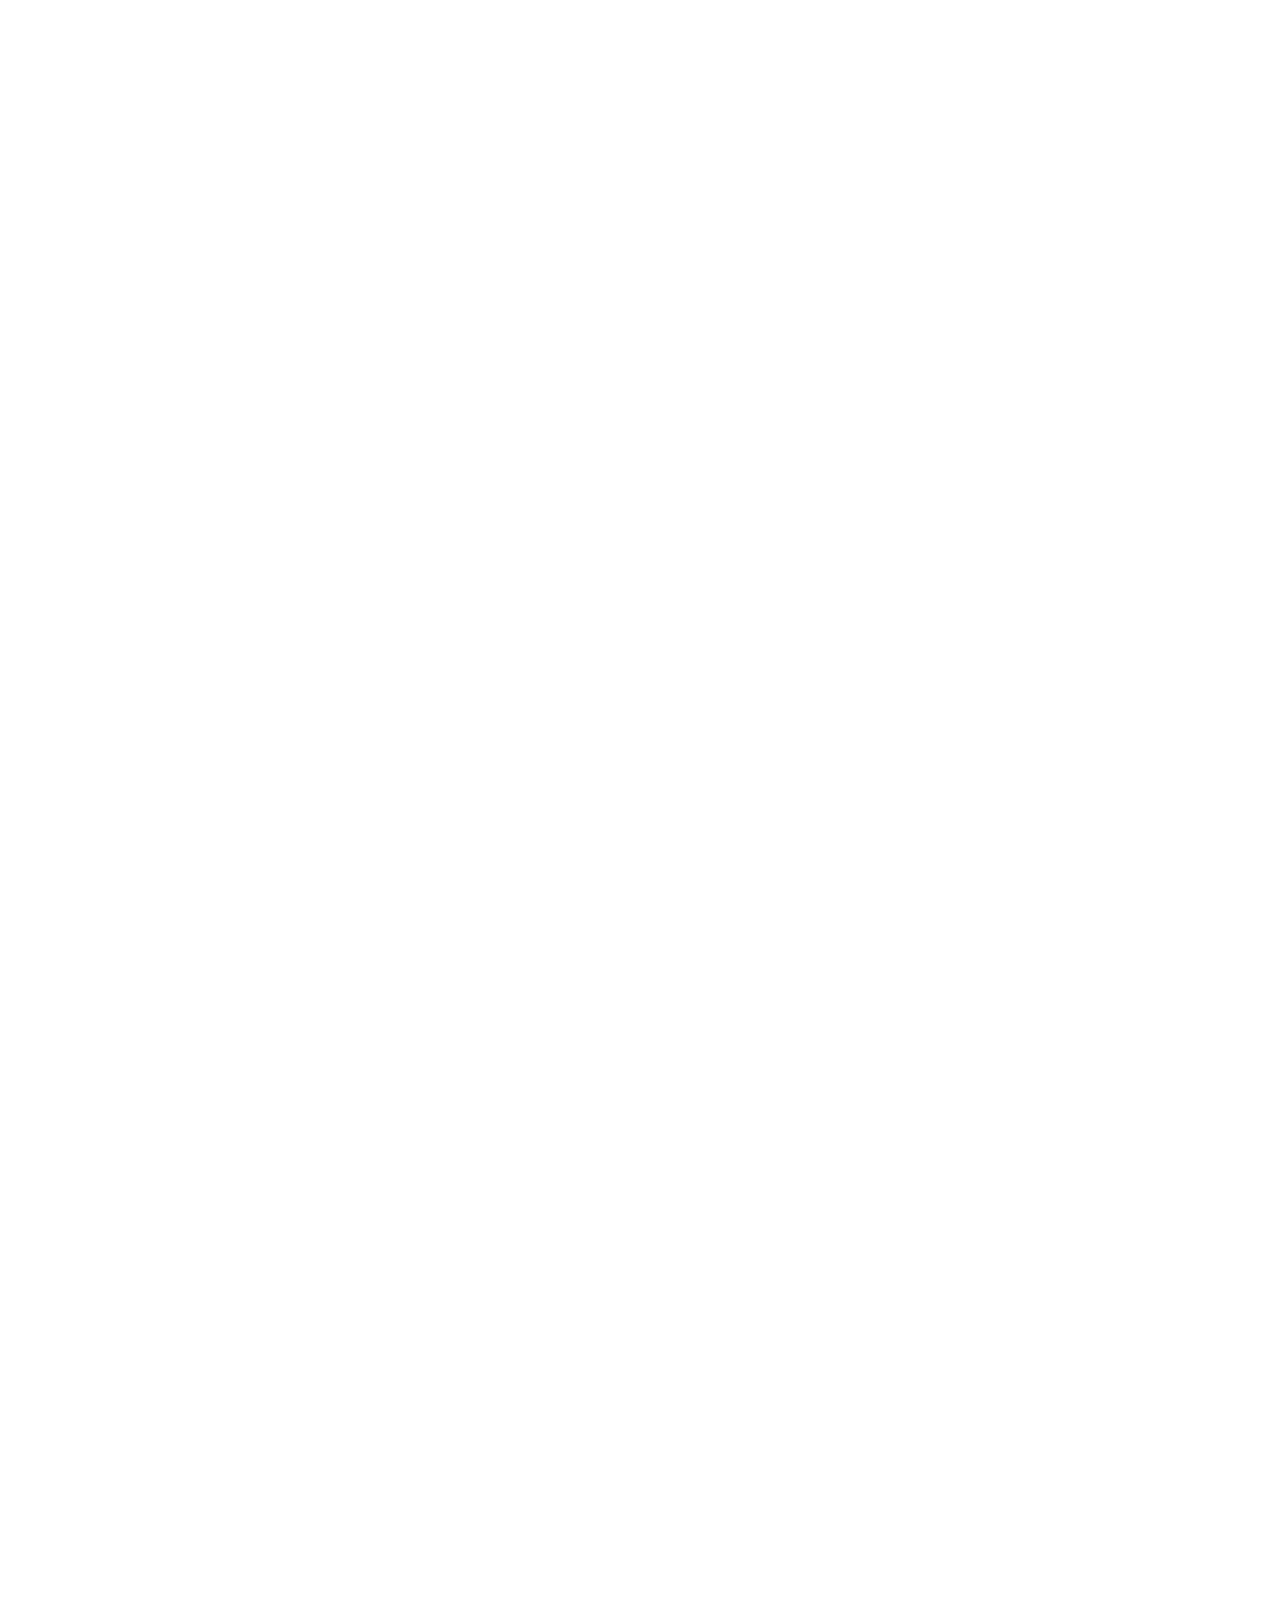
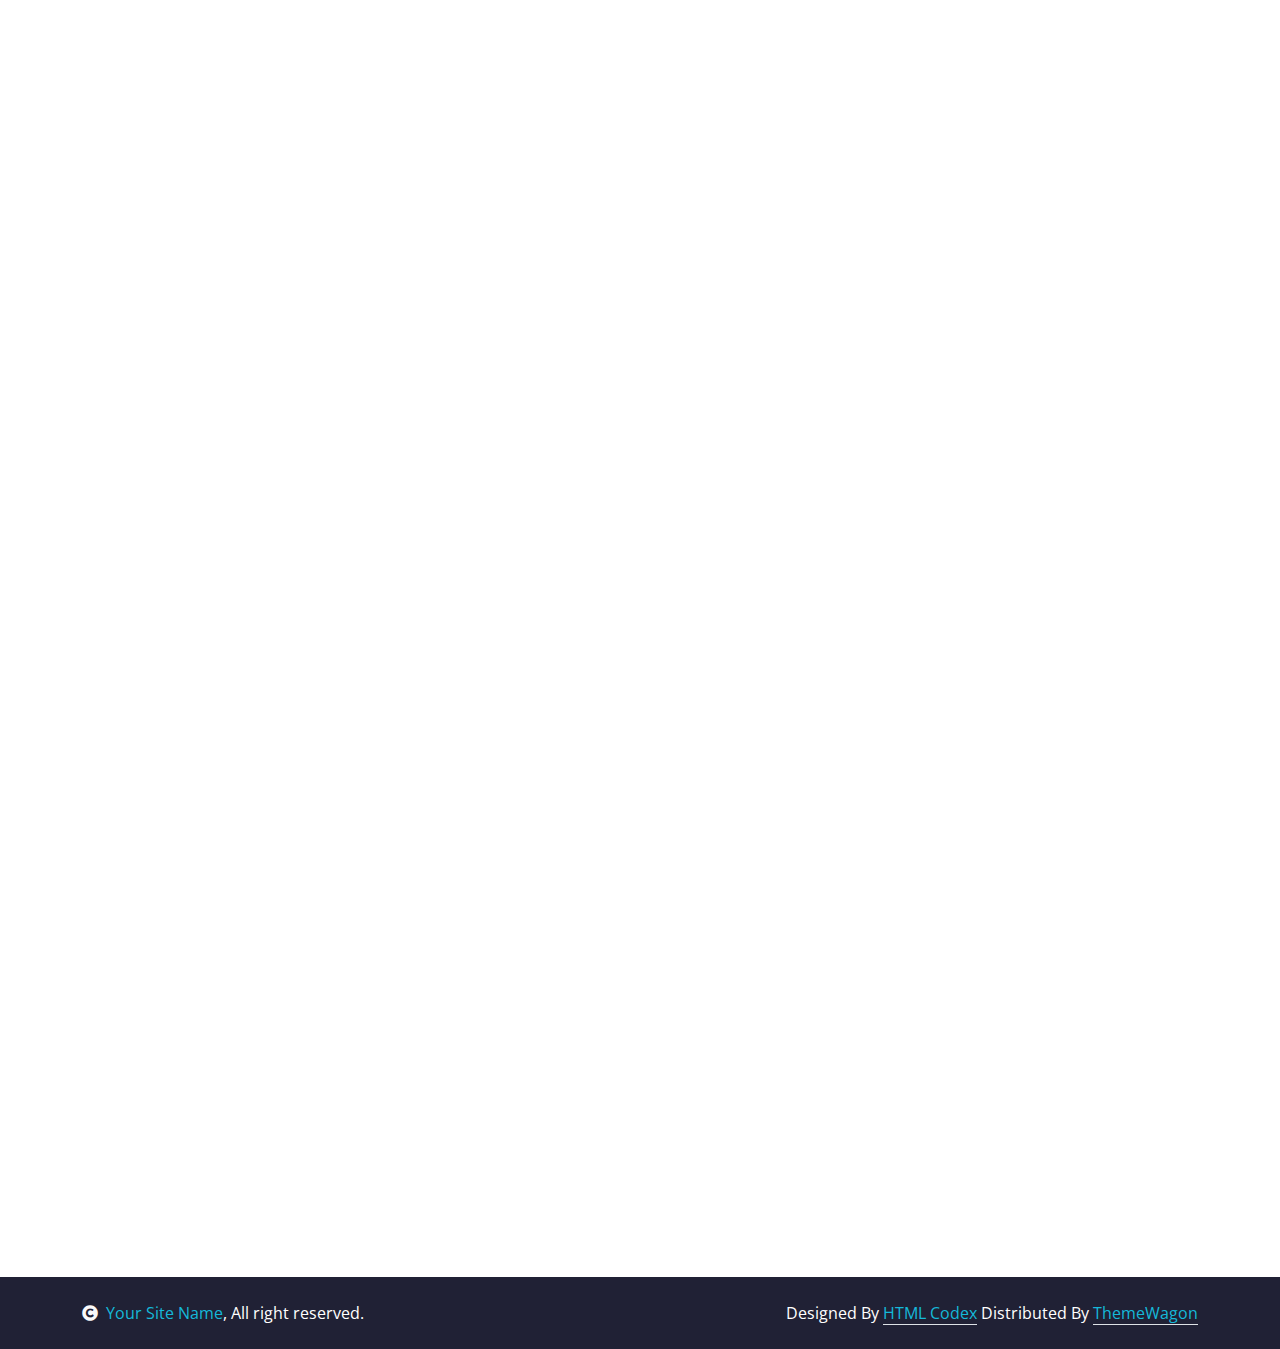
<file: service.html>
<!DOCTYPE html>
<html lang="en">

    <head>
        <meta charset="utf-8">
        <title>Terapia - Physical Therapy Website Template</title>
        <meta content="width=device-width, initial-scale=1.0" name="viewport">
        <meta content="" name="keywords">
        <meta content="" name="description">

        <!-- Google Web Fonts -->
        <link rel="preconnect" href="https://fonts.googleapis.com">
        <link rel="preconnect" href="https://fonts.gstatic.com" crossorigin>
        <link href="https://fonts.googleapis.com/css2?family=Open+Sans:wght@400;500;600&family=Playfair+Display:wght@400;500;600&display=swap" rel="stylesheet"> 

        <!-- Icon Font Stylesheet -->
        <link rel="stylesheet" href="https://use.fontawesome.com/releases/v5.15.4/css/all.css"/>
        <link href="https://cdn.jsdelivr.net/npm/bootstrap-icons@1.4.1/font/bootstrap-icons.css" rel="stylesheet">

        <!-- Libraries Stylesheet -->
        <link href="lib/animate/animate.min.css" rel="stylesheet">
        <link href="lib/owlcarousel/assets/owl.carousel.min.css" rel="stylesheet">


        <!-- Customized Bootstrap Stylesheet -->
        <link href="css/bootstrap.min.css" rel="stylesheet">

        <!-- Template Stylesheet -->
        <link href="css/style.css" rel="stylesheet">
    </head>

    <body>

        <!-- Spinner Start -->
        <div id="spinner" class="show bg-white position-fixed translate-middle w-100 vh-100 top-50 start-50 d-flex align-items-center justify-content-center">
            <div class="spinner-border text-primary" style="width: 3rem; height: 3rem;" role="status">
                <span class="sr-only">Loading...</span>
            </div>
        </div>
        <!-- Spinner End -->


        <!-- Topbar Start -->
        <div class="container-fluid bg-dark px-5 d-none d-lg-block">
            <div class="row gx-0 align-items-center" style="height: 45px;">
                <div class="col-lg-8 text-center text-lg-start mb-lg-0">
                    <div class="d-flex flex-wrap">
                        <a href="#" class="text-light me-4"><i class="fas fa-map-marker-alt text-primary me-2"></i>Find A Location</a>
                        <a href="#" class="text-light me-4"><i class="fas fa-phone-alt text-primary me-2"></i>+01234567890</a>
                        <a href="#" class="text-light me-0"><i class="fas fa-envelope text-primary me-2"></i>Example@gmail.com</a>
                    </div>
                </div>
                <div class="col-lg-4 text-center text-lg-end">
                    <div class="d-flex align-items-center justify-content-end">
                        <a href="#" class="btn btn-light btn-square border rounded-circle nav-fill me-3"><i class="fab fa-facebook-f"></i></a>
                        <a href="#" class="btn btn-light btn-square border rounded-circle nav-fill me-3"><i class="fab fa-twitter"></i></a>
                        <a href="#" class="btn btn-light btn-square border rounded-circle nav-fill me-3"><i class="fab fa-instagram"></i></a>
                        <a href="#" class="btn btn-light btn-square border rounded-circle nav-fill me-0"><i class="fab fa-linkedin-in"></i></a>
                    </div>
                </div>
            </div>
        </div>
        <!-- Topbar End -->


        <!-- Navbar & Hero Start -->
        <div class="container-fluid position-relative p-0">
            <nav class="navbar navbar-expand-lg navbar-light bg-white px-4 px-lg-5 py-3 py-lg-0">
                <a href="index.html" class="navbar-brand p-0">
                    <h1 class="text-primary m-0"><i class="fas fa-star-of-life me-3"></i>Terapia</h1>
                    <!-- <img src="img/logo.png" alt="Logo"> -->
                </a>
                <button class="navbar-toggler" type="button" data-bs-toggle="collapse" data-bs-target="#navbarCollapse">
                    <span class="fa fa-bars"></span>
                </button>
                <div class="collapse navbar-collapse" id="navbarCollapse">
                    <div class="navbar-nav ms-auto py-0">
                        <a href="index.html" class="nav-item nav-link">Home</a>
                        <a href="about.html" class="nav-item nav-link">About</a>
                        <a href="service.html" class="nav-item nav-link active">Services</a>
                        <div class="nav-item dropdown">
                            <a href="#" class="nav-link dropdown-toggle" data-bs-toggle="dropdown">Pages</a>
                            <div class="dropdown-menu m-0">
                                <a href="appointment.html" class="dropdown-item">Appointment</a>
                                <a href="feature.html" class="dropdown-item">Features</a>
                                <a href="blog.html" class="dropdown-item">Our Blog</a>
                                <a href="team.html" class="dropdown-item">Our Team</a>
                                <a href="testimonial.html" class="dropdown-item">Testimonial</a>
                                <a href="404.html" class="dropdown-item">404 Page</a>
                            </div>
                        </div>
                        <a href="contact.html" class="nav-item nav-link">Contact Us</a>
                    </div>
                    <a href="#" class="btn btn-primary rounded-pill text-white py-2 px-4 flex-wrap flex-sm-shrink-0">Book Appointment</a>
                </div>
            </nav>
        </div>
        <!-- Navbar End -->

        <!-- Header Start -->
        <div class="container-fluid bg-breadcrumb">
            <div class="container text-center py-5" style="max-width: 900px;">
                <h3 class="text-white display-3 mb-4 wow fadeInDown" data-wow-delay="0.1s">Our Services</h1>
                <ol class="breadcrumb justify-content-center mb-0 wow fadeInDown" data-wow-delay="0.3s">
                    <li class="breadcrumb-item"><a href="index.html">Home</a></li>
                    <li class="breadcrumb-item"><a href="#">Pages</a></li>
                    <li class="breadcrumb-item active text-primary">Services</li>
                </ol>    
            </div>
        </div>
        <!-- Header End -->


        <!-- Services Start -->
        <div class="container-fluid service py-5">
            <div class="container py-5">
                <div class="section-title mb-5 wow fadeInUp" data-wow-delay="0.2s">
                    <div class="sub-style">
                        <h4 class="sub-title px-3 mb-0">What We Do</h4>
                    </div>
                    <h1 class="display-3 mb-4">Our Service Given Physio Therapy By Expert</h1>
                    <p class="mb-0">Lorem ipsum dolor sit amet consectetur adipisicing elit. Quaerat deleniti amet at atque sequi quibusdam cumque itaque repudiandae temporibus, eius nam mollitia voluptas maxime veniam necessitatibus saepe in ab? Repellat!</p>
                </div>
                <div class="row g-4 justify-content-center">
                    <div class="col-md-6 col-lg-4 col-xl-3 wow fadeInUp" data-wow-delay="0.1s">
                        <div class="service-item rounded">
                           <div class="service-img rounded-top">
                                <img src="img/service-1.jpg" class="img-fluid rounded-top w-100" alt="">
                           </div>
                            <div class="service-content rounded-bottom bg-light p-4">
                                <div class="service-content-inner">
                                    <h5 class="mb-4">Message Therapy</h5>
                                    <p class="mb-4">Dolor, sit amet consectetur adipisicing elit. Soluta inventore cum accusamus, dolor qui ullam</p>
                                    <a href="#" class="btn btn-primary rounded-pill text-white py-2 px-4 mb-2">Read More</a>
                                </div>
                            </div>
                        </div>
                    </div>
                    <div class="col-md-6 col-lg-4 col-xl-3 wow fadeInUp" data-wow-delay="0.3s">
                        <div class="service-item rounded">
                           <div class="service-img rounded-top">
                                <img src="img/service-2.jpg" class="img-fluid rounded-top w-100" alt="">
                           </div>
                            <div class="service-content rounded-bottom bg-light p-4">
                                <div class="service-content-inner">
                                    <h5 class="mb-4">Physiotherapy</h5>
                                    <p class="mb-4">Dolor, sit amet consectetur adipisicing elit. Soluta inventore cum accusamus, dolor qui ullam</p>
                                    <a href="#" class="btn btn-primary rounded-pill text-white py-2 px-4 mb-2">Read More</a>
                                </div>
                            </div>
                        </div>
                    </div>
                    <div class="col-md-6 col-lg-4 col-xl-3 wow fadeInUp" data-wow-delay="0.5s">
                        <div class="service-item rounded">
                           <div class="service-img rounded-top">
                                <img src="img/service-3.jpg" class="img-fluid rounded-top w-100" alt="">
                           </div>
                            <div class="service-content rounded-bottom bg-light p-4">
                                <div class="service-content-inner">
                                    <h5 class="mb-4">Heat & Cold Therapy</h5>
                                    <p class="mb-4">Dolor, sit amet consectetur adipisicing elit. Soluta inventore cum accusamus, dolor qui ullam</p>
                                    <a href="#" class="btn btn-primary rounded-pill text-white py-2 px-4 mb-2">Read More</a>
                                </div>
                            </div>
                        </div>
                    </div>
                    <div class="col-md-6 col-lg-4 col-xl-3 wow fadeInUp" data-wow-delay="0.7s">
                        <div class="service-item rounded">
                           <div class="service-img rounded-top">
                                <img src="img/service-4.jpg" class="img-fluid rounded-top w-100" alt="">
                           </div>
                            <div class="service-content rounded-bottom bg-light p-4">
                                <div class="service-content-inner">
                                    <h5 class="mb-4">Chiropatic Therapy</h5>
                                    <p class="mb-4">Dolor, sit amet consectetur adipisicing elit. Soluta inventore cum accusamus, dolor qui ullam</p>
                                    <a href="#" class="btn btn-primary rounded-pill text-white py-2 px-4 mb-2">Read More</a>
                                </div>
                            </div>
                        </div>
                    </div>
                    <div class="col-md-6 col-lg-4 col-xl-3 wow fadeInUp" data-wow-delay="0.1s">
                        <div class="service-item rounded">
                           <div class="service-img rounded-top">
                                <img src="img/service-5.jpg" class="img-fluid rounded-top w-100" alt="">
                           </div>
                            <div class="service-content rounded-bottom bg-light p-4">
                                <div class="service-content-inner">
                                    <h5 class="mb-4">Work Injuries</h5>
                                    <p class="mb-4">Dolor, sit amet consectetur adipisicing elit. Soluta inventore cum accusamus, dolor qui ullam</p>
                                    <a href="#" class="btn btn-primary rounded-pill text-white py-2 px-4 mb-2">Read More</a>
                                </div>
                            </div>
                        </div>
                    </div>
                    <div class="col-md-6 col-lg-4 col-xl-3 wow fadeInUp" data-wow-delay="0.3s">
                        <div class="service-item rounded">
                           <div class="service-img rounded-top">
                                <img src="img/service-6.jpg" class="img-fluid rounded-top w-100" alt="">
                           </div>
                            <div class="service-content rounded-bottom bg-light p-4">
                                <div class="service-content-inner">
                                    <h5 class="mb-4">Spot Injuries</h5>
                                    <p class="mb-4">Dolor, sit amet consectetur adipisicing elit. Soluta inventore cum accusamus, dolor qui ullam</p>
                                    <a href="#" class="btn btn-primary rounded-pill text-white py-2 px-4 mb-2">Read More</a>
                                </div>
                            </div>
                        </div>
                    </div>
                    <div class="col-md-6 col-lg-4 col-xl-3 wow fadeInUp" data-wow-delay="0.5s">
                        <div class="service-item rounded">
                           <div class="service-img rounded-top">
                                <img src="img/service-7.jpg" class="img-fluid rounded-top w-100" alt="">
                           </div>
                            <div class="service-content rounded-bottom bg-light p-4">
                                <div class="service-content-inner">
                                    <h5 class="mb-4">Regular Therapy</h5>
                                    <p class="mb-4">Dolor, sit amet consectetur adipisicing elit. Soluta inventore cum accusamus, dolor qui ullam</p>
                                    <a href="#" class="btn btn-primary rounded-pill text-white py-2 px-4 mb-2">Read More</a>
                                </div>
                            </div>
                        </div>
                    </div>
                    <div class="col-md-6 col-lg-4 col-xl-3 wow fadeInUp" data-wow-delay="0.7s">
                        <div class="service-item rounded">
                           <div class="service-img rounded-top">
                                <img src="img/service-8.jpg" class="img-fluid rounded-top w-100" alt="">
                           </div>
                            <div class="service-content rounded-bottom bg-light p-4">
                                <div class="service-content-inner">
                                    <h5 class="mb-4">Back Pain</h5>
                                    <p class="mb-4">Dolor, sit amet consectetur adipisicing elit. Soluta inventore cum accusamus, dolor qui ullam</p>
                                    <a href="#" class="btn btn-primary rounded-pill text-white py-2 px-4 mb-2">Read More</a>
                                </div>
                            </div>
                        </div>
                    </div>
                    <div class="col-12 text-center wow fadeInUp" data-wow-delay="0.2s">
                        <a class="btn btn-primary rounded-pill text-white py-3 px-5" href="#">Services More</a>
                    </div>
                </div>
            </div>
        </div>
        <!-- Services End -->


        <!-- Feature Start -->
        <div class="container-fluid feature py-5">
            <div class="container py-5">
                <div class="section-title mb-5 wow fadeInUp" data-wow-delay="0.1s">
                    <div class="sub-style">
                        <h4 class="sub-title px-3 mb-0">Why Choose Us</h4>
                    </div>
                    <h1 class="display-3 mb-4">Why Choose Us? Get Your Life Style Back</h1>
                    <p class="mb-0">Lorem ipsum dolor sit amet consectetur adipisicing elit. Quaerat deleniti amet at atque sequi quibusdam cumque itaque repudiandae temporibus, eius nam mollitia voluptas maxime veniam necessitatibus saepe in ab? Repellat!</p>
                </div>
                <div class="row g-4 justify-content-center">
                    <div class="col-md-6 col-lg-4 col-xl-3 wow fadeInUp" data-wow-delay="0.1s">
                        <div class="row-cols-1 feature-item p-4">
                            <div class="col-12">
                                <div class="feature-icon mb-4">
                                    <div class="p-3 d-inline-flex bg-white rounded">
                                        <i class="fas fa-diagnoses fa-4x text-primary"></i>
                                    </div>
                                </div>
                                <div class="feature-content d-flex flex-column">
                                    <h5 class="mb-4">Licensed Therapist</h5>
                                    <p class="mb-0">Dolor, sit amet consectetur adipisicing elit. Soluta inventore cum accusamus,</p>
                                </div>
                            </div>
                        </div>
                    </div>
                    <div class="col-md-6 col-lg-4 col-xl-3 wow fadeInUp" data-wow-delay="0.3s">
                        <div class="row-cols-1 feature-item p-4">
                            <div class="col-12">
                                <div class="feature-icon mb-4">
                                    <div class="p-3 d-inline-flex bg-white rounded">
                                        <i class="fas fa-briefcase-medical fa-4x text-primary"></i>
                                    </div>
                                </div>
                                <div class="feature-content d-flex flex-column">
                                    <h5 class="mb-4">Personalized Treatment</h5>
                                    <p class="mb-0">Dolor, sit amet consectetur adipisicing elit. Soluta inventore cum accusamus,</p>
                                </div>
                            </div>
                        </div>
                    </div>
                    <div class="col-md-6 col-lg-4 col-xl-3 wow fadeInUp" data-wow-delay="0.5s">
                        <div class="row-cols-1 feature-item p-4">
                            <div class="col-12">
                                <div class="feature-icon mb-4">
                                    <div class="p-3 d-inline-flex bg-white rounded">
                                        <i class="fas fa-hospital-user fa-4x text-primary"></i>
                                    </div>
                                </div>
                                <div class="feature-content d-flex flex-column">
                                    <h5 class="mb-4">Therapy Goals</h5>
                                    <p class="mb-0">Dolor, sit amet consectetur adipisicing elit. Soluta inventore cum accusamus,</p>
                                </div>
                            </div>
                        </div>
                    </div>
                    <div class="col-md-6 col-lg-4 col-xl-3 wow fadeInUp" data-wow-delay="0.7s">
                        <div class="row-cols-1 feature-item p-4">
                            <div class="col-12">
                                <div class="feature-icon mb-4">
                                    <div class="p-3 d-inline-flex bg-white rounded">
                                        <i class="fas fa-users fa-4x text-primary"></i>
                                    </div>
                                </div>
                                <div class="feature-content d-flex flex-column">
                                    <h5 class="mb-4">Practitioners Network</h5>
                                    <p class="mb-0">Dolor, sit amet consectetur adipisicing elit. Soluta inventore cum accusamus,</p>
                                </div>
                            </div>
                        </div>
                    </div>
                    <div class="col-md-6 col-lg-4 col-xl-3 wow fadeInUp" data-wow-delay="0.1s">
                        <div class="row-cols-1 feature-item p-4">
                            <div class="col-12">
                                <div class="feature-icon mb-4">
                                    <div class="p-3 d-inline-flex bg-white rounded">
                                        <i class="fas fa-spa fa-4x text-primary"></i>
                                    </div>
                                </div>
                                <div class="feature-content d-flex flex-column">
                                    <h5 class="mb-4">Comfortable Center</h5>
                                    <p class="mb-0">Dolor, sit amet consectetur adipisicing elit. Soluta inventore cum accusamus,</p>
                                </div>
                            </div>
                        </div>
                    </div>
                    <div class="col-md-6 col-lg-4 col-xl-3 wow fadeInUp" data-wow-delay="0.3s">
                        <div class="row-cols-1 feature-item p-4">
                            <div class="col-12">
                                <div class="feature-icon mb-4">
                                    <div class="p-3 d-inline-flex bg-white rounded">
                                        <i class="fas fa-heart fa-4x text-primary"></i>
                                    </div>
                                </div>
                                <div class="feature-content d-flex flex-column">
                                    <h5 class="mb-4">Experienced Stuff</h5>
                                    <p class="mb-0">Dolor, sit amet consectetur adipisicing elit. Soluta inventore cum accusamus,</p>
                                </div>
                            </div>
                        </div>
                    </div>
                    <div class="col-md-6 col-lg-4 col-xl-3 wow fadeInUp" data-wow-delay="0.5s">
                        <div class="row-cols-1 feature-item p-4">
                            <div class="col-12">
                                <div class="feature-icon mb-4">
                                    <div class="p-3 d-inline-flex bg-white rounded">
                                        <i class="fab fa-pied-piper fa-4x text-primary"></i>
                                    </div>
                                </div>
                                <div class="feature-content d-flex flex-column">
                                    <h5 class="mb-4">Therapy Goals</h5>
                                    <p class="mb-0">Dolor, sit amet consectetur adipisicing elit. Soluta inventore cum accusamus,</p>
                                </div>
                            </div>
                        </div>
                    </div>
                    <div class="col-md-6 col-lg-4 col-xl-3 wow fadeInUp" data-wow-delay="0.7s">
                        <div class="row-cols-1 feature-item p-4">
                            <div class="col-12">
                                <div class="feature-icon mb-4">
                                    <div class="p-3 d-inline-flex bg-white rounded">
                                        <i class="fas fa-user-md fa-4x text-primary"></i>
                                    </div>
                                </div>
                                <div class="feature-content d-flex flex-column">
                                    <h5 class="mb-4">Licensed Therapist</h5>
                                    <p class="mb-0">Dolor, sit amet consectetur adipisicing elit. Soluta inventore cum accusamus,</p>
                                </div>
                            </div>
                        </div>
                    </div>
                    <div class="col-12 text-center wow fadeInUp" data-wow-delay="0.2s">
                        <a href="#" class="btn btn-primary rounded-pill text-white py-3 px-5">More Details</a>
                    </div>
                </div>
            </div>
        </div>
        <!-- Feature End -->


        <!-- Testimonial Start -->
        <div class="container-fluid testimonial py-5 wow zoomInDown" data-wow-delay="0.1s">
            <div class="container py-5">
                <div class="section-title mb-5">
                    <div class="sub-style">
                        <h4 class="sub-title text-white px-3 mb-0">Testimonial</h4>
                    </div>
                    <h1 class="display-3 mb-4">What Clients are Say</h1>
                </div>
                <div class="testimonial-carousel owl-carousel">
                    <div class="testimonial-item">
                        <div class="testimonial-inner p-5">
                            <div class="testimonial-inner-img mb-4">
                                <img src="img/testimonial-img.jpg" class="img-fluid rounded-circle" alt="">
                            </div>
                            <p class="text-white fs-7">Lorem ipsum dolor, sit amet consectetur adipisicing elit. Asperiores nemo facilis tempora esse explicabo sed! Dignissimos quia ullam pariatur blanditiis sed voluptatum. Totam aut quidem laudantium tempora. Minima, saepe earum!
                            </p>
                            <div class="text-center">
                                <h5 class="mb-2">John Abraham</h5>
                                <p class="mb-2 text-white-50">New York, USA</p>
                                <div class="d-flex justify-content-center">
                                    <i class="fas fa-star text-secondary"></i>
                                    <i class="fas fa-star text-secondary"></i>
                                    <i class="fas fa-star text-secondary"></i>
                                    <i class="fas fa-star text-secondary"></i>
                                    <i class="fas fa-star text-secondary"></i>
                                </div>
                            </div>
                        </div>
                    </div>
                    <div class="testimonial-item">
                        <div class="testimonial-inner p-5">
                            <div class="testimonial-inner-img mb-4">
                                <img src="img/testimonial-img.jpg" class="img-fluid rounded-circle" alt="">
                            </div>
                            <p class="text-white fs-7">Lorem ipsum dolor, sit amet consectetur adipisicing elit. Asperiores nemo facilis tempora esse explicabo sed! Dignissimos quia ullam pariatur blanditiis sed voluptatum. Totam aut quidem laudantium tempora. Minima, saepe earum!
                            </p>
                            <div class="text-center">
                                <h5 class="mb-2">John Abraham</h5>
                                <p class="mb-2 text-white-50">New York, USA</p>
                                <div class="d-flex justify-content-center">
                                    <i class="fas fa-star text-secondary"></i>
                                    <i class="fas fa-star text-secondary"></i>
                                    <i class="fas fa-star text-secondary"></i>
                                    <i class="fas fa-star text-secondary"></i>
                                    <i class="fas fa-star text-secondary"></i>
                                </div>
                            </div>
                        </div>
                    </div>
                    <div class="testimonial-item">
                        <div class="testimonial-inner p-5">
                            <div class="testimonial-inner-img mb-4">
                                <img src="img/testimonial-img.jpg" class="img-fluid rounded-circle" alt="">
                            </div>
                            <p class="text-white fs-7">Lorem ipsum dolor, sit amet consectetur adipisicing elit. Asperiores nemo facilis tempora esse explicabo sed! Dignissimos quia ullam pariatur blanditiis sed voluptatum. Totam aut quidem laudantium tempora. Minima, saepe earum!
                            </p>
                            <div class="text-center">
                                <h5 class="mb-2">John Abraham</h5>
                                <p class="mb-2 text-white-50">New York, USA</p>
                                <div class="d-flex justify-content-center">
                                    <i class="fas fa-star text-secondary"></i>
                                    <i class="fas fa-star text-secondary"></i>
                                    <i class="fas fa-star text-secondary"></i>
                                    <i class="fas fa-star text-secondary"></i>
                                    <i class="fas fa-star text-secondary"></i>
                                </div>
                            </div>
                        </div>
                    </div>
                </div>
            </div>
        </div>
        <!-- Testimonial End -->


        <!-- Footer Start -->
        <div class="container-fluid footer py-5 wow fadeIn" data-wow-delay="0.2s">
            <div class="container py-5">
                <div class="row g-5">
                    <div class="col-md-6 col-lg-6 col-xl-3">
                        <div class="footer-item d-flex flex-column">
                            <h4 class="text-white mb-4"><i class="fas fa-star-of-life me-3"></i>Terapia</h4>
                            <p>Lorem ipsum dolor sit amet consectetur adipisicing elit. Delectus dolorem impedit eos autem dolores laudantium quia, qui similique
                            </p>
                            <div class="d-flex align-items-center">
                                <i class="fas fa-share fa-2x text-white me-2"></i>
                                <a class="btn-square btn btn-primary text-white rounded-circle mx-1" href=""><i class="fab fa-facebook-f"></i></a>
                                <a class="btn-square btn btn-primary text-white rounded-circle mx-1" href=""><i class="fab fa-twitter"></i></a>
                                <a class="btn-square btn btn-primary text-white rounded-circle mx-1" href=""><i class="fab fa-instagram"></i></a>
                                <a class="btn-square btn btn-primary text-white rounded-circle mx-1" href=""><i class="fab fa-linkedin-in"></i></a>
                            </div>
                        </div>
                    </div>
                    <div class="col-md-6 col-lg-6 col-xl-3">
                        <div class="footer-item d-flex flex-column">
                            <h4 class="mb-4 text-white">Quick Links</h4>
                            <a href=""><i class="fas fa-angle-right me-2"></i> About Us</a>
                            <a href=""><i class="fas fa-angle-right me-2"></i> Contact Us</a>
                            <a href=""><i class="fas fa-angle-right me-2"></i> Privacy Policy</a>
                            <a href=""><i class="fas fa-angle-right me-2"></i> Terms & Conditions</a>
                            <a href=""><i class="fas fa-angle-right me-2"></i> Our Blog & News</a>
                            <a href=""><i class="fas fa-angle-right me-2"></i> Our Team</a>
                        </div>
                    </div>
                    <div class="col-md-6 col-lg-6 col-xl-3">
                        <div class="footer-item d-flex flex-column">
                            <h4 class="mb-4 text-white">Terapia Services</h4>
                            <a href=""><i class="fas fa-angle-right me-2"></i> All Services</a>
                            <a href=""><i class="fas fa-angle-right me-2"></i> Physiotherapy</a>
                            <a href=""><i class="fas fa-angle-right me-2"></i> Diagnostics</a>
                            <a href=""><i class="fas fa-angle-right me-2"></i> Manual Therapy</a>
                            <a href=""><i class="fas fa-angle-right me-2"></i> Massage Therapy</a>
                            <a href=""><i class="fas fa-angle-right me-2"></i> Rehabilitation</a>
                        </div>
                    </div>
                    <div class="col-md-6 col-lg-6 col-xl-3">
                        <div class="footer-item d-flex flex-column">
                            <h4 class="mb-4 text-white">Contact Info</h4>
                            <a href=""><i class="fa fa-map-marker-alt me-2"></i> 123 Street, New York, USA</a>
                            <a href=""><i class="fas fa-envelope me-2"></i> info@example.com</a>
                            <a href=""><i class="fas fa-envelope me-2"></i> info@example.com</a>
                            <a href=""><i class="fas fa-phone me-2"></i> +012 345 67890</a>
                            <a href="" class="mb-3"><i class="fas fa-print me-2"></i> +012 345 67890</a>
                        </div>
                    </div>
                </div>
            </div>
        </div>
        <!-- Footer End -->
        
        <!-- Copyright Start -->
        <div class="container-fluid copyright py-4">
            <div class="container">
                <div class="row g-4 align-items-center">
                    <div class="col-md-6 text-center text-md-start mb-md-0">
                        <span class="text-white"><a href="#"><i class="fas fa-copyright text-light me-2"></i>Your Site Name</a>, All right reserved.</span>
                    </div>
                    <div class="col-md-6 text-center text-md-end text-white">
                        <!--/*** This template is free as long as you keep the below author’s credit link/attribution link/backlink. ***/-->
                        <!--/*** If you'd like to use the template without the below author’s credit link/attribution link/backlink, ***/-->
                        <!--/*** you can purchase the Credit Removal License from "https://htmlcodex.com/credit-removal". ***/-->
                        Designed By <a class="border-bottom" href="https://htmlcodex.com">HTML Codex</a> Distributed By <a class="border-bottom" href="https://themewagon.com">ThemeWagon</a>
                    </div>
                </div>
            </div>
        </div>
        <!-- Copyright End -->

        <!-- Back to Top -->
        <a href="#" class="btn btn-primary btn-lg-square back-to-top"><i class="fa fa-arrow-up"></i></a>   

        
        <!-- JavaScript Libraries -->
        <script src="https://ajax.googleapis.com/ajax/libs/jquery/3.6.4/jquery.min.js"></script>
        <script src="https://cdn.jsdelivr.net/npm/bootstrap@5.0.0/dist/js/bootstrap.bundle.min.js"></script>
        <script src="lib/wow/wow.min.js"></script>
        <script src="lib/easing/easing.min.js"></script>
        <script src="lib/waypoints/waypoints.min.js"></script>
        <script src="lib/owlcarousel/owl.carousel.min.js"></script>
        

        <!-- Template Javascript -->
        <script src="js/main.js"></script>
        
    </body>

</html>
</file>
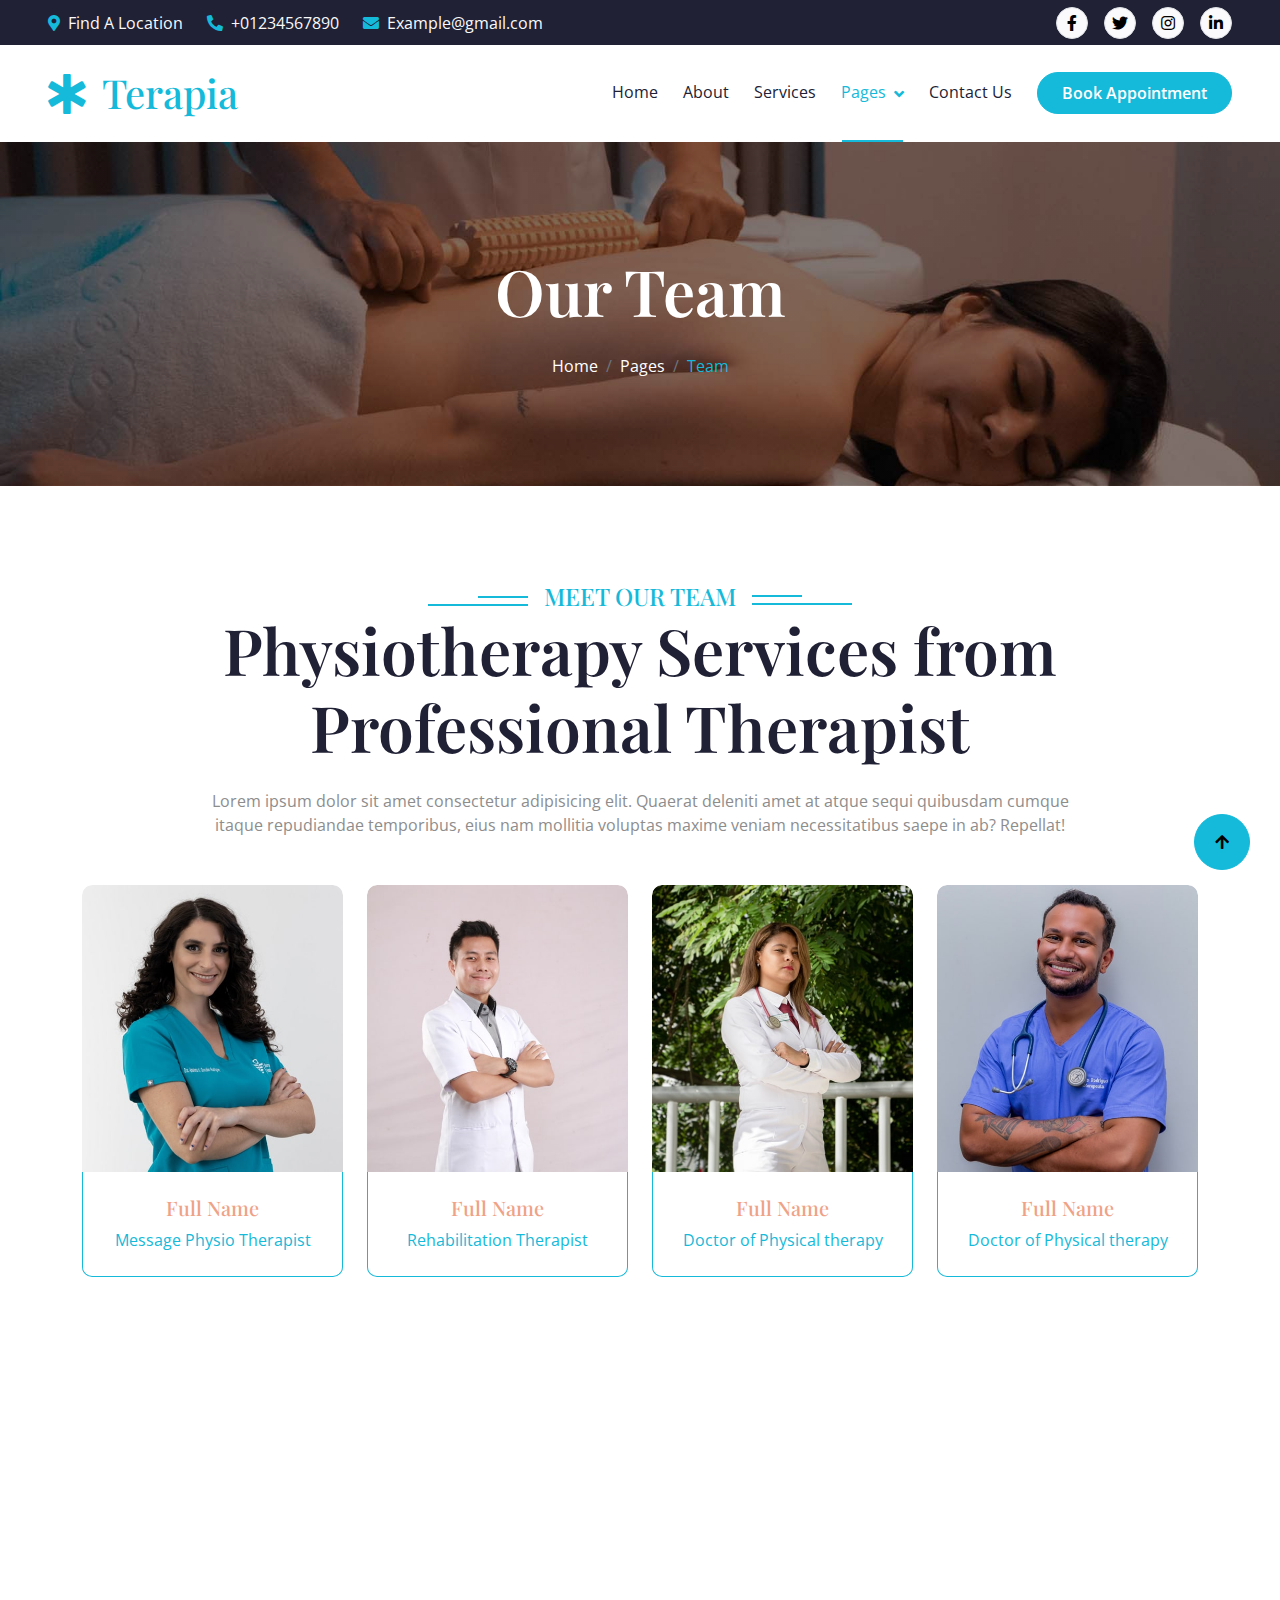
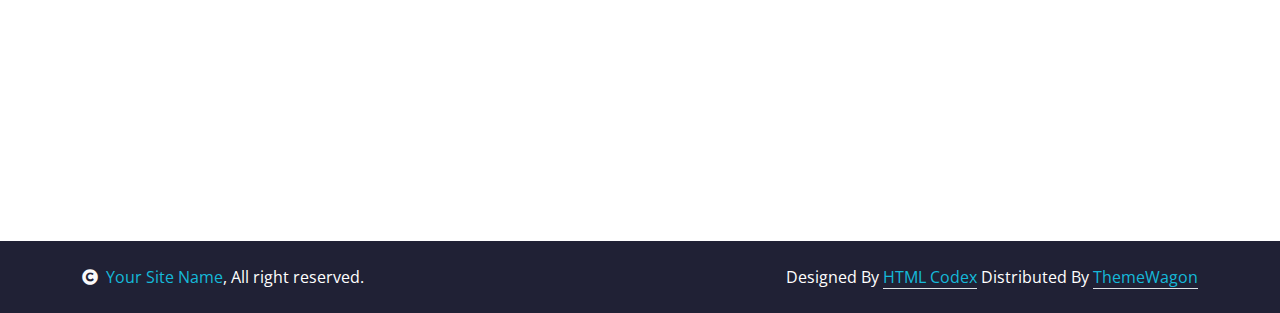
<file: team.html>
<!DOCTYPE html>
<html lang="en">

    <head>
        <meta charset="utf-8">
        <title>Terapia - Physical Therapy Website Template</title>
        <meta content="width=device-width, initial-scale=1.0" name="viewport">
        <meta content="" name="keywords">
        <meta content="" name="description">

        <!-- Google Web Fonts -->
        <link rel="preconnect" href="https://fonts.googleapis.com">
        <link rel="preconnect" href="https://fonts.gstatic.com" crossorigin>
        <link href="https://fonts.googleapis.com/css2?family=Open+Sans:wght@400;500;600&family=Playfair+Display:wght@400;500;600&display=swap" rel="stylesheet"> 

        <!-- Icon Font Stylesheet -->
        <link rel="stylesheet" href="https://use.fontawesome.com/releases/v5.15.4/css/all.css"/>
        <link href="https://cdn.jsdelivr.net/npm/bootstrap-icons@1.4.1/font/bootstrap-icons.css" rel="stylesheet">

        <!-- Libraries Stylesheet -->
        <link href="lib/animate/animate.min.css" rel="stylesheet">
        <link href="lib/owlcarousel/assets/owl.carousel.min.css" rel="stylesheet">


        <!-- Customized Bootstrap Stylesheet -->
        <link href="css/bootstrap.min.css" rel="stylesheet">

        <!-- Template Stylesheet -->
        <link href="css/style.css" rel="stylesheet">
    </head>

    <body>

        <!-- Spinner Start -->
        <div id="spinner" class="show bg-white position-fixed translate-middle w-100 vh-100 top-50 start-50 d-flex align-items-center justify-content-center">
            <div class="spinner-border text-primary" style="width: 3rem; height: 3rem;" role="status">
                <span class="sr-only">Loading...</span>
            </div>
        </div>
        <!-- Spinner End -->


        <!-- Topbar Start -->
        <div class="container-fluid bg-dark px-5 d-none d-lg-block">
            <div class="row gx-0 align-items-center" style="height: 45px;">
                <div class="col-lg-8 text-center text-lg-start mb-lg-0">
                    <div class="d-flex flex-wrap">
                        <a href="#" class="text-light me-4"><i class="fas fa-map-marker-alt text-primary me-2"></i>Find A Location</a>
                        <a href="#" class="text-light me-4"><i class="fas fa-phone-alt text-primary me-2"></i>+01234567890</a>
                        <a href="#" class="text-light me-0"><i class="fas fa-envelope text-primary me-2"></i>Example@gmail.com</a>
                    </div>
                </div>
                <div class="col-lg-4 text-center text-lg-end">
                    <div class="d-flex align-items-center justify-content-end">
                        <a href="#" class="btn btn-light btn-square border rounded-circle nav-fill me-3"><i class="fab fa-facebook-f"></i></a>
                        <a href="#" class="btn btn-light btn-square border rounded-circle nav-fill me-3"><i class="fab fa-twitter"></i></a>
                        <a href="#" class="btn btn-light btn-square border rounded-circle nav-fill me-3"><i class="fab fa-instagram"></i></a>
                        <a href="#" class="btn btn-light btn-square border rounded-circle nav-fill me-0"><i class="fab fa-linkedin-in"></i></a>
                    </div>
                </div>
            </div>
        </div>
        <!-- Topbar End -->


        <!-- Navbar & Hero Start -->
        <div class="container-fluid position-relative p-0">
            <nav class="navbar navbar-expand-lg navbar-light bg-white px-4 px-lg-5 py-3 py-lg-0">
                <a href="index.html" class="navbar-brand p-0">
                    <h1 class="text-primary m-0"><i class="fas fa-star-of-life me-3"></i>Terapia</h1>
                    <!-- <img src="img/logo.png" alt="Logo"> -->
                </a>
                <button class="navbar-toggler" type="button" data-bs-toggle="collapse" data-bs-target="#navbarCollapse">
                    <span class="fa fa-bars"></span>
                </button>
                <div class="collapse navbar-collapse" id="navbarCollapse">
                    <div class="navbar-nav ms-auto py-0">
                        <a href="index.html" class="nav-item nav-link">Home</a>
                        <a href="about.html" class="nav-item nav-link">About</a>
                        <a href="service.html" class="nav-item nav-link">Services</a>
                        <div class="nav-item dropdown">
                            <a href="#" class="nav-link dropdown-toggle active" data-bs-toggle="dropdown">Pages</a>
                            <div class="dropdown-menu m-0">
                                <a href="appointment.html" class="dropdown-item">Appointment</a>
                                <a href="feature.html" class="dropdown-item">Features</a>
                                <a href="blog.html" class="dropdown-item">Our Blog</a>
                                <a href="team.html" class="dropdown-item active">Our Team</a>
                                <a href="testimonial.html" class="dropdown-item">Testimonial</a>
                                <a href="404.html" class="dropdown-item">404 Page</a>
                            </div>
                        </div>
                        <a href="contact.html" class="nav-item nav-link">Contact Us</a>
                    </div>
                    <a href="#" class="btn btn-primary rounded-pill text-white py-2 px-4 flex-wrap flex-sm-shrink-0">Book Appointment</a>
                </div>
            </nav>
        </div>
        <!-- Navbar End -->


        <!-- Header Start -->
        <div class="container-fluid bg-breadcrumb">
            <div class="container text-center py-5" style="max-width: 900px;">
                <h3 class="text-white display-3 mb-4 wow fadeInDown" data-wow-delay="0.1s">Our Team</h1>
                <ol class="breadcrumb justify-content-center mb-0 wow fadeInDown" data-wow-delay="0.3s">
                    <li class="breadcrumb-item"><a href="index.html">Home</a></li>
                    <li class="breadcrumb-item"><a href="#">Pages</a></li>
                    <li class="breadcrumb-item active text-primary">Team</li>
                </ol>    
            </div>
        </div>
        <!-- Header End -->


        <!-- Team Start -->
        <div class="container-fluid team py-5">
            <div class="container py-5">
                <div class="section-title mb-5 wow fadeInUp" data-wow-delay="0.1s">
                    <div class="sub-style">
                        <h4 class="sub-title px-3 mb-0">Meet our team</h4>
                    </div>
                    <h1 class="display-3 mb-4">Physiotherapy Services from Professional Therapist</h1>
                    <p class="mb-0">Lorem ipsum dolor sit amet consectetur adipisicing elit. Quaerat deleniti amet at atque sequi quibusdam cumque itaque repudiandae temporibus, eius nam mollitia voluptas maxime veniam necessitatibus saepe in ab? Repellat!</p>
                </div>
                <div class="row g-4 justify-content-center">
                    <div class="col-md-6 col-lg-6 col-xl-3 wow fadeInUp" data-wow-delay="0.1s">
                        <div class="team-item rounded">
                            <div class="team-img rounded-top h-100">
                                <img src="img/team-1.jpg" class="img-fluid rounded-top w-100" alt="">
                                <div class="team-icon d-flex justify-content-center">
                                    <a class="btn btn-square btn-primary text-white rounded-circle mx-1" href=""><i class="fab fa-facebook-f"></i></a>
                                    <a class="btn btn-square btn-primary text-white rounded-circle mx-1" href=""><i class="fab fa-twitter"></i></a>
                                    <a class="btn btn-square btn-primary text-white rounded-circle mx-1" href=""><i class="fab fa-instagram"></i></a>
                                    <a class="btn btn-square btn-primary text-white rounded-circle mx-1" href=""><i class="fab fa-linkedin-in"></i></a>
                                </div>
                            </div>
                            <div class="team-content text-center border border-primary border-top-0 rounded-bottom p-4">
                                <h5>Full Name</h5>
                                <p class="mb-0">Message Physio Therapist</p>
                            </div>
                        </div>
                    </div>
                    <div class="col-md-6 col-lg-6 col-xl-3 wow fadeInUp" data-wow-delay="0.3s">
                        <div class="team-item rounded">
                            <div class="team-img rounded-top h-100">
                                <img src="img/team-2.jpg" class="img-fluid rounded-top w-100" alt="">
                                <div class="team-icon d-flex justify-content-center">
                                    <a class="btn btn-square btn-primary text-white rounded-circle mx-1" href=""><i class="fab fa-facebook-f"></i></a>
                                    <a class="btn btn-square btn-primary text-white rounded-circle mx-1" href=""><i class="fab fa-twitter"></i></a>
                                    <a class="btn btn-square btn-primary text-white rounded-circle mx-1" href=""><i class="fab fa-instagram"></i></a>
                                    <a class="btn btn-square btn-primary text-white rounded-circle mx-1" href=""><i class="fab fa-linkedin-in"></i></a>
                                </div>
                            </div>
                            <div class="team-content text-center border border-primary border-top-0 rounded-bottom p-4">
                                <h5>Full Name</h5>
                                <p class="mb-0">Rehabilitation Therapist</p>
                            </div>
                        </div>
                    </div>
                    <div class="col-md-6 col-lg-6 col-xl-3 wow fadeInUp" data-wow-delay="0.5s">
                        <div class="team-item rounded">
                            <div class="team-img rounded-top h-100">
                                <img src="img/team-3.jpg" class="img-fluid rounded-top w-100" alt="">
                                <div class="team-icon d-flex justify-content-center">
                                    <a class="btn btn-square btn-primary text-white rounded-circle mx-1" href=""><i class="fab fa-facebook-f"></i></a>
                                    <a class="btn btn-square btn-primary text-white rounded-circle mx-1" href=""><i class="fab fa-twitter"></i></a>
                                    <a class="btn btn-square btn-primary text-white rounded-circle mx-1" href=""><i class="fab fa-instagram"></i></a>
                                    <a class="btn btn-square btn-primary text-white rounded-circle mx-1" href=""><i class="fab fa-linkedin-in"></i></a>
                                </div>
                            </div>
                            <div class="team-content text-center border border-primary border-top-0 rounded-bottom p-4">
                                <h5>Full Name</h5>
                                <p class="mb-0">Doctor of Physical therapy</p>
                            </div>
                        </div>
                    </div>
                    <div class="col-md-6 col-lg-6 col-xl-3 wow fadeInUp" data-wow-delay="0.7s">
                        <div class="team-item rounded">
                            <div class="team-img rounded-top h-100">
                                <img src="img/team-4.jpg" class="img-fluid rounded-top w-100" alt="">
                                <div class="team-icon d-flex justify-content-center">
                                    <a class="btn btn-square btn-primary text-white rounded-circle mx-1" href=""><i class="fab fa-facebook-f"></i></a>
                                    <a class="btn btn-square btn-primary text-white rounded-circle mx-1" href=""><i class="fab fa-twitter"></i></a>
                                    <a class="btn btn-square btn-primary text-white rounded-circle mx-1" href=""><i class="fab fa-instagram"></i></a>
                                    <a class="btn btn-square btn-primary text-white rounded-circle mx-1" href=""><i class="fab fa-linkedin-in"></i></a>
                                </div>
                            </div>
                            <div class="team-content text-center border border-primary border-top-0 rounded-bottom p-4">
                                <h5>Full Name</h5>
                                <p class="mb-0">Doctor of Physical therapy</p>
                            </div>
                        </div>
                    </div>
                </div>
            </div>
        </div>
        <!-- Team End -->


        <!-- Footer Start -->
        <div class="container-fluid footer py-5 wow fadeIn" data-wow-delay="0.2s">
            <div class="container py-5">
                <div class="row g-5">
                    <div class="col-md-6 col-lg-6 col-xl-3">
                        <div class="footer-item d-flex flex-column">
                            <h4 class="text-white mb-4"><i class="fas fa-star-of-life me-3"></i>Terapia</h4>
                            <p>Lorem ipsum dolor sit amet consectetur adipisicing elit. Delectus dolorem impedit eos autem dolores laudantium quia, qui similique
                            </p>
                            <div class="d-flex align-items-center">
                                <i class="fas fa-share fa-2x text-white me-2"></i>
                                <a class="btn-square btn btn-primary text-white rounded-circle mx-1" href=""><i class="fab fa-facebook-f"></i></a>
                                <a class="btn-square btn btn-primary text-white rounded-circle mx-1" href=""><i class="fab fa-twitter"></i></a>
                                <a class="btn-square btn btn-primary text-white rounded-circle mx-1" href=""><i class="fab fa-instagram"></i></a>
                                <a class="btn-square btn btn-primary text-white rounded-circle mx-1" href=""><i class="fab fa-linkedin-in"></i></a>
                            </div>
                        </div>
                    </div>
                    <div class="col-md-6 col-lg-6 col-xl-3">
                        <div class="footer-item d-flex flex-column">
                            <h4 class="mb-4 text-white">Quick Links</h4>
                            <a href=""><i class="fas fa-angle-right me-2"></i> About Us</a>
                            <a href=""><i class="fas fa-angle-right me-2"></i> Contact Us</a>
                            <a href=""><i class="fas fa-angle-right me-2"></i> Privacy Policy</a>
                            <a href=""><i class="fas fa-angle-right me-2"></i> Terms & Conditions</a>
                            <a href=""><i class="fas fa-angle-right me-2"></i> Our Blog & News</a>
                            <a href=""><i class="fas fa-angle-right me-2"></i> Our Team</a>
                        </div>
                    </div>
                    <div class="col-md-6 col-lg-6 col-xl-3">
                        <div class="footer-item d-flex flex-column">
                            <h4 class="mb-4 text-white">Terapia Services</h4>
                            <a href=""><i class="fas fa-angle-right me-2"></i> All Services</a>
                            <a href=""><i class="fas fa-angle-right me-2"></i> Physiotherapy</a>
                            <a href=""><i class="fas fa-angle-right me-2"></i> Diagnostics</a>
                            <a href=""><i class="fas fa-angle-right me-2"></i> Manual Therapy</a>
                            <a href=""><i class="fas fa-angle-right me-2"></i> Massage Therapy</a>
                            <a href=""><i class="fas fa-angle-right me-2"></i> Rehabilitation</a>
                        </div>
                    </div>
                    <div class="col-md-6 col-lg-6 col-xl-3">
                        <div class="footer-item d-flex flex-column">
                            <h4 class="mb-4 text-white">Contact Info</h4>
                            <a href=""><i class="fa fa-map-marker-alt me-2"></i> 123 Street, New York, USA</a>
                            <a href=""><i class="fas fa-envelope me-2"></i> info@example.com</a>
                            <a href=""><i class="fas fa-envelope me-2"></i> info@example.com</a>
                            <a href=""><i class="fas fa-phone me-2"></i> +012 345 67890</a>
                            <a href="" class="mb-3"><i class="fas fa-print me-2"></i> +012 345 67890</a>
                        </div>
                    </div>
                </div>
            </div>
        </div>
        <!-- Footer End -->
        
        <!-- Copyright Start -->
        <div class="container-fluid copyright py-4">
            <div class="container">
                <div class="row g-4 align-items-center">
                    <div class="col-md-6 text-center text-md-start mb-md-0">
                        <span class="text-white"><a href="#"><i class="fas fa-copyright text-light me-2"></i>Your Site Name</a>, All right reserved.</span>
                    </div>
                    <div class="col-md-6 text-center text-md-end text-white">
                        <!--/*** This template is free as long as you keep the below author’s credit link/attribution link/backlink. ***/-->
                        <!--/*** If you'd like to use the template without the below author’s credit link/attribution link/backlink, ***/-->
                        <!--/*** you can purchase the Credit Removal License from "https://htmlcodex.com/credit-removal". ***/-->
                        Designed By <a class="border-bottom" href="https://htmlcodex.com">HTML Codex</a> Distributed By <a class="border-bottom" href="https://themewagon.com">ThemeWagon</a>
                    </div>
                </div>
            </div>
        </div>
        <!-- Copyright End -->

        <!-- Back to Top -->
        <a href="#" class="btn btn-primary btn-lg-square back-to-top"><i class="fa fa-arrow-up"></i></a>   

        
        <!-- JavaScript Libraries -->
        <script src="https://ajax.googleapis.com/ajax/libs/jquery/3.6.4/jquery.min.js"></script>
        <script src="https://cdn.jsdelivr.net/npm/bootstrap@5.0.0/dist/js/bootstrap.bundle.min.js"></script>
        <script src="lib/wow/wow.min.js"></script>
        <script src="lib/easing/easing.min.js"></script>
        <script src="lib/waypoints/waypoints.min.js"></script>
        <script src="lib/owlcarousel/owl.carousel.min.js"></script>
        

        <!-- Template Javascript -->
        <script src="js/main.js"></script>
        
    </body>

</html>
</file>
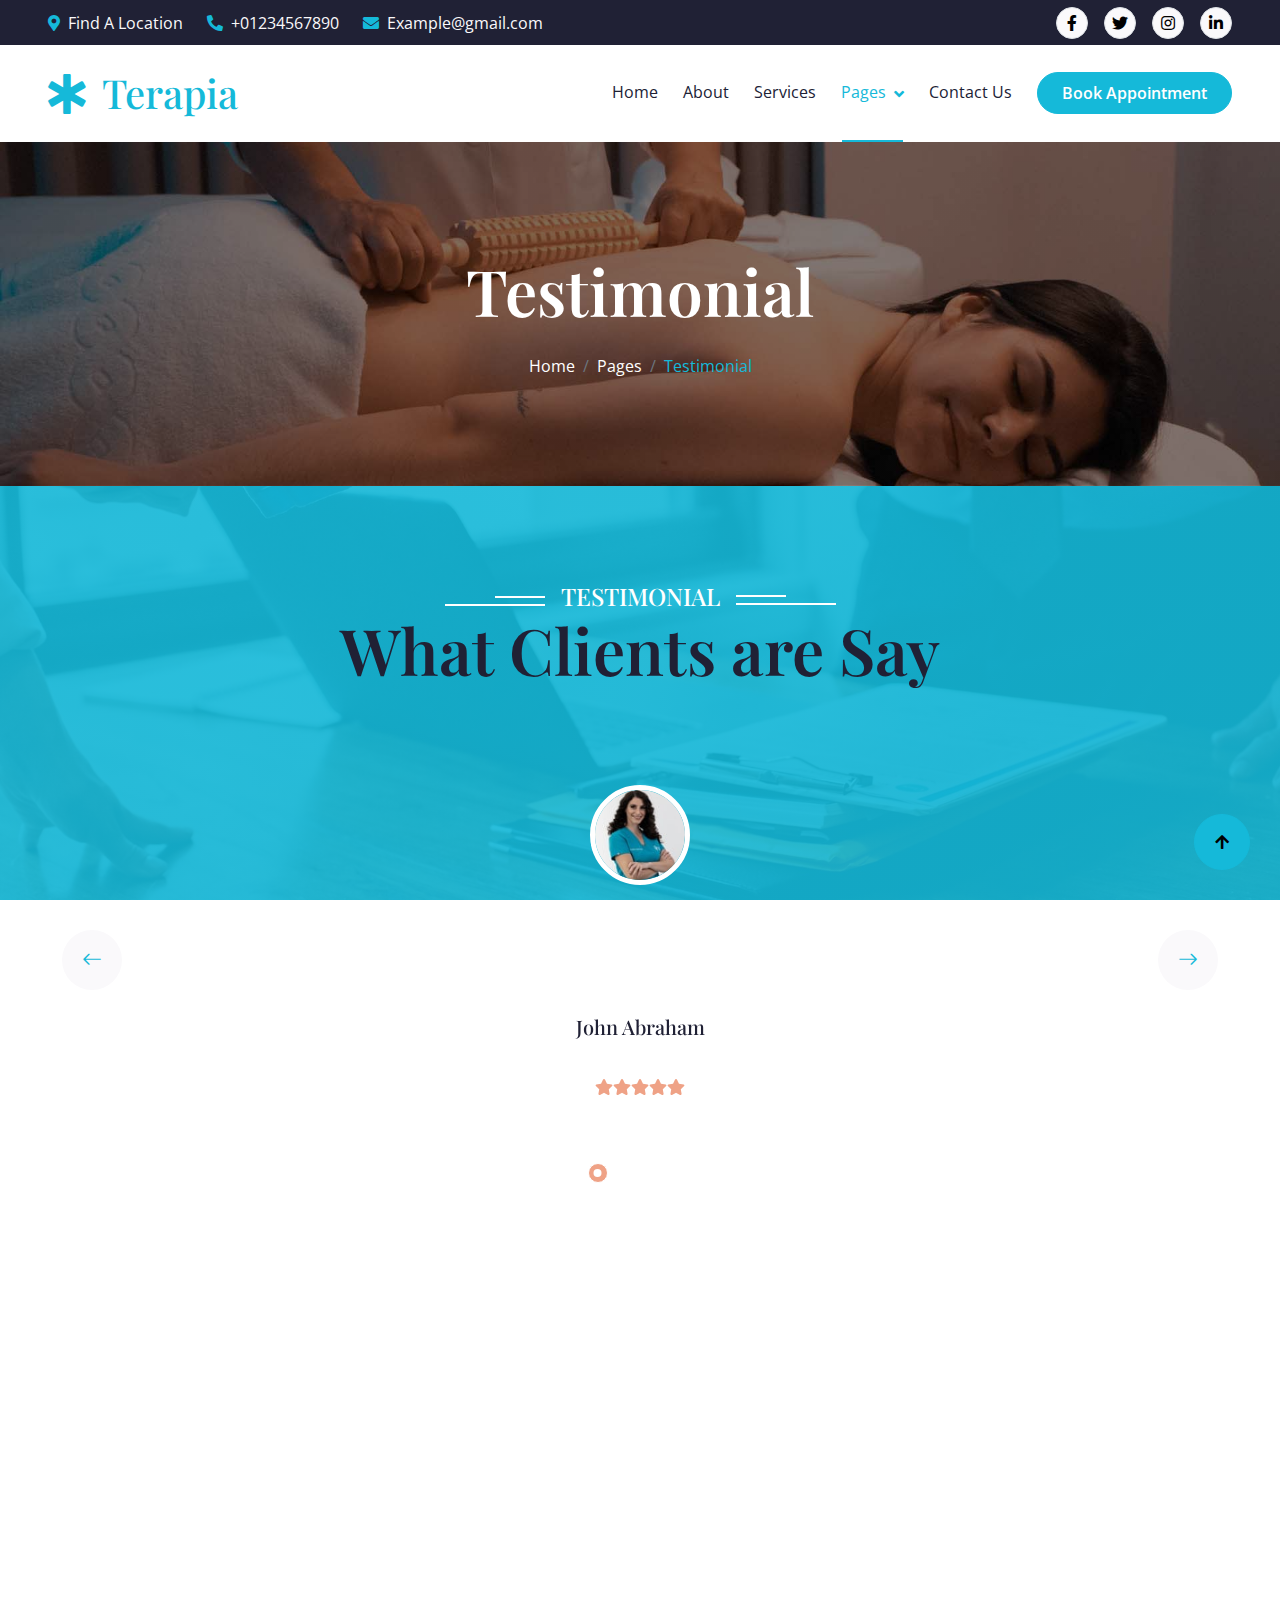
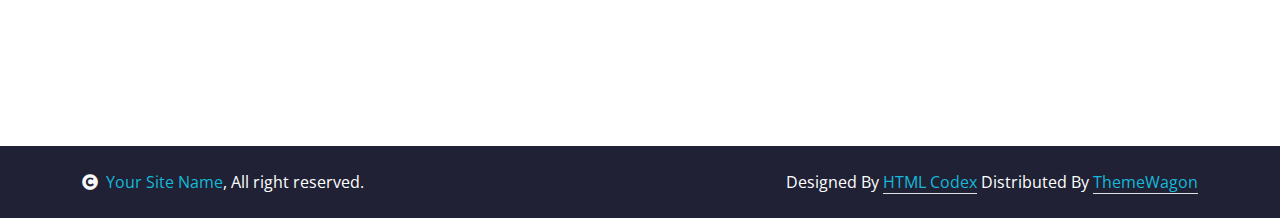
<file: testimonial.html>
<!DOCTYPE html>
<html lang="en">

    <head>
        <meta charset="utf-8">
        <title>Terapia - Physical Therapy Website Template</title>
        <meta content="width=device-width, initial-scale=1.0" name="viewport">
        <meta content="" name="keywords">
        <meta content="" name="description">

        <!-- Google Web Fonts -->
        <link rel="preconnect" href="https://fonts.googleapis.com">
        <link rel="preconnect" href="https://fonts.gstatic.com" crossorigin>
        <link href="https://fonts.googleapis.com/css2?family=Open+Sans:wght@400;500;600&family=Playfair+Display:wght@400;500;600&display=swap" rel="stylesheet"> 

        <!-- Icon Font Stylesheet -->
        <link rel="stylesheet" href="https://use.fontawesome.com/releases/v5.15.4/css/all.css"/>
        <link href="https://cdn.jsdelivr.net/npm/bootstrap-icons@1.4.1/font/bootstrap-icons.css" rel="stylesheet">

        <!-- Libraries Stylesheet -->
        <link href="lib/animate/animate.min.css" rel="stylesheet">
        <link href="lib/owlcarousel/assets/owl.carousel.min.css" rel="stylesheet">


        <!-- Customized Bootstrap Stylesheet -->
        <link href="css/bootstrap.min.css" rel="stylesheet">

        <!-- Template Stylesheet -->
        <link href="css/style.css" rel="stylesheet">
    </head>

    <body>

        <!-- Spinner Start -->
        <div id="spinner" class="show bg-white position-fixed translate-middle w-100 vh-100 top-50 start-50 d-flex align-items-center justify-content-center">
            <div class="spinner-border text-primary" style="width: 3rem; height: 3rem;" role="status">
                <span class="sr-only">Loading...</span>
            </div>
        </div>
        <!-- Spinner End -->


        <!-- Topbar Start -->
        <div class="container-fluid bg-dark px-5 d-none d-lg-block">
            <div class="row gx-0 align-items-center" style="height: 45px;">
                <div class="col-lg-8 text-center text-lg-start mb-lg-0">
                    <div class="d-flex flex-wrap">
                        <a href="#" class="text-light me-4"><i class="fas fa-map-marker-alt text-primary me-2"></i>Find A Location</a>
                        <a href="#" class="text-light me-4"><i class="fas fa-phone-alt text-primary me-2"></i>+01234567890</a>
                        <a href="#" class="text-light me-0"><i class="fas fa-envelope text-primary me-2"></i>Example@gmail.com</a>
                    </div>
                </div>
                <div class="col-lg-4 text-center text-lg-end">
                    <div class="d-flex align-items-center justify-content-end">
                        <a href="#" class="btn btn-light btn-square border rounded-circle nav-fill me-3"><i class="fab fa-facebook-f"></i></a>
                        <a href="#" class="btn btn-light btn-square border rounded-circle nav-fill me-3"><i class="fab fa-twitter"></i></a>
                        <a href="#" class="btn btn-light btn-square border rounded-circle nav-fill me-3"><i class="fab fa-instagram"></i></a>
                        <a href="#" class="btn btn-light btn-square border rounded-circle nav-fill me-0"><i class="fab fa-linkedin-in"></i></a>
                    </div>
                </div>
            </div>
        </div>
        <!-- Topbar End -->


        <!-- Navbar & Hero Start -->
        <div class="container-fluid position-relative p-0">
            <nav class="navbar navbar-expand-lg navbar-light bg-white px-4 px-lg-5 py-3 py-lg-0">
                <a href="index.html" class="navbar-brand p-0">
                    <h1 class="text-primary m-0"><i class="fas fa-star-of-life me-3"></i>Terapia</h1>
                    <!-- <img src="img/logo.png" alt="Logo"> -->
                </a>
                <button class="navbar-toggler" type="button" data-bs-toggle="collapse" data-bs-target="#navbarCollapse">
                    <span class="fa fa-bars"></span>
                </button>
                <div class="collapse navbar-collapse" id="navbarCollapse">
                    <div class="navbar-nav ms-auto py-0">
                        <a href="index.html" class="nav-item nav-link">Home</a>
                        <a href="about.html" class="nav-item nav-link">About</a>
                        <a href="service.html" class="nav-item nav-link">Services</a>
                        <div class="nav-item dropdown">
                            <a href="#" class="nav-link dropdown-toggle active" data-bs-toggle="dropdown">Pages</a>
                            <div class="dropdown-menu m-0">
                                <a href="appointment.html" class="dropdown-item">Appointment</a>
                                <a href="feature.html" class="dropdown-item">Features</a>
                                <a href="blog.html" class="dropdown-item">Our Blog</a>
                                <a href="team.html" class="dropdown-item">Our Team</a>
                                <a href="testimonial.html" class="dropdown-item active">Testimonial</a>
                                <a href="404.html" class="dropdown-item">404 Page</a>
                            </div>
                        </div>
                        <a href="contact.html" class="nav-item nav-link">Contact Us</a>
                    </div>
                    <a href="#" class="btn btn-primary rounded-pill text-white py-2 px-4 flex-wrap flex-sm-shrink-0">Book Appointment</a>
                </div>
            </nav>
        </div>
        <!-- Navbar End -->


        <!-- Header Start -->
        <div class="container-fluid bg-breadcrumb">
            <div class="container text-center py-5" style="max-width: 900px;">
                <h3 class="text-white display-3 mb-4 wow fadeInDown" data-wow-delay="0.1s">Testimonial</h1>
                <ol class="breadcrumb justify-content-center mb-0 wow fadeInDown" data-wow-delay="0.3s">
                    <li class="breadcrumb-item"><a href="index.html">Home</a></li>
                    <li class="breadcrumb-item"><a href="#">Pages</a></li>
                    <li class="breadcrumb-item active text-primary">Testimonial</li>
                </ol>    
            </div>
        </div>
        <!-- Header End -->


        <!-- Testimonial Start -->
        <div class="container-fluid testimonial py-5 wow zoomInDown" data-wow-delay="0.1s">
            <div class="container py-5">
                <div class="section-title mb-5">
                    <div class="sub-style">
                        <h4 class="sub-title text-white px-3 mb-0">Testimonial</h4>
                    </div>
                    <h1 class="display-3 mb-4">What Clients are Say</h1>
                </div>
                <div class="testimonial-carousel owl-carousel">
                    <div class="testimonial-item">
                        <div class="testimonial-inner p-5">
                            <div class="testimonial-inner-img mb-4">
                                <img src="img/testimonial-img.jpg" class="img-fluid rounded-circle" alt="">
                            </div>
                            <p class="text-white fs-7">Lorem ipsum dolor, sit amet consectetur adipisicing elit. Asperiores nemo facilis tempora esse explicabo sed! Dignissimos quia ullam pariatur blanditiis sed voluptatum. Totam aut quidem laudantium tempora. Minima, saepe earum!
                            </p>
                            <div class="text-center">
                                <h5 class="mb-2">John Abraham</h5>
                                <p class="mb-2 text-white-50">New York, USA</p>
                                <div class="d-flex justify-content-center">
                                    <i class="fas fa-star text-secondary"></i>
                                    <i class="fas fa-star text-secondary"></i>
                                    <i class="fas fa-star text-secondary"></i>
                                    <i class="fas fa-star text-secondary"></i>
                                    <i class="fas fa-star text-secondary"></i>
                                </div>
                            </div>
                        </div>
                    </div>
                    <div class="testimonial-item">
                        <div class="testimonial-inner p-5">
                            <div class="testimonial-inner-img mb-4">
                                <img src="img/testimonial-img.jpg" class="img-fluid rounded-circle" alt="">
                            </div>
                            <p class="text-white fs-7">Lorem ipsum dolor, sit amet consectetur adipisicing elit. Asperiores nemo facilis tempora esse explicabo sed! Dignissimos quia ullam pariatur blanditiis sed voluptatum. Totam aut quidem laudantium tempora. Minima, saepe earum!
                            </p>
                            <div class="text-center">
                                <h5 class="mb-2">John Abraham</h5>
                                <p class="mb-2 text-white-50">New York, USA</p>
                                <div class="d-flex justify-content-center">
                                    <i class="fas fa-star text-secondary"></i>
                                    <i class="fas fa-star text-secondary"></i>
                                    <i class="fas fa-star text-secondary"></i>
                                    <i class="fas fa-star text-secondary"></i>
                                    <i class="fas fa-star text-secondary"></i>
                                </div>
                            </div>
                        </div>
                    </div>
                    <div class="testimonial-item">
                        <div class="testimonial-inner p-5">
                            <div class="testimonial-inner-img mb-4">
                                <img src="img/testimonial-img.jpg" class="img-fluid rounded-circle" alt="">
                            </div>
                            <p class="text-white fs-7">Lorem ipsum dolor, sit amet consectetur adipisicing elit. Asperiores nemo facilis tempora esse explicabo sed! Dignissimos quia ullam pariatur blanditiis sed voluptatum. Totam aut quidem laudantium tempora. Minima, saepe earum!
                            </p>
                            <div class="text-center">
                                <h5 class="mb-2">John Abraham</h5>
                                <p class="mb-2 text-white-50">New York, USA</p>
                                <div class="d-flex justify-content-center">
                                    <i class="fas fa-star text-secondary"></i>
                                    <i class="fas fa-star text-secondary"></i>
                                    <i class="fas fa-star text-secondary"></i>
                                    <i class="fas fa-star text-secondary"></i>
                                    <i class="fas fa-star text-secondary"></i>
                                </div>
                            </div>
                        </div>
                    </div>
                </div>
            </div>
        </div>
        <!-- Testimonial End -->


        <!-- Footer Start -->
        <div class="container-fluid footer py-5 wow fadeIn" data-wow-delay="0.2s">
            <div class="container py-5">
                <div class="row g-5">
                    <div class="col-md-6 col-lg-6 col-xl-3">
                        <div class="footer-item d-flex flex-column">
                            <h4 class="text-white mb-4"><i class="fas fa-star-of-life me-3"></i>Terapia</h4>
                            <p>Lorem ipsum dolor sit amet consectetur adipisicing elit. Delectus dolorem impedit eos autem dolores laudantium quia, qui similique
                            </p>
                            <div class="d-flex align-items-center">
                                <i class="fas fa-share fa-2x text-white me-2"></i>
                                <a class="btn-square btn btn-primary text-white rounded-circle mx-1" href=""><i class="fab fa-facebook-f"></i></a>
                                <a class="btn-square btn btn-primary text-white rounded-circle mx-1" href=""><i class="fab fa-twitter"></i></a>
                                <a class="btn-square btn btn-primary text-white rounded-circle mx-1" href=""><i class="fab fa-instagram"></i></a>
                                <a class="btn-square btn btn-primary text-white rounded-circle mx-1" href=""><i class="fab fa-linkedin-in"></i></a>
                            </div>
                        </div>
                    </div>
                    <div class="col-md-6 col-lg-6 col-xl-3">
                        <div class="footer-item d-flex flex-column">
                            <h4 class="mb-4 text-white">Quick Links</h4>
                            <a href=""><i class="fas fa-angle-right me-2"></i> About Us</a>
                            <a href=""><i class="fas fa-angle-right me-2"></i> Contact Us</a>
                            <a href=""><i class="fas fa-angle-right me-2"></i> Privacy Policy</a>
                            <a href=""><i class="fas fa-angle-right me-2"></i> Terms & Conditions</a>
                            <a href=""><i class="fas fa-angle-right me-2"></i> Our Blog & News</a>
                            <a href=""><i class="fas fa-angle-right me-2"></i> Our Team</a>
                        </div>
                    </div>
                    <div class="col-md-6 col-lg-6 col-xl-3">
                        <div class="footer-item d-flex flex-column">
                            <h4 class="mb-4 text-white">Terapia Services</h4>
                            <a href=""><i class="fas fa-angle-right me-2"></i> All Services</a>
                            <a href=""><i class="fas fa-angle-right me-2"></i> Physiotherapy</a>
                            <a href=""><i class="fas fa-angle-right me-2"></i> Diagnostics</a>
                            <a href=""><i class="fas fa-angle-right me-2"></i> Manual Therapy</a>
                            <a href=""><i class="fas fa-angle-right me-2"></i> Massage Therapy</a>
                            <a href=""><i class="fas fa-angle-right me-2"></i> Rehabilitation</a>
                        </div>
                    </div>
                    <div class="col-md-6 col-lg-6 col-xl-3">
                        <div class="footer-item d-flex flex-column">
                            <h4 class="mb-4 text-white">Contact Info</h4>
                            <a href=""><i class="fa fa-map-marker-alt me-2"></i> 123 Street, New York, USA</a>
                            <a href=""><i class="fas fa-envelope me-2"></i> info@example.com</a>
                            <a href=""><i class="fas fa-envelope me-2"></i> info@example.com</a>
                            <a href=""><i class="fas fa-phone me-2"></i> +012 345 67890</a>
                            <a href="" class="mb-3"><i class="fas fa-print me-2"></i> +012 345 67890</a>
                        </div>
                    </div>
                </div>
            </div>
        </div>
        <!-- Footer End -->
        
        <!-- Copyright Start -->
        <div class="container-fluid copyright py-4">
            <div class="container">
                <div class="row g-4 align-items-center">
                    <div class="col-md-6 text-center text-md-start mb-md-0">
                        <span class="text-white"><a href="#"><i class="fas fa-copyright text-light me-2"></i>Your Site Name</a>, All right reserved.</span>
                    </div>
                    <div class="col-md-6 text-center text-md-end text-white">
                        <!--/*** This template is free as long as you keep the below author’s credit link/attribution link/backlink. ***/-->
                        <!--/*** If you'd like to use the template without the below author’s credit link/attribution link/backlink, ***/-->
                        <!--/*** you can purchase the Credit Removal License from "https://htmlcodex.com/credit-removal". ***/-->
                        Designed By <a class="border-bottom" href="https://htmlcodex.com">HTML Codex</a> Distributed By <a class="border-bottom" href="https://themewagon.com">ThemeWagon</a>
                    </div>
                </div>
            </div>
        </div>
        <!-- Copyright End -->

        <!-- Back to Top -->
        <a href="#" class="btn btn-primary btn-lg-square back-to-top"><i class="fa fa-arrow-up"></i></a>   

        
        <!-- JavaScript Libraries -->
        <script src="https://ajax.googleapis.com/ajax/libs/jquery/3.6.4/jquery.min.js"></script>
        <script src="https://cdn.jsdelivr.net/npm/bootstrap@5.0.0/dist/js/bootstrap.bundle.min.js"></script>
        <script src="lib/wow/wow.min.js"></script>
        <script src="lib/easing/easing.min.js"></script>
        <script src="lib/waypoints/waypoints.min.js"></script>
        <script src="lib/owlcarousel/owl.carousel.min.js"></script>
        

        <!-- Template Javascript -->
        <script src="js/main.js"></script>
        
    </body>

</html>
</file>
<file: css/style.css>
/*** Spinner Start ***/
/*** Spinner ***/
#spinner {
    opacity: 0;
    visibility: hidden;
    transition: opacity .5s ease-out, visibility 0s linear .5s;
    z-index: 99999;
}

#spinner.show {
    transition: opacity .5s ease-out, visibility 0s linear 0s;
    visibility: visible;
    opacity: 1;
}
/*** Spinner End ***/

.back-to-top {
    position: fixed;
    right: 30px;
    bottom: 30px;
    display: flex;
    width: 45px;
    height: 45px;
    align-items: center;
    justify-content: center;
    transition: 0.5s;
    z-index: 99;
}

/*** Button Start ***/
.btn {
    font-weight: 600;
    transition: .5s;
}

.btn-square {
    width: 32px;
    height: 32px;
}

.btn-sm-square {
    width: 34px;
    height: 34px;
}

.btn-md-square {
    width: 44px;
    height: 44px;
}

.btn-lg-square {
    width: 56px;
    height: 56px;
}

.btn-square,
.btn-sm-square,
.btn-md-square,
.btn-lg-square {
    padding: 0;
    display: flex;
    align-items: center;
    justify-content: center;
    font-weight: normal;
    border-radius: 50%;
}

.btn.btn-primary {
    box-shadow: inset 0 0 0 0 var(--bs-primary);
}

.btn.btn-primary:hover {
    box-shadow: inset 300px 0 0 0 var(--bs-light) !important;
    color: var(--bs-primary) !important;
}

.btn.btn-light {
    box-shadow: inset 0 0 0 0 var(--bs-primary);
}

.btn.btn-light:hover {
    box-shadow: inset 300px 0 0 0 var(--bs-primary);
    color: var(--bs-light) !important;
}

.btn-hover {
    transition: 0.5s;
}

.btn-hover:hover {
    color: var(--bs-secondary) !important;
}

/*** Section Title Start ***/
.section-title {
    max-width: 900px;
    text-align: center;
    margin: 0 auto;
}

.section-title .sub-style {
    position: relative;
    display: inline-block;
    text-transform: uppercase;
    color: var(--bs-primary);
}

.section-title .sub-style::before {
    content: "";
    width: 100px;
    position: absolute;
    top: 50%;
    left: 0;
    transform: translateY(-50%);
    margin-top: 8px;
    margin-left: -100px;
    border: 1px solid var(--bs-primary) !important;
}

.section-title .sub-style::after {
    content: "";
    width: 50px;
    position: absolute;
    top: 50%;
    left: 0;
    transform: translateY(-50%);
    margin-bottom: 5px;
    margin-left: -50px;
    border: 1px solid var(--bs-primary) !important;
}

.sub-title {
    position: relative;
    display: inline-block;
    text-transform: uppercase;
    color: var(--bs-primary);
}

.sub-title::before {
    content: "";
    width: 100px;
    position: absolute;
    top: 50%;
    right: 0;
    transform: translateY(-50%);
    margin-top: 8px;
    margin-right: -100px;
    border: 1px solid var(--bs-primary) !important;
}

.sub-title::after {
    content: "";
    width: 50px;
    position: absolute;
    top: 50%;
    right: 0;
    transform: translateY(-50%);
    margin-bottom: 8px;
    margin-right: -50px;
    border: 1px solid var(--bs-primary) !important;
}


/*** Topbar Start ***/
.fixed-top .container {
    transition: 0.5s;
}

.topbar {
    padding: 2px 10px 2px 20px;
    background: var(--bs-primary) !important;
}

.topbar a,
.topbar a i {
    transition: 0.5s;
}

.topbar a:hover,
.topbar a i:hover {
    color: var(--bs-secondary) !important;
}


@media (max-width: 576px) {
    .topbar {
        display: none;    
    }
}
/*** Topbar End ***/


/*** Navbar ***/
.navbar-light .navbar-nav .nav-link {
    font-family: 'Open Sans', sans-serif;
    position: relative;
    margin-right: 25px;
    padding: 35px 0;
    color: var(--bs-dark) !important;
    font-size: 16px;
    font-weight: 400;
    outline: none;
    transition: .5s;
}

.sticky-top.navbar-light .navbar-nav .nav-link {
    padding: 20px 0;
    color: var(--dark) !important;
}

.navbar-light .navbar-nav .nav-link:hover,
.navbar-light .navbar-nav .nav-link.active {
    color: var(--bs-primary) !important;
}

.navbar-light .navbar-brand img {
    max-height: 50px;
    transition: .5s;
}

.sticky-top.navbar-light .navbar-brand img {
    max-height: 45px;
}

.navbar .dropdown-toggle::after {
    border: none;
    content: "\f107";
    font-family: "Font Awesome 5 Free";
    font-weight: 600;
    vertical-align: middle;
    margin-left: 8px;
}

@media (min-width: 1200px) {
    .navbar .nav-item .dropdown-menu {
        display: block;
        visibility: hidden;
        top: 100%;
        transform: rotateX(-75deg);
        transform-origin: 0% 0%;
        border: 0;
        border-radius: 10px;
        transition: .5s;
        opacity: 0;
    }
}

.dropdown .dropdown-menu a:hover {
    background: var(--bs-primary);
    color: var(--bs-white);
}

.navbar .nav-item:hover .dropdown-menu {
    transform: rotateX(0deg);
    visibility: visible;
    background: var(--bs-light) !important;
    transition: .5s;
    opacity: 1;
}

@media (max-width: 991.98px) {
    .sticky-top.navbar-light {
        position: relative;
        background: var(--bs-white);
    }

    .navbar.navbar-expand-lg .navbar-toggler {
        padding: 10px 20px;
        border: 1px solid var(--bs-primary);
        color: var(--bs-primary);
    }

    .navbar-light .navbar-collapse {
        margin-top: 15px;
        border-top: 1px solid #DDDDDD;
    }

    .navbar-light .navbar-nav .nav-link,
    .sticky-top.navbar-light .navbar-nav .nav-link {
        padding: 10px 0;
        margin-left: 0;
        color: var(--bs-dark) !important;
    }

    .navbar-light .navbar-brand img {
        max-height: 45px;
    }
}

@media (min-width: 992px) {
    .navbar-light {
        position: absolute;
        width: 100%;
        top: 0;
        left: 0;
        border-bottom: 1px solid rgba(255, 255, 255, .1);
        z-index: 999;
    }
    
    .sticky-top.navbar-light {
        position: fixed;
        background: var(--bs-light) !important;
    }

    .navbar-light .navbar-nav .nav-link::before {
        position: absolute;
        content: "";
        width: 0;
        height: 2px;
        bottom: -1px;
        left: 50%;
        background: var(--bs-primary);
        transition: .5s;
    }

    .navbar-light .navbar-nav .nav-link:hover::before,
    .navbar-light .navbar-nav .nav-link.active::before {
        width: calc(100% - 2px);
        left: 1px;
    }

    .navbar-light .navbar-nav .nav-link.nav-contact::before {
        display: none;
    }
}
/*** Carousel Hero Header Start ***/
.header-carousel {
    position: relative; 
}

.header-carousel .owl-nav .owl-prev {
    position: absolute;
    width: 70px;
    height: 70px;
    top: 50%;
    left: 20px;
    transform: translateY(-50%);
    border-radius: 50%;
    background: var(--bs-primary);
    color: var(--bs-white);
    font-size: 30px;
    display: flex;
    align-items: center;
    justify-content: center;
    transition: 0.5s;
}

.header-carousel .owl-nav .owl-next {
    position: absolute;
    width: 70px;
    height: 70px;
    top: 50%;
    right: 20px;
    transform: translateY(-50%);
    border-radius: 50%;
    background: var(--bs-primary);
    color: var(--bs-white);
    font-size: 30px;
    display: flex;
    align-items: center;
    justify-content: center;
    transition: 0.5s;
}

.header-carousel .owl-nav .owl-prev,
.header-carousel .owl-nav .owl-next {
    transition: 0.5s;
}

.header-carousel .owl-nav .owl-prev:hover,
.header-carousel .owl-nav .owl-next:hover {
    box-shadow: inset 150px 0 0 0 var(--bs-light) !important;
    color: var(--bs-primary) !important;
}

@media (max-width: 576px) {
    .header-carousel .owl-nav .owl-prev,
    .header-carousel .owl-nav .owl-next {
        top: 630px;
        transition: 0.5s;
    }

    .header-carousel .header-carousel-item .carousel-caption .carousel-caption-content {
        width: 95% !important;
    }
 
}

.header-carousel .header-carousel-item,
.header-carousel .header-carousel-item img {
    position: relative;
    width: 100%;
    height: 700px;
    margin-top: 95px;
    display: block;
    object-fit: cover;
    transition: 0.5s;

}

@media (max-width: 992px) {
    .header-carousel .header-carousel-item,
    .header-carousel .header-carousel-item img {
        margin-top: 0;
        transition: 0.5s;
    }

}

@media (min-width: 992px) {
    .header-carousel .owl-nav .owl-prev,
    .header-carousel .owl-nav .owl-next {
        margin-top: 50px;
    }
}

.header-carousel .header-carousel-item .carousel-caption {
    width: 100%;
    height: 100%;
    position: absolute;
    top: 0;
    left: 0;
    padding: 100px 0;
    display: flex;
    align-items: center;
    justify-content: center;
    background: rgba(0, 0, 0, .5);
}

.header-carousel .header-carousel-item .carousel-caption .carousel-caption-content {
    position: relative;
    width: 75%;
    
}
/*** Carousel Hero Header End ***/


/*** Single Page Hero Header Start ***/
.bg-breadcrumb {
    background: linear-gradient(rgba(0, 0, 0, 0.5), rgba(0, 0, 0, 0.5)), url(../img/carousel-2.jpg);
    background-position: center center;
    background-repeat: no-repeat;
    background-size: cover;
    padding: 160px 0 60px 0;
}

.bg-breadcrumb .breadcrumb-item a {
    color: var(--bs-white) !important;
}
/*** Single Page Hero Header End ***/


/*** Service Start ***/
.service .service-item {
    box-shadow: 0 0 45px rgba(0, 0, 0, .2) ;
}

.service .service-item .service-img {
    position: relative;
    overflow: hidden;
    z-index: 1;
}

.service .service-item .service-img img {
    transition: 0.5s;
}

.service .service-item .service-img::before {
    width: 100%;
    height: 0;
    position: absolute;
    content: "";
    top: 0;
    left: 0;
    border-top-right-radius: 10px;
    border-top-left-radius: 10px;
    transition: 0.5s;
    z-index: 5;
    
}

.service .service-item:hover .service-img::before {
    height: 100%;
    background: rgba(21, 185, 217, .3);
}

.service .service-item .service-img:hover img {
    transform: scale(1.3);
}

.service .service-item .service-content {
    position: relative;
    z-index: 2;

}

.service .service-item .service-content::before {
    width: 100%;
    height: 8px;
    position: absolute;
    content: "";
    bottom: 0;
    left: 0;
    border-bottom-left-radius: 10px;
    border-bottom-right-radius: 10px;
    background: rgba(21, 185, 217, .5);
    transition: 0.5s;
    z-index: 3;
}

.service .service-item:hover .service-content::before {
    background: rgba(21, 185, 217, .5);
    height: 100%;
}

.service .service-item .service-content .service-content-inner {
    transition: 0.5s;
}


.service .service-item:hover .service-content .service-content-inner {
    position: relative;
    color: var(--bs-white) !important;
    z-index: 9;
}
.service .service-item:hover .service-content .service-content-inner h5 {
    color: var(--bs-secondary);
}

/*** Service End ***/

/*** About Start ***/
.about .about-img {
    position: relative;
    overflow: hidden;
    height: 100%;
    border-radius: 10px;
}

.about .about-img .about-img-inner {
    position: absolute;
    left: 0; 
    bottom: 0; 
    border: 10px solid; 
    border-color: var(--bs-white) var(--bs-white) var(--bs-white) var(--bs-white);
    border-radius: 50%;

}

.about .about-img .about-experience {
    position: absolute;
    top: 125px; 
    left: -125px; 
    transform: rotate(-90deg);
    background: transparent;
    color: var(--bs-primary);
    font-size: 20px;
    font-weight: 600;
    letter-spacing: 4px;
}

/*** About End ***/

/*** Feature Start ***/
.feature .feature-item {
    position: relative;
    display: flex;
    border: 1px solid var(--bs-primary);
    border-radius: 10px;
    background: var(--bs-light);
    transition: 0.5s;

}

.feature .feature-item::before {
    width: 0;
    height: 100%;
    content: "";
    position: absolute;
    top: 0;
    left: 0;
    border-radius: 10px;
    transition: 0.5s;
}

.feature .feature-item:hover::before {
    width: 100%;
    background: var(--bs-primary);
}

.feature .feature-item .feature-icon {
    display: inline-flex;
    border-radius: 10px;
    transition: 0.5s;
}

.feature .feature-item:hover .feature-icon {
    position: relative;
    z-index: 2;
}

.feature .feature-item:hover .feature-content {
    position: relative;
    color: var(--bs-white);
    z-index: 2;
}

.feature .feature-item:hover .feature-content h5 {
    color: var(--bs-dark);
}
/*** Feature End ***/


/*** Appointment Start ***/
.appointment {
    background: linear-gradient(rgba(255, 255, 255, 0.9), rgba(255, 255, 255, 0.9)), url(../img/carousel-2.jpg);
    background-position: center center;
    background-repeat: no-repeat;
    background-size: cover;
    background-attachment: fixed;
}

.appointment .appointment-form {
    background: rgba(239, 162, 134, 0.3);
}

.appointment .appointment-form .btn.btn-primary {
    box-shadow: inset 0 0 0 0 var(--bs-primary);
}

.appointment .appointment-form .btn.btn-primary:hover {
    box-shadow: inset 600px 0 0 0 var(--bs-light) !important;
    color: var(--bs-primary) !important;
}
/*** Youtube Video start ***/
.video {
    position: relative;
}

.video .btn-play {
    position: absolute;
    z-index: 3;
    top: 50%;
    left: 50%;
    transform: translate(-50%, -50%);
    box-sizing: content-box;
    display: block;
    width: 33px;
    height: 44px;
    border-radius: 50%;
    transition: 0.5s;
    

}

.video .btn-play:before {
    content: "";
    position: absolute;
    z-index: 0;
    left: 50%;
    top: 50%;
    transform: translate(-50%, -50%);
    display: block;
    width: 115px;
    height: 115px;
    background: var(--bs-primary);
    border-radius: 50%;
    animation: pulse-border 1500ms ease-out infinite;
    transition: 0.5s;
}

.video .btn-play:after {
    content: "";
    position: absolute;
    z-index: 1;
    left: 50%;
    top: 50%;
    transform: translate(-50%, -50%);
    display: block;
    width: 100px;
    height: 100px;
    background: var(--bs-secondary);
    border-radius: 50%;
    transition: all 300ms;
}

.video .btn-play span {
    display: block;
    position: relative;
    z-index: 3;
    width: 0;
    height: 0;
    border-left: 33px solid var(--bs-white);
    border-top: 22px solid transparent;
    border-bottom: 22px solid transparent;
    margin-left: 5px;
}

@keyframes pulse-border {
    0% {
        transform: translateX(-50%) translateY(-50%) translateZ(0) scale(1);
        opacity: 1;
    }

    100% {
        transform: translateX(-50%) translateY(-50%) translateZ(0) scale(1.5);
        opacity: 0;
    }
}

#videoModal {
    z-index: 99999;
}

#videoModal .modal-dialog {
    position: relative;
    max-width: 800px;
    margin: 60px auto 0 auto;
}

#videoModal .modal-body {
    position: relative;
    padding: 0px;
}

#videoModal .close {
    position: absolute;
    width: 30px;
    height: 30px;
    right: 0px;
    top: -30px;
    z-index: 999;
    font-size: 30px;
    font-weight: normal;
    color: #ffffff;
    background: #000000;
    opacity: 1;
}
/*** Youtube Video End ***/
/*** Appointment End ***/


/*** Team Start ***/
.team .team-item .team-img {
    position: relative;
    overflow: hidden;
}

.team .team-item .team-img::before {
    position: absolute;
    content: "";
    width: 100%;
    height: 100%;
    top: 0;
    left: 0;
    border-top-right-radius: 10px;
    border-top-left-radius: 10px;
    transition: 0.5s;
}

.team .team-item .team-img .team-icon {
    position: absolute;
    bottom: -125px;
    left: 50%;
    transform: translateX(-50%);
    transition: 0.5s;
}

.team .team-item .team-img:hover .team-icon {
    margin-bottom: 145px;
}

.team .team-item:hover .team-img::before {
    background: rgba(21, 185, 217, .3);
}

.team .team-item .team-content {
    color: var(--bs-primary);
    transition: 0.5s;
}

.team .team-item .team-content h5 {
    color: var(--bs-secondary);
    transition: 0.5s;
}

.team .team-item:hover .team-content h5 {
    color: var(--bs-dark);
}

.team .team-item:hover .team-content {
    background: var(--bs-primary);
    color: var(--bs-white);
}
/*** Team End ***/


/*** testimonial Start ***/
.testimonial {
    background: linear-gradient(rgba(21, 185, 217, 0.9), rgba(21, 185, 217, 0.9)), url(../img/carousel-1.jpg);
    background-position: center center;
    background-repeat: no-repeat;
    background-size: cover;
    background-attachment: fixed;
}

.testimonial .testimonial-item .testimonial-inner {
    display: flex;
    flex-direction: column;
    align-items: center;
    text-align: center;
    border-radius: 10px;
    background: transparent;
}

.testimonial .testimonial-item .testimonial-inner .testimonial-inner-img {
    width: 100px;
    height: 100px;
    border-radius: 50%;
    border: 5px solid var(--bs-white);
}

.testimonial .testimonial-carousel.owl-carousel {
    position: relative;
}

.testimonial .testimonial-carousel .owl-nav .owl-prev {
    position: absolute;
    top: 50%;
    left: -20px;
    transform: translateY(-50%);
    width: 60px;
    height: 60px;
    border-radius: 50%;
    display: flex;
    align-items: center;
    justify-content: center;
    font-size: 20px;
    background: var(--bs-light);
    color: var(--bs-primary);
    transition: 0.5s;
}

.testimonial .testimonial-carousel .owl-nav .owl-next {
    position: absolute;
    top: 50%;
    right: -20px;
    transform: translateY(-50%);
    width: 60px;
    height: 60px;
    border-radius: 50%;
    display: flex;
    align-items: center;
    justify-content: center;
    font-size: 20px;
    background: var(--bs-light);
    color: var(--bs-primary);
    transition: 0.5s;
}


.testimonial .testimonial-carousel .owl-nav .owl-prev:hover,
.testimonial .testimonial-carousel .owl-nav .owl-next:hover {
    box-shadow: inset 100px 0 0 0 var(--bs-primary) !important;
    color: var(--bs-white) !important;
}


@media (max-width: 900px) {
    .testimonial .testimonial-carousel .owl-nav .owl-prev {
        margin-top: -190px;
        margin-left: 40px;
    }

    .testimonial .testimonial-carousel .owl-nav .owl-next {
        margin-top: -190px;
        margin-right: 40px;
    }
    
}

.testimonial-carousel .owl-dots {
    display: flex;
    justify-content: center;
    margin-top: 20px;
}

.testimonial-carousel .owl-dots .owl-dot {
    width: 20px;
    height: 20px;
    border-radius: 50%;
    margin-right: 15px;
    border: 1px solid var(--bs-white);
    background: transparent;
    transition: 0.5s;
}

.testimonial-carousel .owl-dots .owl-dot.active {
    width: 20px;
    height: 20px;
    background: var(--bs-secondary) !important;
}

.testimonial-carousel .owl-dots .owl-dot span {
    position: relative;
    margin-top: 50%;
    margin-left: 50%;
    transform: translate(-50%, -50%);
    display: flex;
    align-items: center;
    justify-content: center;
}

.testimonial-carousel .owl-dots .owl-dot span::after {
    content: "";
    position: absolute;
    top: 50%;
    right: 1px;
    transform: translateY(-50%);
    width: 8px;
    height: 8px;
    border-radius: 8px;
    display: flex;
    align-items: center;
    justify-content: center;
    text-align: center;
    background: var(--bs-white);
}

.testimonial .testimonial-carousel .testimonial-item .testimonial-inner p.fs-7 {
    transition: 0.5s;
}

@media (min-width: 900px) {
    .testimonial .testimonial-carousel .testimonial-item .testimonial-inner p.fs-7 {
        font-size: 20px;
    }
}


/* Testimonial Section Title Start */
.testimonial .section-title {
    max-width: 900px;
    text-align: center;
    margin: 0 auto;
}

.testimonial .section-title .sub-style {
    position: relative;
    display: inline-block;
    text-transform: uppercase;
    color: var(--bs-primary);
}

.testimonial .section-title .sub-style::before {
    content: "";
    width: 100px;
    position: absolute;
    top: 50%;
    left: 0;
    transform: translateY(-50%);
    margin-top: 8px;
    margin-left: -100px;
    border: 1px solid var(--bs-white) !important;
}

.testimonial .section-title .sub-style::after {
    content: "";
    width: 50px;
    position: absolute;
    top: 50%;
    left: 0;
    transform: translateY(-50%);
    margin-bottom: 5px;
    margin-left: -50px;
    border: 1px solid var(--bs-white) !important;
}

.testimonial .section-title .sub-title {
    position: relative;
    display: inline-block;
    text-transform: uppercase;
    color: var(--bs-primary);
}

.testimonial .section-title .sub-title::before {
    content: "";
    width: 100px;
    position: absolute;
    top: 50%;
    right: 0;
    transform: translateY(-50%);
    margin-top: 8px;
    margin-right: -100px;
    border: 1px solid var(--bs-white) !important;
}

.testimonial .section-title .sub-title::after {
    content: "";
    width: 50px;
    position: absolute;
    top: 50%;
    right: 0;
    transform: translateY(-50%);
    margin-bottom: 8px;
    margin-right: -50px;
    border: 1px solid var(--bs-white) !important;
}
/*** Testimonial End ***/


/*** Blog Start ***/
.blog .blog-item .blog-img {
    position: relative;
    overflow: hidden;
    border-top-right-radius: 10px;
    border-top-left-radius: 10px;
}

.blog .blog-item .blog-img::after {
    content: "";
    position: absolute;
    top: 0;
    left: 0;
    width: 100%;
    height: 100%;
    border-top-right-radius: 10px;
    border-top-left-radius: 10px;
    transition: 0.5s;
}

.blog .blog-item .blog-img img {
    transition: 0.5s;
}

.blog .blog-item .blog-img:hover img {
    transform: scale(1.3);
}

.blog .blog-item:hover .blog-img::after {
    background: rgba(21, 185, 217, .5);
}

.blog .blog-item .blog-centent {
    background: var(--bs-light);
    border: 1px solid var(--bs-primary);
    border-top: 0;
    border-bottom-left-radius: 10px;
    border-bottom-right-radius: 10px;
}
/*** Blog End ***/


/*** Contact Start ***/
.contact {
    background: linear-gradient(rgba(21, 185, 217, 0.9), rgba(21, 185, 217, 0.9)), url(../img/carousel-1.jpg);
    background-position: center center;
    background-repeat: no-repeat;
    background-size: cover;
    background-attachment: fixed;
}


.contact .contact-form .btn.btn-light {
    box-shadow: inset 0 0 0 0 var(--bs-primary);
}

.contact .contact-form .btn.btn-light:hover {
    box-shadow: inset 600px 0 0 0 var(--bs-primary) !important;
    color: var(--bs-white) !important;
}

.contact .contact-form .form-floating input,
.contact .contact-form .form-floating textarea,
.contact .contact-form .form-floating label {
    color: var(--bs-light);
}



/* Testimonial Section Title Start */
.contact .section-title {
    max-width: 900px;
    text-align: center;
    margin: 0 auto;
}

.contact .section-title .sub-style {
    position: relative;
    display: inline-block;
    text-transform: uppercase;
    color: var(--bs-primary);
}

.contact .section-title .sub-style::before {
    content: "";
    width: 100px;
    position: absolute;
    top: 50%;
    left: 0;
    transform: translateY(-50%);
    margin-top: 8px;
    margin-left: -100px;
    border: 1px solid var(--bs-white) !important;
}

.contact .section-title .sub-style::after {
    content: "";
    width: 50px;
    position: absolute;
    top: 50%;
    left: 0;
    transform: translateY(-50%);
    margin-bottom: 5px;
    margin-left: -50px;
    border: 1px solid var(--bs-white) !important;
}

.contact .section-title .sub-title {
    position: relative;
    display: inline-block;
    text-transform: uppercase;
    color: var(--bs-primary);
}

.contact .section-title .sub-title::before {
    content: "";
    width: 100px;
    position: absolute;
    top: 50%;
    right: 0;
    transform: translateY(-50%);
    margin-top: 8px;
    margin-right: -100px;
    border: 1px solid var(--bs-white) !important;
}

.contact .section-title .sub-title::after {
    content: "";
    width: 50px;
    position: absolute;
    top: 50%;
    right: 0;
    transform: translateY(-50%);
    margin-bottom: 8px;
    margin-right: -50px;
    border: 1px solid var(--bs-white) !important;
}
/*** Contact End ***/


/*** Footer Start ***/
.footer {
    background: linear-gradient(rgba(0, 0, 0, 0.9), rgba(0, 0, 0, 0.9)), url(../img/carousel-2.jpg);
    background-position: center center;
    background-repeat: no-repeat;
    background-size: cover;
}
.footer .footer-item a {
    line-height: 35px;
    color: var(--bs-body);
    transition: 0.5s;
}

.footer .footer-item p {
    line-height: 35px;
}

.footer .footer-item a:hover {
    letter-spacing: 2px;
    color: var(--bs-primary);
}

body {
    padding: 0;
    margin: 0;
}

/*** Footer End ***/

/*** copyright Start ***/
.copyright {
    background: var(--bs-dark) !important;
}
/*** copyright end ***/
</file>
